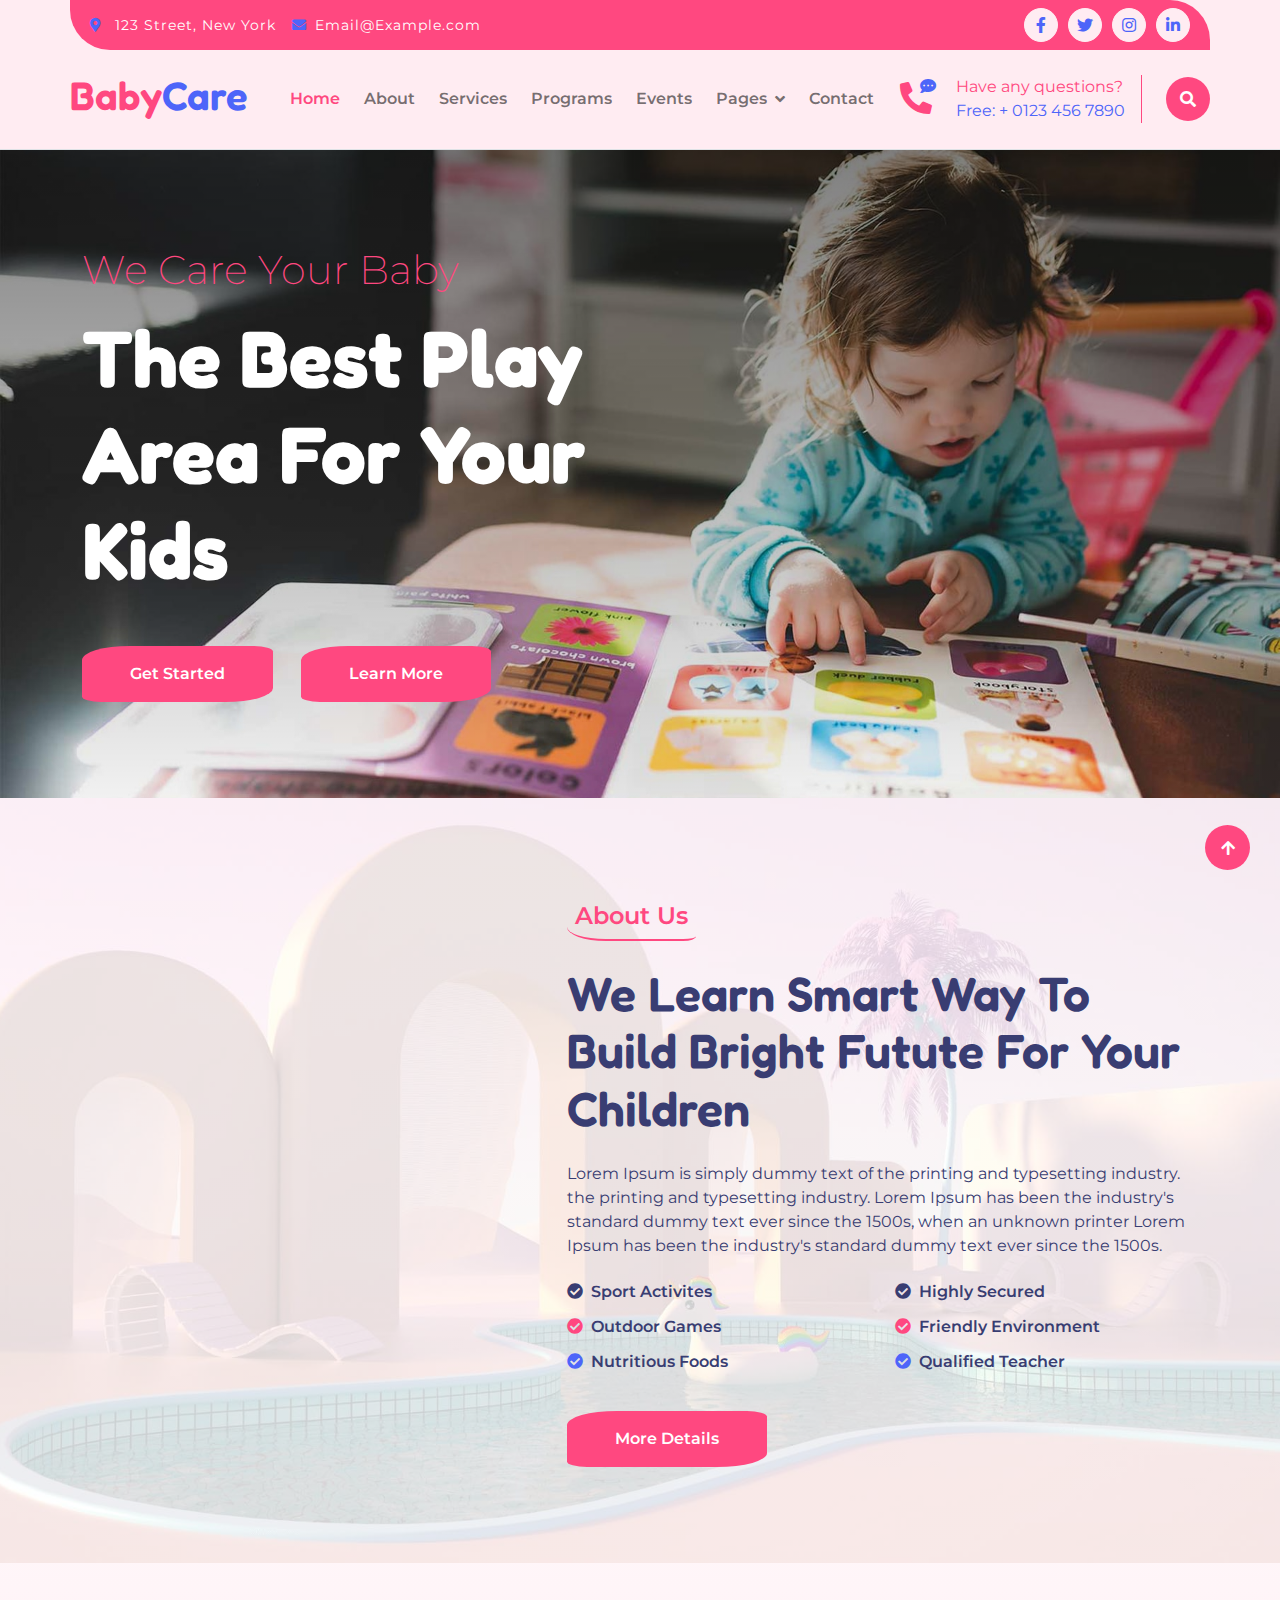
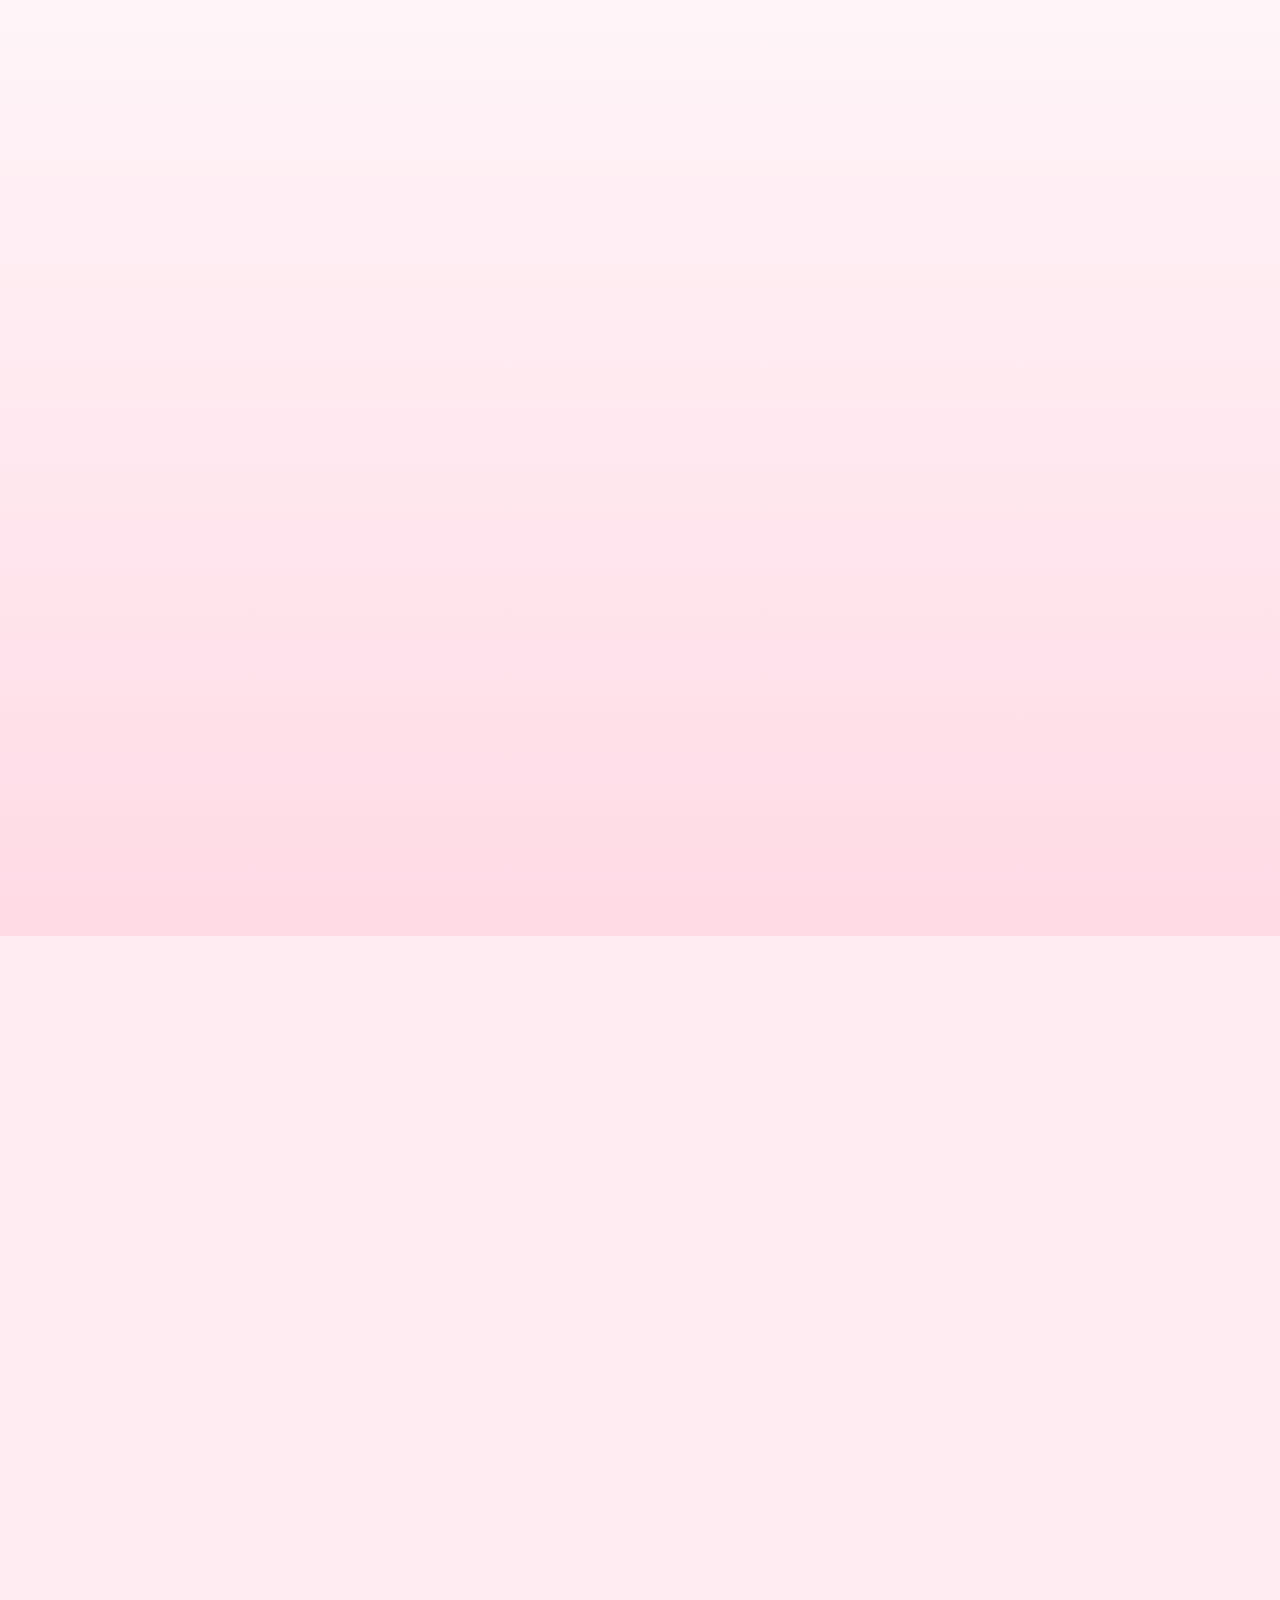
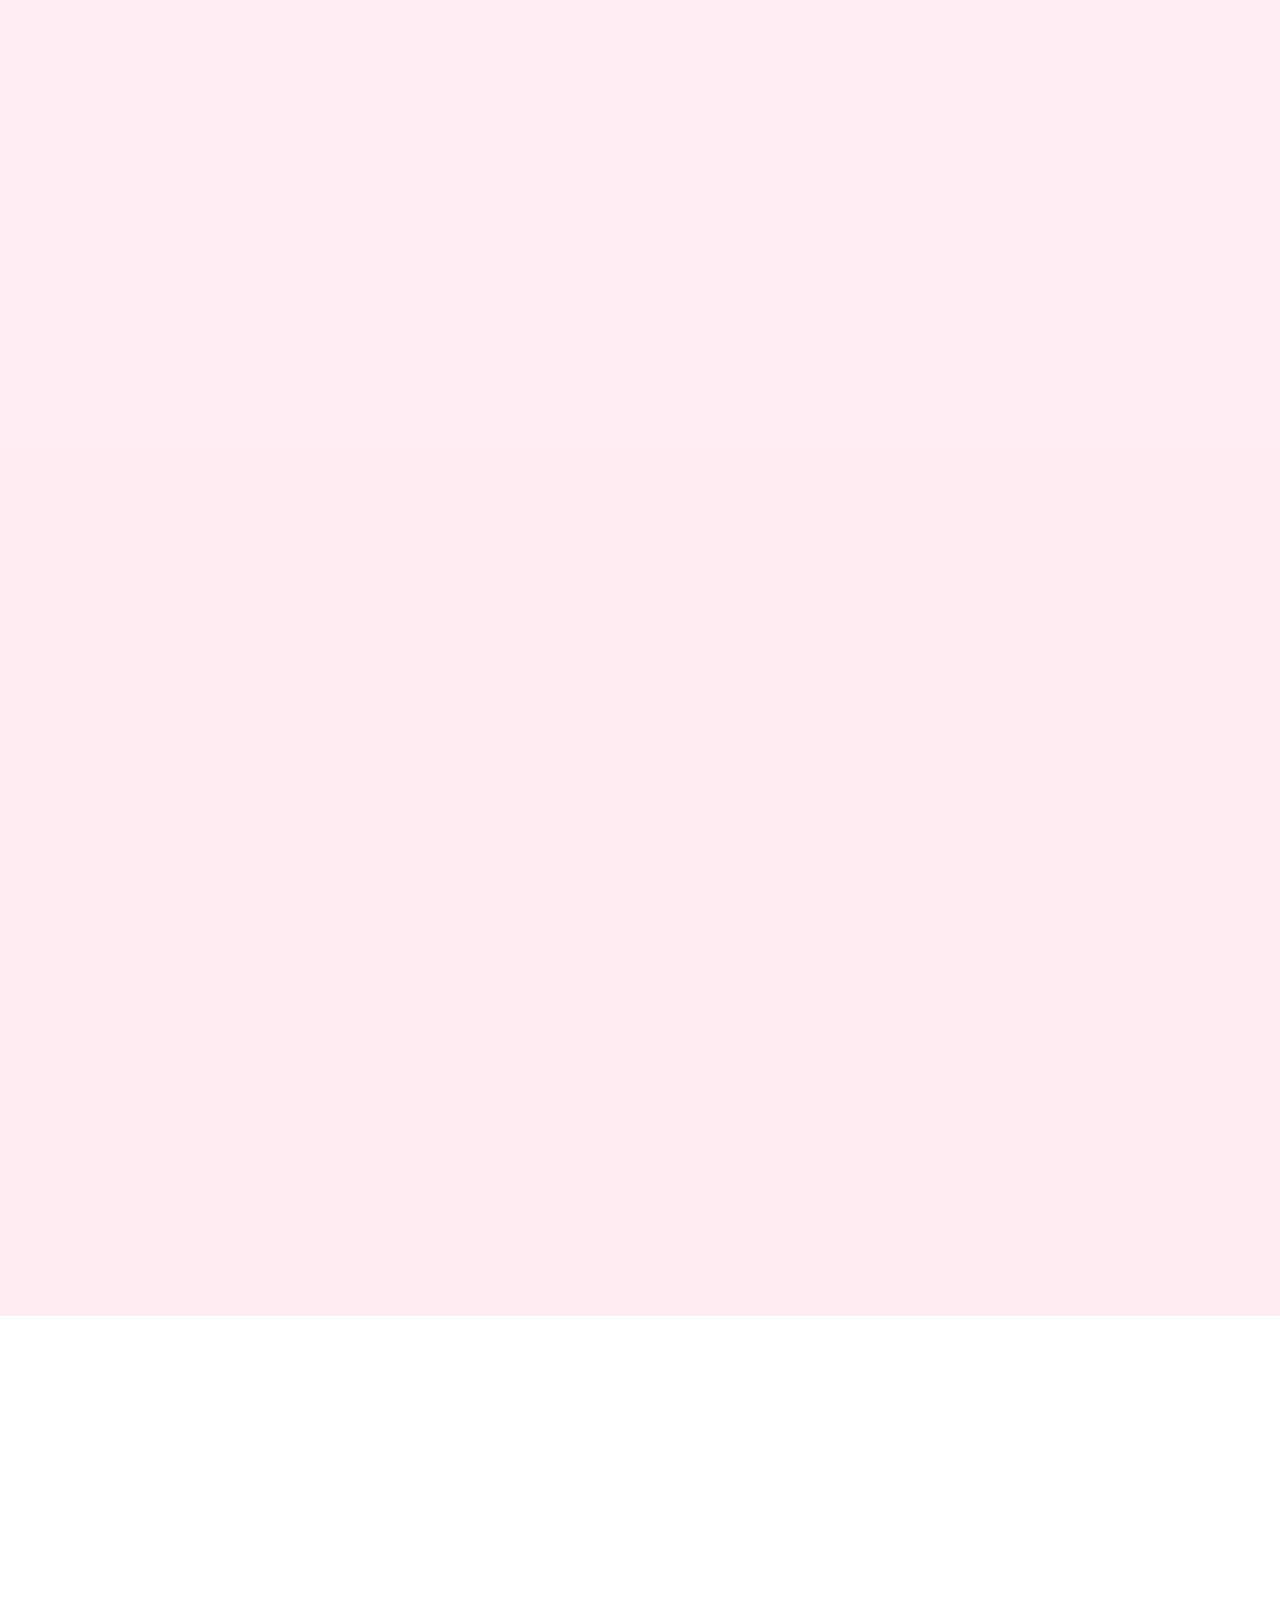
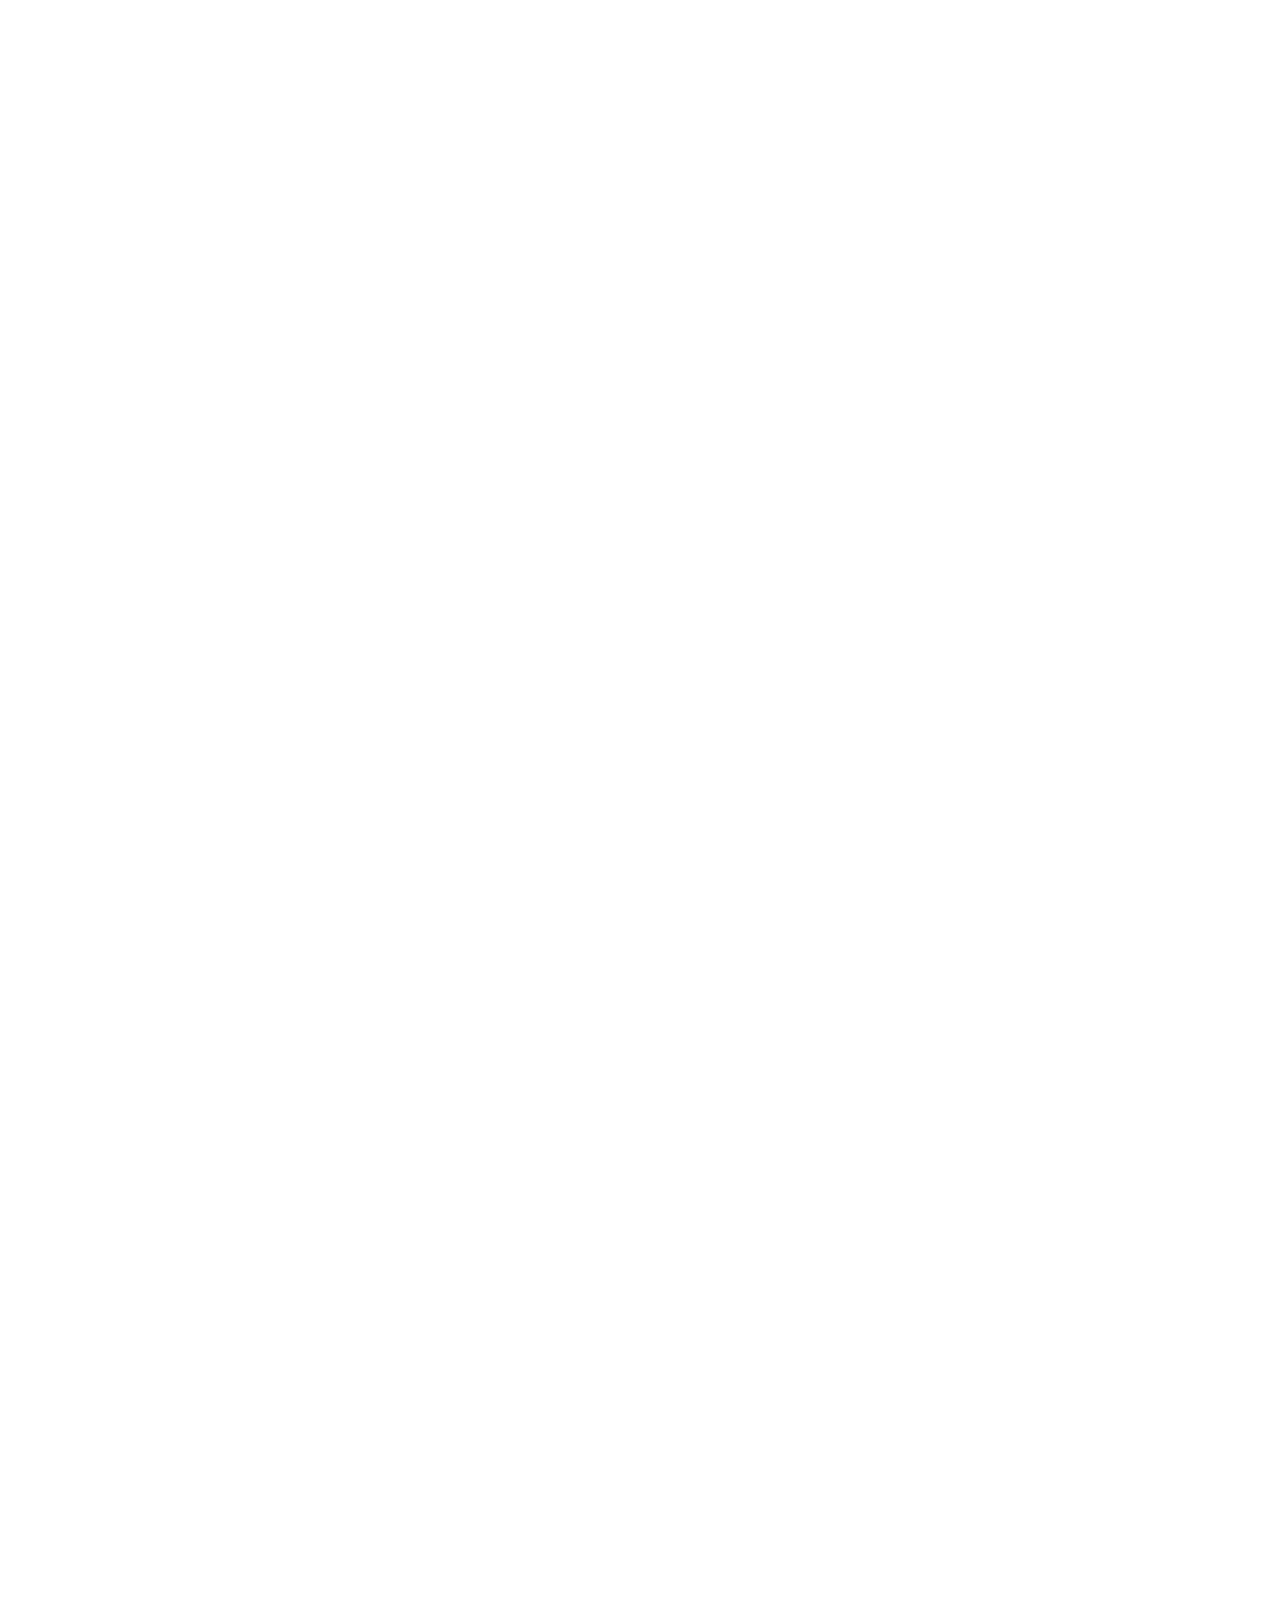
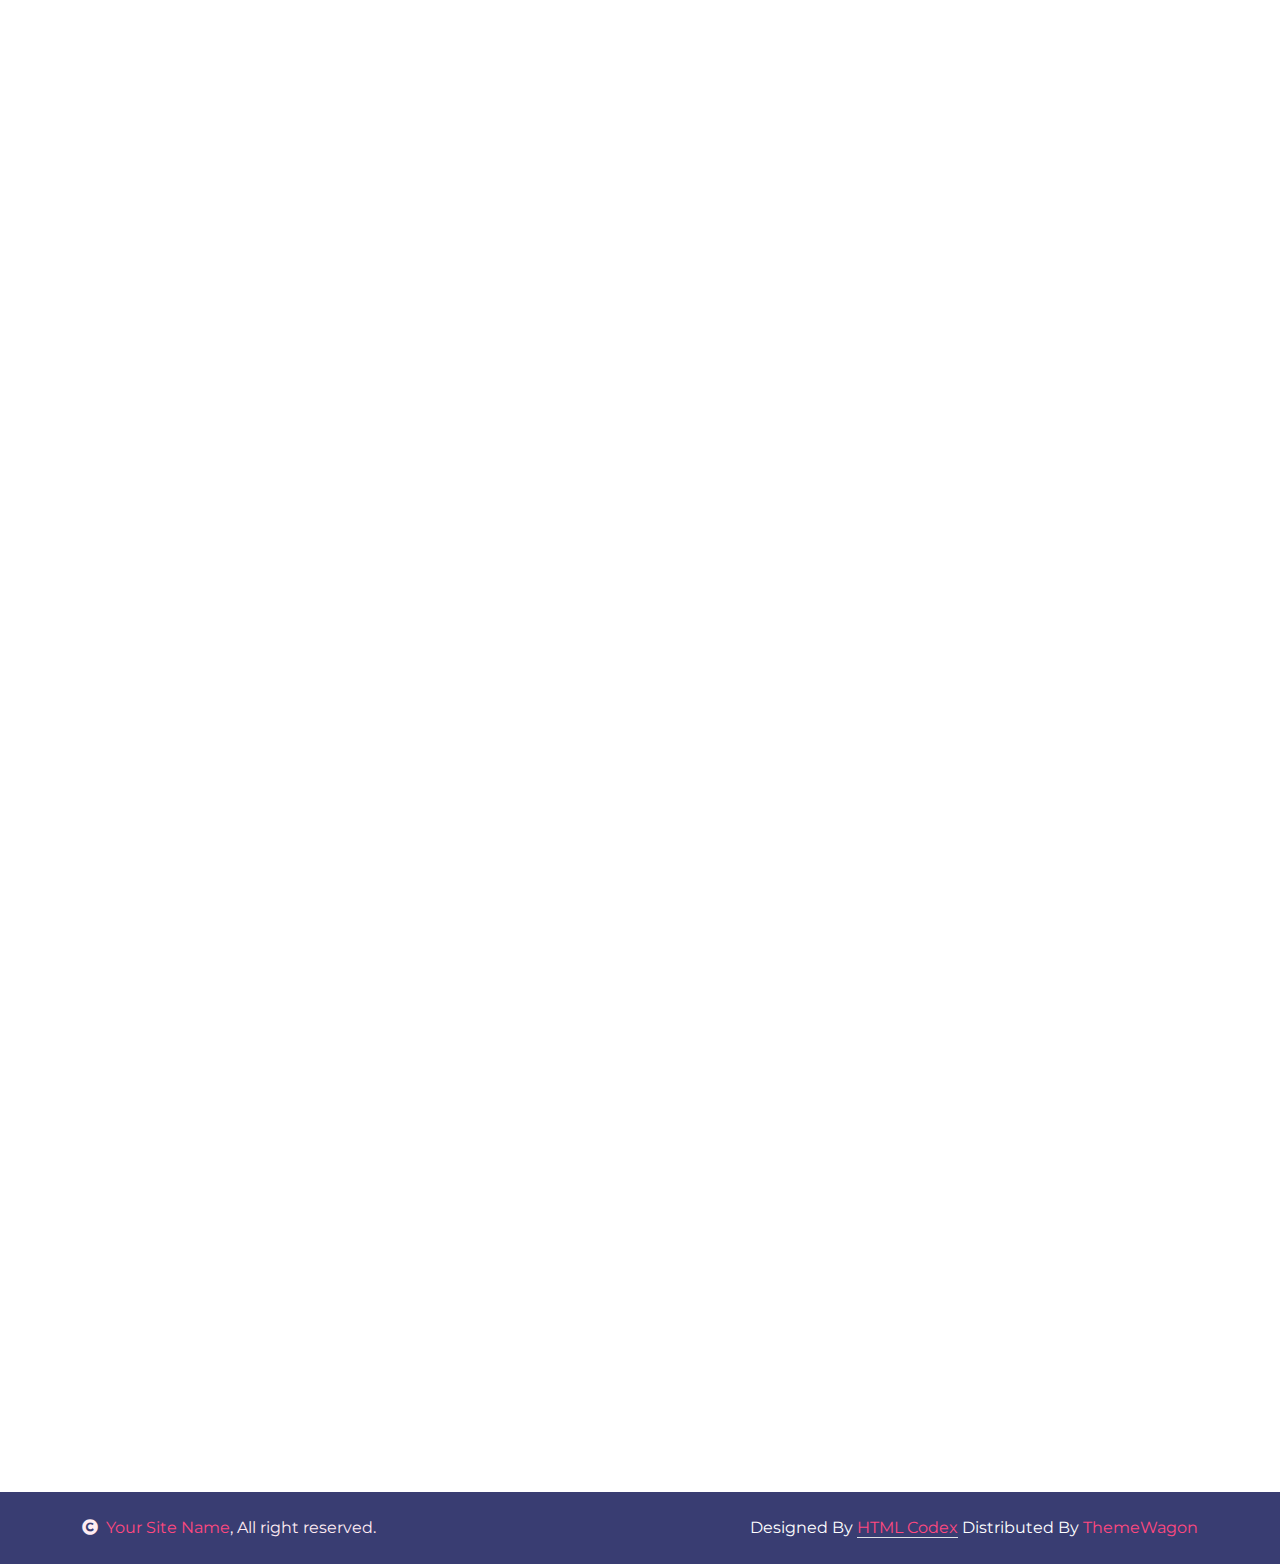
<file: index.html>
<!DOCTYPE html>
<html lang="en">

    <head>
        <meta charset="utf-8">
        <title>BabyCare - Daycare Website Template</title>
        <meta content="width=device-width, initial-scale=1.0" name="viewport">
        <meta content="" name="keywords">
        <meta content="" name="description">

        <!-- Google Web Fonts -->
        <link rel="preconnect" href="https://fonts.googleapis.com">
        <link rel="preconnect" href="https://fonts.gstatic.com" crossorigin>
        <link href="https://fonts.googleapis.com/css2?family=Fredoka:wght@600;700&family=Montserrat:wght@200;400;600&display=swap" rel="stylesheet"> 

        <!-- Icon Font Stylesheet -->
        <link rel="stylesheet" href="https://use.fontawesome.com/releases/v5.15.4/css/all.css"/>
        <link href="https://cdn.jsdelivr.net/npm/bootstrap-icons@1.4.1/font/bootstrap-icons.css" rel="stylesheet">

        <!-- Libraries Stylesheet -->
        <link href="lib/animate/animate.min.css" rel="stylesheet">
        <link href="lib/lightbox/css/lightbox.min.css" rel="stylesheet">
        <link href="lib/owlcarousel/assets/owl.carousel.min.css" rel="stylesheet">

        <!-- Customized Bootstrap Stylesheet -->
        <link href="css/bootstrap.min.css" rel="stylesheet">

        <!-- Template Stylesheet -->
        <link href="css/style.css" rel="stylesheet">

        

    </head>

    <body>

        <!-- Spinner Start -->
        <div id="spinner" class="show w-100 vh-100 bg-white position-fixed translate-middle top-50 start-50  d-flex align-items-center justify-content-center">
            <div class="spinner-grow text-primary" role="status"></div>
        </div>
        <!-- Spinner End -->


        <!-- Navbar start -->
        <div class="container-fluid border-bottom bg-light wow fadeIn" data-wow-delay="0.1s">
            <div class="container topbar bg-primary d-none d-lg-block py-2" style="border-radius: 0 40px">
                <div class="d-flex justify-content-between">
                    <div class="top-info ps-2">
                        <small class="me-3"><i class="fas fa-map-marker-alt me-2 text-secondary"></i> <a href="#" class="text-white">123 Street, New York</a></small>
                        <small class="me-3"><i class="fas fa-envelope me-2 text-secondary"></i><a href="#" class="text-white">Email@Example.com</a></small>
                    </div>
                    <div class="top-link pe-2">
                        <a href="" class="btn btn-light btn-sm-square rounded-circle"><i class="fab fa-facebook-f text-secondary"></i></a>
                        <a href="" class="btn btn-light btn-sm-square rounded-circle"><i class="fab fa-twitter text-secondary"></i></a>
                        <a href="" class="btn btn-light btn-sm-square rounded-circle"><i class="fab fa-instagram text-secondary"></i></a>
                        <a href="" class="btn btn-light btn-sm-square rounded-circle me-0"><i class="fab fa-linkedin-in text-secondary"></i></a>
                    </div>
                </div>
            </div>
            <div class="container px-0">
                <nav class="navbar navbar-light navbar-expand-xl py-3">
                    <a href="index.html" class="navbar-brand"><h1 class="text-primary display-6">Baby<span class="text-secondary">Care</span></h1></a>
                    <button class="navbar-toggler py-2 px-3" type="button" data-bs-toggle="collapse" data-bs-target="#navbarCollapse">
                        <span class="fa fa-bars text-primary"></span>
                    </button>
                    <div class="collapse navbar-collapse" id="navbarCollapse">
                        <div class="navbar-nav mx-auto">
                            <a href="index.html" class="nav-item nav-link active">Home</a>
                            <a href="about.html" class="nav-item nav-link">About</a>
                            <a href="service.html" class="nav-item nav-link">Services</a>
                            <a href="program.html" class="nav-item nav-link">Programs</a>
                            <a href="event.html" class="nav-item nav-link">Events</a>
                            <div class="nav-item dropdown">
                                <a href="#" class="nav-link dropdown-toggle" data-bs-toggle="dropdown">Pages</a>
                                <div class="dropdown-menu m-0 bg-secondary rounded-0">
                                    <a href="blog.html" class="dropdown-item">Our Blog</a>
                                    <a href="team.html" class="dropdown-item">Our Team</a>
                                    <a href="testimonial.html" class="dropdown-item">Testimonial</a>
                                    <a href="404.html" class="dropdown-item">404 Page</a>
                                </div>
                            </div>
                            <a href="contact.html" class="nav-item nav-link">Contact</a>
                        </div>
                        <div class="d-flex me-4">
                            <div id="phone-tada" class="d-flex align-items-center justify-content-center">
                                <a href="" class="position-relative wow tada" data-wow-delay=".9s" >
                                    <i class="fa fa-phone-alt text-primary fa-2x me-4"></i>
                                    <div class="position-absolute" style="top: -7px; left: 20px;">
                                        <span><i class="fa fa-comment-dots text-secondary"></i></span>
                                    </div>
                                </a>
                            </div>
                            <div class="d-flex flex-column pe-3 border-end border-primary">
                                <span class="text-primary">Have any questions?</span>
                                <a href="#"><span class="text-secondary">Free: + 0123 456 7890</span></a>
                            </div>
                        </div>
                        <button class="btn-search btn btn-primary btn-md-square rounded-circle" data-bs-toggle="modal" data-bs-target="#searchModal"><i class="fas fa-search text-white"></i></button>
                    </div>
                </nav>
            </div>
        </div>
        <!-- Navbar End -->


        <!-- Modal Search Start -->
        <div class="modal fade" id="searchModal" tabindex="-1" aria-labelledby="exampleModalLabel" aria-hidden="true">
            <div class="modal-dialog modal-fullscreen">
                <div class="modal-content rounded-0">
                    <div class="modal-header">
                        <h5 class="modal-title" id="exampleModalLabel">Search by keyword</h5>
                        <button type="button" class="btn-close" data-bs-dismiss="modal" aria-label="Close"></button>
                    </div>
                    <div class="modal-body d-flex align-items-center">
                        <div class="input-group w-75 mx-auto d-flex">
                            <input type="search" class="form-control p-3" placeholder="keywords" aria-describedby="search-icon-1">
                            <span id="search-icon-1" class="input-group-text p-3"><i class="fa fa-search"></i></span>
                        </div>
                    </div>
                </div>
            </div>
        </div>
        <!-- Modal Search End -->


        <!-- Hero Start -->
        <div class="container-fluid py-5 hero-header wow fadeIn" data-wow-delay="0.1s">
            <div class="container py-5">
                <div class="row g-5">
                    <div class="col-lg-7 col-md-12">
                        <h1 class="mb-3 text-primary">We Care Your Baby</h1>
                        <h1 class="mb-5 display-1 text-white">The Best Play Area For Your Kids</h1>
                        <a href="" class="btn btn-primary px-4 py-3 px-md-5  me-4 btn-border-radius">Get Started</a>
                        <a href="" class="btn btn-primary px-4 py-3 px-md-5 btn-border-radius">Learn More</a>
                    </div>
                </div>
            </div>
        </div>
        <!-- Hero End -->


        <!-- About Start -->
        <div class="container-fluid py-5 about bg-light">
            <div class="container py-5">
                <div class="row g-5 align-items-center">
                    <div class="col-lg-5 wow fadeIn" data-wow-delay="0.1s">
                        <div class="video border">
                            <button type="button" class="btn btn-play" data-bs-toggle="modal" data-src="https://www.youtube.com/embed/DWRcNpR6Kdc" data-bs-target="#videoModal">
                                <span></span>
                            </button>
                        </div>
                    </div>
                    <div class="col-lg-7 wow fadeIn" data-wow-delay="0.3s">
                        <h4 class="text-primary mb-4 border-bottom border-primary border-2 d-inline-block p-2 title-border-radius">About Us</h4>
                        <h1 class="text-dark mb-4 display-5">We Learn Smart Way To Build Bright Futute For Your Children</h1>
                        <p class="text-dark mb-4">Lorem Ipsum is simply dummy text of the printing and typesetting industry. the printing and typesetting industry. Lorem Ipsum has been the industry's standard dummy text ever since the 1500s, when an unknown printer Lorem Ipsum has been the industry's standard dummy text ever since the 1500s.
                        </p>
                        <div class="row mb-4">
                            <div class="col-lg-6">
                                <h6 class="mb-3"><i class="fas fa-check-circle me-2"></i>Sport Activites</h6>
                                <h6 class="mb-3"><i class="fas fa-check-circle me-2 text-primary"></i>Outdoor Games</h6>
                                <h6 class="mb-3"><i class="fas fa-check-circle me-2 text-secondary"></i>Nutritious Foods</h6>
                            </div>
                            <div class="col-lg-6">
                                <h6 class="mb-3"><i class="fas fa-check-circle me-2"></i>Highly Secured</h6>
                                <h6 class="mb-3"><i class="fas fa-check-circle me-2 text-primary"></i>Friendly Environment</h6>
                                <h6><i class="fas fa-check-circle me-2 text-secondary"></i>Qualified Teacher</h6>
                            </div>
                        </div>
                        <a href="" class="btn btn-primary px-5 py-3 btn-border-radius">More Details</a>
                    </div>
                </div>
            </div>
        </div>
        <!-- Modal Video -->
        <div class="modal fade" id="videoModal" tabindex="-1" aria-labelledby="exampleModalLabel" aria-hidden="true">
            <div class="modal-dialog">
                <div class="modal-content rounded-0">
                    <div class="modal-header">
                        <h5 class="modal-title" id="exampleModalLabel">Youtube Video</h5>
                        <button type="button" class="btn-close" data-bs-dismiss="modal" aria-label="Close"></button>
                    </div>
                    <div class="modal-body">
                        <!-- 16:9 aspect ratio -->
                        <div class="ratio ratio-16x9">
                            <iframe class="embed-responsive-item" src="" id="video" allowfullscreen allowscriptaccess="always"
                                allow="autoplay"></iframe>
                        </div>
                    </div>
                </div>
            </div>
        </div>
        <!-- About End -->


        <!-- Service Start -->
        <div class="container-fluid service py-5">
            <div class="container py-5">
                <div class="mx-auto text-center wow fadeIn" data-wow-delay="0.1s" style="max-width: 700px;">
                    <h4 class="text-primary mb-4 border-bottom border-primary border-2 d-inline-block p-2 title-border-radius">What We Do</h4>
                    <h1 class="mb-5 display-3">Thanks To Get Started With Our School</h1>
                </div>
                <div class="row g-5">
                    <div class="col-md-6 col-lg-6 col-xl-3 wow fadeIn" data-wow-delay="0.1s">
                        <div class="text-center border-primary border bg-white service-item">
                            <div class="service-content d-flex align-items-center justify-content-center p-4">
                                <div class="service-content-inner">
                                    <div class="p-4"><i class="fas fa-gamepad fa-6x text-primary"></i></div>
                                    <a href="#" class="h4">Study & Game</a>
                                    <p class="my-3">Lorem ipsum dolor sit amet, consectetur adipisicing elit. Natus, culpa qui officiis animi Lorem ipsum dolor sit amet, 
                                        consectetur adipisicing elit.</p>
                                    <a href="#" class="btn btn-primary text-white px-4 py-2 my-2 btn-border-radius">Read More</a>
                                </div>
                            </div>
                        </div>
                    </div>
                    <div class="col-md-6 col-lg-6 col-xl-3 wow fadeIn" data-wow-delay="0.3s">
                        <div class="text-center border-primary border bg-white service-item">
                            <div class="service-content d-flex align-items-center justify-content-center p-4">
                                <div class="service-content-inner">
                                    <div class="p-4"><i class="fas fa-sort-alpha-down fa-6x text-primary"></i></div>
                                    <a href="#" class="h4">A to Z Programs</a>
                                    <p class="my-3">Lorem ipsum dolor sit amet, consectetur adipisicing elit. Natus, culpa qui officiis animi Lorem ipsum dolor sit amet, 
                                        consectetur adipisicing elit.</p>
                                    <a href="#" class="btn btn-primary text-white px-4 py-2 my-2 btn-border-radius">Read More</a>
                                </div>
                            </div>
                        </div>
                    </div>
                    <div class="col-md-6 col-lg-6 col-xl-3 wow fadeIn" data-wow-delay="0.5s">
                        <div class="text-center border-primary border bg-white service-item">
                            <div class="service-content d-flex align-items-center justify-content-center p-4">
                                <div class="service-content-inner">
                                    <div class="p-4"><i class="fas fa-users fa-6x text-primary"></i></div>
                                    <a href="#" class="h4">Expert Teacher</a>
                                    <p class="my-3">Lorem ipsum dolor sit amet, consectetur adipisicing elit. Natus, culpa qui officiis animi Lorem ipsum dolor sit amet, 
                                        consectetur adipisicing elit.</p>
                                    <a href="#" class="btn btn-primary text-white px-4 py-2 my-2 btn-border-radius">Read More</a>
                                </div>
                            </div>
                        </div>
                    </div>
                    <div class="col-md-6 col-lg-6 col-xl-3 wow fadeIn" data-wow-delay="0.7s">
                        <div class="text-center border-primary border bg-white service-item">
                            <div class="service-content d-flex align-items-center justify-content-center p-4">
                                <div class="service-content-inner">
                                    <div class="p-4"><i class="fas fa-user-nurse fa-6x text-primary"></i></div>
                                    <a href="#" class="h4">Mental Health</a>
                                    <p class="my-3">Lorem ipsum dolor sit amet, consectetur adipisicing elit. Natus, culpa qui officiis animi Lorem ipsum dolor sit amet, 
                                        consectetur adipisicing elit.</p>
                                    <a href="#" class="btn btn-primary text-white px-4 py-2 my-2 btn-border-radius">Read More</a>
                                </div>
                            </div>
                        </div>
                    </div>
                </div>
            </div>
        </div>
        <!-- Service End -->


        <!-- Programs Start -->
        <div class="container-fluid program  py-5">
            <div class="container py-5">
                <div class="mx-auto text-center wow fadeIn" data-wow-delay="0.1s" style="max-width: 700px;">
                    <h4 class="text-primary mb-4 border-bottom border-primary border-2 d-inline-block p-2 title-border-radius">Our Programs</h4>
                    <h1 class="mb-5 display-3">We Offer An Exclusive Program For Kids</h1>
                </div>
                <div class="row g-5 justify-content-center">
                    <div class="col-md-6 col-lg-6 col-xl-4 wow fadeIn" data-wow-delay="0.1s">
                        <div class="program-item rounded">
                            <div class="program-img position-relative">
                                <div class="overflow-hidden img-border-radius">
                                    <img src="img/program-1.jpg" class="img-fluid w-100" alt="Image">
                                </div>
                                <div class="px-4 py-2 bg-primary text-white program-rate">$60.99</div>
                            </div>
                            <div class="program-text bg-white px-4 pb-3">
                                <div class="program-text-inner">
                                    <a href="#" class="h4">English For Today</a>
                                    <p class="mt-3 mb-0">Lorem ipsum dolor sit amet, consectetur adipiscing elit. Donec sed purus consectetur,</p>
                                </div>
                            </div>
                            <div class="program-teacher d-flex align-items-center border-top border-primary bg-white px-4 py-3">
                                <img src="img/program-teacher.jpg" class="img-fluid rounded-circle p-2 border border-primary bg-white" alt="Image" style="width: 70px; height: 70px;">
                                <div class="ms-3">
                                    <h6 class="mb-0 text-primary">Mary Mordern</h6>
                                    <small>Arts Designer</small>
                                </div>
                            </div>
                            <div class="d-flex justify-content-between px-4 py-2 bg-primary rounded-bottom">
                                <small class="text-white"><i class="fas fa-wheelchair me-1"></i> 30 Sits</small>
                                <small class="text-white"><i class="fas fa-book me-1"></i> 11 Lessons</small>
                                <small class="text-white"><i class="fas fa-clock me-1"></i> 60 Hours</small>
                            </div>
                        </div>
                    </div>
                    <div class="col-md-6 col-lg-6 col-xl-4 wow fadeIn" data-wow-delay="0.3s">
                        <div class="program-item rounded">
                            <div class="program-img position-relative">
                                <div class="overflow-hidden img-border-radius">
                                    <img src="img/program-2.jpg" class="img-fluid w-100" alt="Image">
                                </div>
                                <div class="px-4 py-2 bg-primary text-white program-rate">$60.99</div>
                            </div>
                            <div class="program-text bg-white px-4 pb-3">
                                <div class="program-text-inner">
                                    <a href="#" class="h4">Graphics Arts</a>
                                    <p class="mt-3 mb-0">Lorem ipsum dolor sit amet, consectetur adipiscing elit. Donec sed purus consectetur,</p>
                                </div>
                            </div>
                            <div class="program-teacher d-flex align-items-center border-top border-primary bg-white px-4 py-3">
                                <img src="img/program-teacher.jpg" class="img-fluid rounded-circle p-2 border border-primary bg-white" alt="" style="width: 70px; height: 70px;">
                                <div class="ms-3">
                                    <h6 class="mb-0 text-primary">Mary Mordern</h6>
                                    <small>Arts Designer</small>
                                </div>
                            </div>
                            <div class="d-flex justify-content-between px-4 py-2 bg-primary rounded-bottom">
                                <small class="text-white"><i class="fas fa-wheelchair me-1"></i> 30 Sits</small>
                                <small class="text-white"><i class="fas fa-book me-1"></i> 11 Lessons</small>
                                <small class="text-white"><i class="fas fa-clock me-1"></i> 60 Hours</small>
                            </div>
                        </div>
                    </div>
                    <div class="col-md-6 col-lg-6 col-xl-4 wow fadeIn" data-wow-delay="0.5s">
                        <div class="program-item rounded">
                            <div class="program-img position-relative">
                                <div class="overflow-hidden img-border-radius">
                                    <img src="img/program-3.jpg" class="img-fluid w-100" alt="Image">
                                </div>
                                <div class="px-4 py-2 bg-primary text-white program-rate">$60.99</div>
                            </div>
                            <div class="program-text bg-white px-4 pb-3">
                                <div class="program-text-inner">
                                    <a href="#" class="h4">General Science</a>
                                    <p class="mt-3 mb-0">Lorem ipsum dolor sit amet, consectetur adipiscing elit. Donec sed purus consectetur,</p>
                                </div>
                            </div>
                            <div class="program-teacher d-flex align-items-center border-top border-primary bg-white px-4 py-3">
                                <img src="img/program-teacher.jpg" class="img-fluid rounded-circle p-2 border border-primary bg-white" alt="" style="width: 70px; height: 70px;">
                                <div class="ms-3">
                                    <h6 class="mb-0 text-primary">Mary Mordern</h6>
                                    <small>Arts Designer</small>
                                </div>
                            </div>
                            <div class="d-flex justify-content-between px-4 py-2 bg-primary rounded-bottom">
                                <small class="text-white"><i class="fas fa-wheelchair me-1"></i> 30 Sits</small>
                                <small class="text-white"><i class="fas fa-book me-1"></i> 11 Lessons</small>
                                <small class="text-white"><i class="fas fa-clock me-1"></i> 60 Hours</small>
                            </div>
                        </div>
                    </div>
                    <div class="d-inline-block text-center wow fadeIn" data-wow-delay="0.1s">
                        <a href="#" class="btn btn-primary px-5 py-3 text-white btn-border-radius">Vew All Programs</a>
                    </div>
                </div> 
            </div>
        </div>
        <!-- Program End -->


        <!-- Events Start -->
        <div class="container-fluid events py-5 bg-light">
            <div class="container py-5">
                <div class="mx-auto text-center wow fadeIn" data-wow-delay="0.1s" style="max-width: 700px;">
                    <h4 class="text-primary mb-4 border-bottom border-primary border-2 d-inline-block p-2 title-border-radius">Our Events</h4>
                    <h1 class="mb-5 display-3">Our Upcoming Events</h1>
                </div>
                <div class="row g-5 justify-content-center">
                    <div class="col-md-6 col-lg-6 col-xl-4 wow fadeIn" data-wow-delay="0.1s">
                        <div class="events-item bg-primary rounded">
                            <div class="events-inner position-relative">
                                <div class="events-img overflow-hidden rounded-circle position-relative">
                                    <img src="img/event-1.jpg" class="img-fluid w-100 rounded-circle" alt="Image">
                                    <div class="event-overlay">
                                        <a href="img/event-1.jpg" data-lightbox="event-1"><i class="fas fa-search-plus text-white fa-2x"></i></a>
                                    </div>
                                </div>
                                <div class="px-4 py-2 bg-secondary text-white text-center events-rate">29 Nov</div>
                                <div class="d-flex justify-content-between px-4 py-2 bg-secondary">
                                    <small class="text-white"><i class="fas fa-calendar me-1 text-primary"></i> 10:00am - 12:00pm</small>
                                    <small class="text-white"><i class="fas fa-map-marker-alt me-1 text-primary"></i> New York</small>
                                </div>
                            </div>
                            <div class="events-text p-4 border border-primary bg-white border-top-0 rounded-bottom">
                                <a href="#" class="h4">Music & drawing workshop</a>
                                <p class="mb-0 mt-3">Lorem ipsum dolor sit amet, consectetur adipiscing elit. Donec sed purus consectetur,</p>
                            </div>
                        </div>
                    </div>
                    <div class="col-md-6 col-lg-6 col-xl-4 wow fadeIn" data-wow-delay="0.3s">
                        <div class="events-item bg-primary rounded">
                            <div class="events-inner position-relative">
                                <div class="events-img overflow-hidden rounded-circle position-relative">
                                    <img src="img/event-2.jpg" class="img-fluid w-100 rounded-circle" alt="Image">
                                    <div class="event-overlay">
                                        <a href="img/event-3.jpg" data-lightbox="event-1"><i class="fas fa-search-plus text-white fa-2x"></i></a>
                                    </div>
                                </div>
                                <div class="px-4 py-2 bg-secondary text-white text-center events-rate">29 Nov</div>
                                <div class="d-flex justify-content-between px-4 py-2 bg-secondary">
                                    <small class="text-white"><i class="fas fa-calendar me-1 text-primary"></i> 10:00am - 12:00pm</small>
                                    <small class="text-white"><i class="fas fa-map-marker-alt me-1 text-primary"></i> New York</small>
                                </div>
                            </div>
                            <div class="events-text p-4 border border-primary bg-white border-top-0 rounded-bottom">
                                <a href="#" class="h4">Why need study</a>
                                <p class="mb-0 mt-3">Lorem ipsum dolor sit amet, consectetur adipiscing elit. Donec sed purus consectetur,</p>
                            </div>
                        </div>
                    </div>
                    <div class="col-md-6 col-lg-6 col-xl-4 wow fadeIn" data-wow-delay="0.5s">
                        <div class="events-item bg-primary rounded">
                            <div class="events-inner position-relative">
                                <div class="events-img overflow-hidden rounded-circle position-relative">
                                    <img src="img/event-3.jpg" class="img-fluid w-100 rounded-circle" alt="Image">
                                    <div class="event-overlay">
                                        <a href="img/event-3.jpg" data-lightbox="event-1"><i class="fas fa-search-plus text-white fa-2x"></i></a>
                                    </div>
                                </div>
                                <div class="px-4 py-2 bg-secondary text-white text-center events-rate">29 Nov</div>
                                <div class="d-flex justify-content-between px-4 py-2 bg-secondary">
                                    <small class="text-white"><i class="fas fa-calendar me-1 text-primary"></i> 10:00am - 12:00pm</small>
                                    <small class="text-white"><i class="fas fa-map-marker-alt me-1 text-primary"></i> New York</small>
                                </div>
                            </div>
                            <div class="events-text p-4 border border-primary bg-white border-top-0 rounded-bottom">
                                <a href="#" class="h4">Child health consciousness</a>
                                <p class="mb-0 mt-3">Lorem ipsum dolor sit amet, consectetur adipiscing elit. Donec sed purus consectetur,</p>
                            </div>
                        </div>
                    </div>
                </div>
            </div>
        </div>
        <!-- Events End-->


        <!-- Blog Start-->
        <div class="container-fluid blog py-5">
            <div class="container py-5">
                <div class="mx-auto text-center wow fadeIn" data-wow-delay="0.1s" style="max-width: 600px;">
                    <h4 class="text-primary mb-4 border-bottom border-primary border-2 d-inline-block p-2 title-border-radius">Latest News & Blog</h4>
                    <h1 class="mb-5 display-3">Read Our Latest News & Blog</h1>
                </div>
                <div class="row g-5 justify-content-center">
                    <div class="col-md-6 col-lg-6 col-xl-4 wow fadeIn" data-wow-delay="0.1s">
                        <div class="blog-item rounded-bottom">
                            <div class="blog-img overflow-hidden position-relative img-border-radius">
                                <img src="img/blog-1.jpg" class="img-fluid w-100" alt="Image">
                            </div>
                            <div class="d-flex justify-content-between px-4 py-3 bg-light border-bottom border-primary blog-date-comments">
                                <small class="text-dark"><i class="fas fa-calendar me-1 text-dark"></i> 29 Nov 2023</small>
                                <small class="text-dark"><i class="fas fa-comment-alt me-1 text-dark"></i> Comments (15)</small>
                            </div>
                            <div class="blog-content d-flex align-items-center px-4 py-3 bg-light">
                                <div class="overflow-hidden rounded-circle rounded-top border border-primary">
                                    <img src="img/program-teacher.jpg" class="img-fluid rounded-circle p-2 rounded-top" alt="Image" style="width: 70px; height: 70px; border-style: dotted; border-color: var(--bs-primary) !important;">
                                </div>
                                <div class="ms-3">
                                    <h6 class="text-primary">Mary Mordern</h6>
                                    <p class="text-muted">Baby Care</p>
                                </div>
                            </div>
                            <div class="px-4 pb-4 bg-light rounded-bottom">
                                <div class="blog-text-inner">
                                    <a href="#" class="h4">How to pay attention to your child?</a>
                                    <p class="mt-3 mb-4">Lorem ipsum dolor sit amet, consectetur adipiscing elit. Donec sed purus</p>
                                </div>
                                <div class="text-center">
                                    <a href="#" class="btn btn-primary text-white px-4 py-2 mb-3 btn-border-radius">View Details</a>
                                </div>
                            </div>
                        </div>
                    </div>
                    <div class="col-md-6 col-lg-6 col-xl-4 wow fadeIn" data-wow-delay="0.3s">
                        <div class="blog-item rounded-bottom">
                            <div class="blog-img overflow-hidden position-relative img-border-radius">
                                <img src="img/blog-2.jpg" class="img-fluid w-100" alt="Image">
                            </div>
                            <div class="d-flex justify-content-between px-4 py-3 bg-light border-bottom border-primary blog-date-comments">
                                <small class="text-dark"><i class="fas fa-calendar me-1 text-dark"></i> 29 Nov 2023</small>
                                <small class="text-dark"><i class="fas fa-comment-alt me-1 text-dark"></i> Comments (15)</small>
                            </div>
                            <div class="blog-content d-flex align-items-center px-4 py-3 bg-light">
                                <div class="overflow-hidden rounded-circle rounded-top border border-primary">
                                    <img src="img/program-teacher.jpg" class="img-fluid rounded-circle p-2 rounded-top" alt="" style="width: 70px; height: 70px; border-style: dotted; border-color: var(--bs-primary) !important;">
                                </div>
                                <div class="ms-3">
                                    <h6 class="text-primary">Mary Mordern</h6>
                                    <p class="text-muted">Baby Care</p>
                                </div>
                            </div>
                            <div class="px-4 pb-4 bg-light rounded-bottom">
                                <div class="blog-text-inner">
                                    <a href="#" class="h4">Play outdoor sports with your child</a>
                                    <p class="mt-3 mb-4">Lorem ipsum dolor sit amet, consectetur adipiscing elit. Donec sed purus</p>
                                </div>
                                <div class="text-center">
                                    <a href="#" class="btn btn-primary text-white px-4 py-2 mb-3 btn-border-radius">View Details</a>
                                </div>
                            </div>
                        </div>
                    </div>
                    <div class="col-md-6 col-lg-6 col-xl-4 wow fadeIn" data-wow-delay="0.5s">
                        <div class="blog-item rounded-bottom">
                            <div class="blog-img overflow-hidden position-relative img-border-radius">
                                <img src="img/blog-3.jpg" class="img-fluid w-100" alt="Image">
                            </div>
                            <div class="d-flex justify-content-between px-4 py-3 bg-light border-bottom border-primary blog-date-comments">
                                <small class="text-dark"><i class="fas fa-calendar me-1 text-dark"></i> 29 Nov 2023</small>
                                <small class="text-dark"><i class="fas fa-comment-alt me-1 text-dark"></i> Comments (15)</small>
                            </div>
                            <div class="blog-content d-flex align-items-center px-4 py-3 bg-light">
                                <div class="overflow-hidden rounded-circle rounded-top border border-primary">
                                    <img src="img/program-teacher.jpg" class="img-fluid rounded-circle p-2 rounded-top" alt="" style="width: 70px; height: 70px; border-style: dotted; border-color: var(--bs-primary) !important;">
                                </div>
                                <div class="ms-3">
                                    <h6 class="text-primary">Mary Mordern</h6>
                                    <p class="text-muted">Baby Care</p>
                                </div>
                            </div>
                            <div class="px-4 pb-4 bg-light rounded-bottom">
                                <div class="blog-text-inner">
                                    <a href="#" class="h4">How to make time for your kids?</a>
                                    <p class="mt-3 mb-4">Lorem ipsum dolor sit amet, consectetur adipiscing elit. Donec sed purus</p>
                                </div>
                                <div class="text-center">
                                    <a href="#" class="btn btn-primary text-white px-4 py-2 mb-3 btn-border-radius">View Details</a>
                                </div>
                            </div>
                        </div>
                    </div>
                </div>
            </div>
        </div>
        <!-- Blog End-->


        <!-- Team Start-->
        <div class="container-fluid team py-5">
            <div class="container py-5">
                <div class="mx-auto text-center wow fadeIn" data-wow-delay="0.1s" style="max-width: 600px;">
                    <h4 class="text-primary mb-4 border-bottom border-primary border-2 d-inline-block p-2 title-border-radius">Our Team</h4>
                    <h1 class="mb-5 display-3">Meet With Our Expert Teacher</h1>
                </div>
                <div class="row g-5 justify-content-center">
                    <div class="col-md-6 col-lg-4 col-xl-3 wow fadeIn" data-wow-delay="0.1s">
                        <div class="team-item border border-primary img-border-radius overflow-hidden">
                            <img src="img/team-1.jpg" class="img-fluid w-100" alt="">
                            <div class="team-icon d-flex align-items-center justify-content-center">
                                <a class="share btn btn-primary btn-md-square text-white rounded-circle me-3" href=""><i class="fas fa-share-alt"></i></a>
                                <a class="share-link btn btn-primary btn-md-square text-white rounded-circle me-3" href=""><i class="fab fa-facebook-f"></i></a>
                                <a class="share-link btn btn-primary btn-md-square text-white rounded-circle me-3" href=""><i class="fab fa-twitter"></i></a>
                                <a class="share-link btn btn-primary btn-md-square text-white rounded-circle" href=""><i class="fab fa-instagram"></i></a>
                            </div>
                            <div class="team-content text-center py-3">
                                <h4 class="text-primary">Linda Carlson</h4>
                                <p class="text-muted mb-2">English Teacher</p>
                            </div>
                        </div>
                    </div>
                    <div class="col-md-6 col-lg-4 col-xl-3 wow fadeIn" data-wow-delay="0.3s">
                        <div class="team-item border border-primary img-border-radius overflow-hidden">
                            <img src="img/team-2.jpg" class="img-fluid w-100" alt="">
                            <div class="team-icon d-flex align-items-center justify-content-center">
                                <a class="share btn btn-primary btn-md-square text-white rounded-circle me-3" href=""><i class="fas fa-share-alt"></i></a>
                                <a class="share-link btn btn-primary btn-md-square text-white rounded-circle me-3" href=""><i class="fab fa-facebook-f"></i></a>
                                <a class="share-link btn btn-primary btn-md-square text-white rounded-circle me-3" href=""><i class="fab fa-twitter"></i></a>
                                <a class="share-link btn btn-primary btn-md-square text-white rounded-circle" href=""><i class="fab fa-instagram"></i></a>
                            </div>
                            <div class="team-content text-center py-3">
                                <h4 class="text-primary">Linda Carlson</h4>
                                <p class="text-muted mb-2">English Teacher</p>
                            </div>
                        </div>
                    </div>
                    <div class="col-md-6 col-lg-4 col-xl-3 wow fadeIn" data-wow-delay="0.5s">
                        <div class="team-item border border-primary img-border-radius overflow-hidden">
                            <img src="img/team-3.jpg" class="img-fluid w-100" alt="">
                            <div class="team-icon d-flex align-items-center justify-content-center">
                                <a class="share btn btn-primary btn-md-square text-white rounded-circle me-3" href=""><i class="fas fa-share-alt"></i></a>
                                <a class="share-link btn btn-primary btn-md-square text-white rounded-circle me-3" href=""><i class="fab fa-facebook-f"></i></a>
                                <a class="share-link btn btn-primary btn-md-square text-white rounded-circle me-3" href=""><i class="fab fa-twitter"></i></a>
                                <a class="share-link btn btn-primary btn-md-square text-white rounded-circle" href=""><i class="fab fa-instagram"></i></a>
                            </div>
                            <div class="team-content text-center py-3">
                                <h4 class="text-primary">Linda Carlson</h4>
                                <p class="text-muted mb-2">English Teacher</p>
                            </div>
                        </div>
                    </div>
                    <div class="col-md-6 col-lg-4 col-xl-3 wow fadeIn" data-wow-delay="0.7s">
                        <div class="team-item border border-primary img-border-radius overflow-hidden">
                            <img src="img/team-4.jpg" class="img-fluid w-100" alt="">
                            <div class="team-icon d-flex align-items-center justify-content-center">
                                <a class="share btn btn-primary btn-md-square text-white rounded-circle me-3" href=""><i class="fas fa-share-alt"></i></a>
                                <a class="share-link btn btn-primary btn-md-square text-white rounded-circle me-3" href=""><i class="fab fa-facebook-f"></i></a>
                                <a class="share-link btn btn-primary btn-md-square text-white rounded-circle me-3" href=""><i class="fab fa-twitter"></i></a>
                                <a class="share-link btn btn-primary btn-md-square text-white rounded-circle" href=""><i class="fab fa-instagram"></i></a>
                            </div>
                            <div class="team-content text-center py-3">
                                <h4 class="text-primary">Linda Carlson</h4>
                                <p class="text-muted mb-2">English Teacher</p>
                            </div>
                        </div>
                    </div>
                </div>
            </div>
        </div>
        <!-- Team End-->


        <!-- Testimonial Start -->
        <div class="container-fluid testimonial py-5">
            <div class="container py-5">
                <div class="mx-auto text-center wow fadeIn" data-wow-delay="0.1s" style="max-width: 700px;">
                    <h4 class="text-primary mb-4 border-bottom border-primary border-2 d-inline-block p-2 title-border-radius">Our Testimonials</h4>
                    <h1 class="mb-5 display-3">Parents Say About Us</h1>
                </div>
                <div class="owl-carousel testimonial-carousel wow fadeIn" data-wow-delay="0.3s">
                    <div class="testimonial-item img-border-radius bg-light border border-primary p-4">
                        <div class="p-4 position-relative">
                            <i class="fa fa-quote-right fa-2x text-primary position-absolute" style="top: 15px; right: 15px;"></i>
                            <div class="d-flex align-items-center">
                                <div class="border border-primary bg-white rounded-circle">
                                    <img src="img/testimonial-2.jpg" class="rounded-circle p-2" style="width: 80px; height: 80px; border-style: dotted; border-color: var(--bs-primary);" alt="">
                                </div>
                                <div class="ms-4">
                                    <h4 class="text-dark">Client Name</h4>
                                    <p class="m-0 pb-3">Profession</p>
                                    <div class="d-flex pe-5">
                                        <i class="fas fa-star text-primary"></i>
                                        <i class="fas fa-star text-primary"></i>
                                        <i class="fas fa-star text-primary"></i>
                                        <i class="fas fa-star text-primary"></i>
                                        <i class="fas fa-star text-primary"></i>
                                    </div>
                                </div>
                            </div>
                            <div class="border-top border-primary mt-4 pt-3">
                                <p class="mb-0">Lorem Ipsum is simply dummy text of the printing Ipsum has been the industry's standard dummy text ever since the 1500s,
                                </p>
                            </div>
                        </div>
                    </div>
                    <div class="testimonial-item img-border-radius bg-light border border-primary p-4">
                        <div class="p-4 position-relative">
                            <i class="fa fa-quote-right fa-2x text-primary position-absolute" style="top: 15px; right: 15px;"></i>
                            <div class="d-flex align-items-center">
                                <div class="border border-primary bg-white rounded-circle">
                                    <img src="img/testimonial-2.jpg" class="rounded-circle p-2" style="width: 80px; height: 80px; border-style: dotted; border-color: var(--bs-primary);" alt="">
                                </div>
                                <div class="ms-4">
                                    <h4 class="text-dark">Client Name</h4>
                                    <p class="m-0 pb-3">Profession</p>
                                    <div class="d-flex pe-5">
                                        <i class="fas fa-star text-primary"></i>
                                        <i class="fas fa-star text-primary"></i>
                                        <i class="fas fa-star text-primary"></i>
                                        <i class="fas fa-star text-primary"></i>
                                        <i class="fas fa-star text-primary"></i>
                                    </div>
                                </div>
                            </div>
                            <div class="border-top border-primary mt-4 pt-3">
                                <p class="mb-0">Lorem Ipsum is simply dummy text of the printing Ipsum has been the industry's standard dummy text ever since the 1500s,
                                </p>
                            </div>
                        </div>
                    </div>
                    <div class="testimonial-item img-border-radius bg-light border border-primary p-4">
                        <div class="p-4 position-relative">
                            <i class="fa fa-quote-right fa-2x text-primary position-absolute" style="top: 15px; right: 15px;"></i>
                            <div class="d-flex align-items-center">
                                <div class="border border-primary bg-white rounded-circle">
                                    <img src="img/testimonial-2.jpg" class="rounded-circle p-2" style="width: 80px; height: 80px; border-style: dotted; border-color: var(--bs-primary);" alt="">
                                </div>
                                <div class="ms-4">
                                    <h4 class="text-dark">Client Name</h4>
                                    <p class="m-0 pb-3">Profession</p>
                                    <div class="d-flex pe-5">
                                        <i class="fas fa-star text-primary"></i>
                                        <i class="fas fa-star text-primary"></i>
                                        <i class="fas fa-star text-primary"></i>
                                        <i class="fas fa-star text-primary"></i>
                                        <i class="fas fa-star text-primary"></i>
                                    </div>
                                </div>
                            </div>
                            <div class="border-top border-primary mt-4 pt-3">
                                <p class="mb-0">Lorem Ipsum is simply dummy text of the printing Ipsum has been the industry's standard dummy text ever since the 1500s,
                                </p>
                            </div>
                        </div>
                    </div>
                </div>
            </div>
        </div>
        <!-- Testimonial End -->


        <!-- Footer Start -->
        <div class="container-fluid footer py-5 wow fadeIn" data-wow-delay="0.1s">
            <div class="container py-5">
                <div class="row g-5">
                    <div class="col-md-6 col-lg-4 col-xl-3">
                        <div class="footer-item">
                            <h2 class="fw-bold mb-3"><span class="text-primary mb-0">Baby</span><span class="text-secondary">Care</span></h2>
                            <p class="mb-4">There cursus massa at urnaaculis estieSed aliquamellus vitae ultrs condmentum leo massamollis its estiegittis miristum.</p>
                            <div class="border border-primary p-3 rounded bg-light">
                                <h5 class="mb-3">Newsletter</h5>
                                <div class="position-relative mx-auto border border-primary rounded" style="max-width: 400px;">
                                    <input class="form-control border-0 w-100 py-3 ps-4 pe-5" type="text" placeholder="Your email">
                                    <button type="button" class="btn btn-primary py-2 position-absolute top-0 end-0 mt-2 me-2 text-white">SignUp</button>
                                </div>
                            </div>
                        </div>
                    </div>
                    <div class="col-md-6 col-lg-4 col-xl-3">
                        <div class="footer-item">
                            <div class="d-flex flex-column p-4 ps-5 text-dark border border-primary" 
                            style="border-radius: 50% 20% / 10% 40%;">
                                <p>Monday: 8am to 5pm</p>
                                <p>Tuesday: 8am to 5pm</p>
                                <p>Wednes: 8am to 5pm</p>
                                <p>Thursday: 8am to 5pm</p>
                                <p>Friday: 8am to 5pm</p>
                                <p>Saturday: 8am to 5pm</p>
                                <p class="mb-0">Sunday: Closed</p>
                            </div>
                        </div>
                    </div>
                    <div class="col-md-6 col-lg-4 col-xl-3">
                        <div class="footer-item">
                            <h4 class="text-primary mb-4 border-bottom border-primary border-2 d-inline-block p-2 title-border-radius">LOCATION</h4>
                            <div class="d-flex flex-column align-items-start">
                                <a href="" class="text-body mb-4"><i class="fa fa-map-marker-alt text-primary me-2"></i> 104 North tower New York, USA</a>
                                <a href="" class="text-start rounded-0 text-body mb-4"><i class="fa fa-phone-alt text-primary me-2"></i> (+012) 3456 7890 123</a>
                                <a href="" class="text-start rounded-0 text-body mb-4"><i class="fas fa-envelope text-primary me-2"></i> exampleemail@gmail.com</a>
                                <a href="" class="text-start rounded-0 text-body mb-4"><i class="fa fa-clock text-primary me-2"></i> 26/7 Hours Service</a>
                                <div class="footer-icon d-flex">
                                    <a class="btn btn-primary btn-sm-square me-3 rounded-circle text-white" href=""><i class="fab fa-facebook-f"></i></a>
                                    <a class="btn btn-primary btn-sm-square me-3 rounded-circle text-white" href=""><i class="fab fa-twitter"></i></a>
                                    <a href="#" class="btn btn-primary btn-sm-square me-3 rounded-circle text-white"><i class="fab fa-instagram"></i></a>
                                    <a href="#" class="btn btn-primary btn-sm-square rounded-circle text-white"><i class="fab fa-linkedin-in"></i></a>
                                </div>
                            </div>
                        </div>
                    </div>
                    <div class="col-md-6 col-lg-4 col-xl-3">
                        <div class="footer-item">
                            <h4 class="text-primary mb-4 border-bottom border-primary border-2 d-inline-block p-2 title-border-radius">OUR GALLARY</h4>
                            <div class="row g-3">
                                <div class="col-4">
                                    <div class="footer-galary-img rounded-circle border border-primary">
                                        <img src="img/galary-1.jpg" class="img-fluid rounded-circle p-2" alt="">
                                    </div>
                               </div>
                               <div class="col-4">
                                    <div class="footer-galary-img rounded-circle border border-primary">
                                        <img src="img/galary-2.jpg" class="img-fluid rounded-circle p-2" alt="">
                                    </div>
                               </div>
                                <div class="col-4">
                                    <div class="footer-galary-img rounded-circle border border-primary">
                                        <img src="img/galary-3.jpg" class="img-fluid rounded-circle p-2" alt="">
                                    </div>
                               </div>
                                <div class="col-4">
                                    <div class="footer-galary-img rounded-circle border border-primary">
                                        <img src="img/galary-4.jpg" class="img-fluid rounded-circle p-2" alt="">
                                    </div>
                               </div>
                                <div class="col-4">
                                    <div class="footer-galary-img rounded-circle border border-primary">
                                        <img src="img/galary-5.jpg" class="img-fluid rounded-circle p-2" alt="">
                                    </div>
                               </div>
                                <div class="col-4">
                                    <div class="footer-galary-img rounded-circle border border-primary">
                                        <img src="img/galary-6.jpg" class="img-fluid rounded-circle p-2" alt="">
                                    </div>
                               </div>
                            </div>
                        </div>
                    </div>
                </div>
            </div>
        </div>
        <!-- Footer End -->


        <!-- Copyright Start -->
        <div class="container-fluid copyright bg-dark py-4">
            <div class="container">
                <div class="row">
                    <div class="col-md-6 text-center text-md-start mb-3 mb-md-0">
                        <span class="text-light"><a href="#"><i class="fas fa-copyright text-light me-2"></i>Your Site Name</a>, All right reserved.</span>
                    </div>
                    <div class="col-md-6 my-auto text-center text-md-end text-white">
                        <!--/*** This template is free as long as you keep the below author’s credit link/attribution link/backlink. ***/-->
                        <!--/*** If you'd like to use the template without the below author’s credit link/attribution link/backlink, ***/-->
                        <!--/*** you can purchase the Credit Removal License from "https://htmlcodex.com/credit-removal". ***/-->
                        Designed By <a class="border-bottom" href="https://htmlcodex.com">HTML Codex</a> Distributed By <a clas="border-bottom" href="https://themewagon.com">ThemeWagon</a>
                    </div>
                </div>
            </div>
        </div>
        <!-- Copyright End -->


        <!-- Back to Top -->
        <a href="#" class="btn btn-primary border-3 border-primary rounded-circle back-to-top"><i class="fa fa-arrow-up"></i></a>   

        
    <!-- JavaScript Libraries -->
    <script src="https://ajax.googleapis.com/ajax/libs/jquery/3.6.4/jquery.min.js"></script>
    <script src="https://cdn.jsdelivr.net/npm/bootstrap@5.0.0/dist/js/bootstrap.bundle.min.js"></script>
    <script src="lib/wow/wow.min.js"></script>
    <script src="lib/easing/easing.min.js"></script>
    <script src="lib/waypoints/waypoints.min.js"></script>
    <script src="lib/lightbox/js/lightbox.min.js"></script>
    <script src="lib/owlcarousel/owl.carousel.min.js"></script>

    <!-- Template Javascript -->
    <script src="js/main.js"></script>
    </body>

</html>
</file>
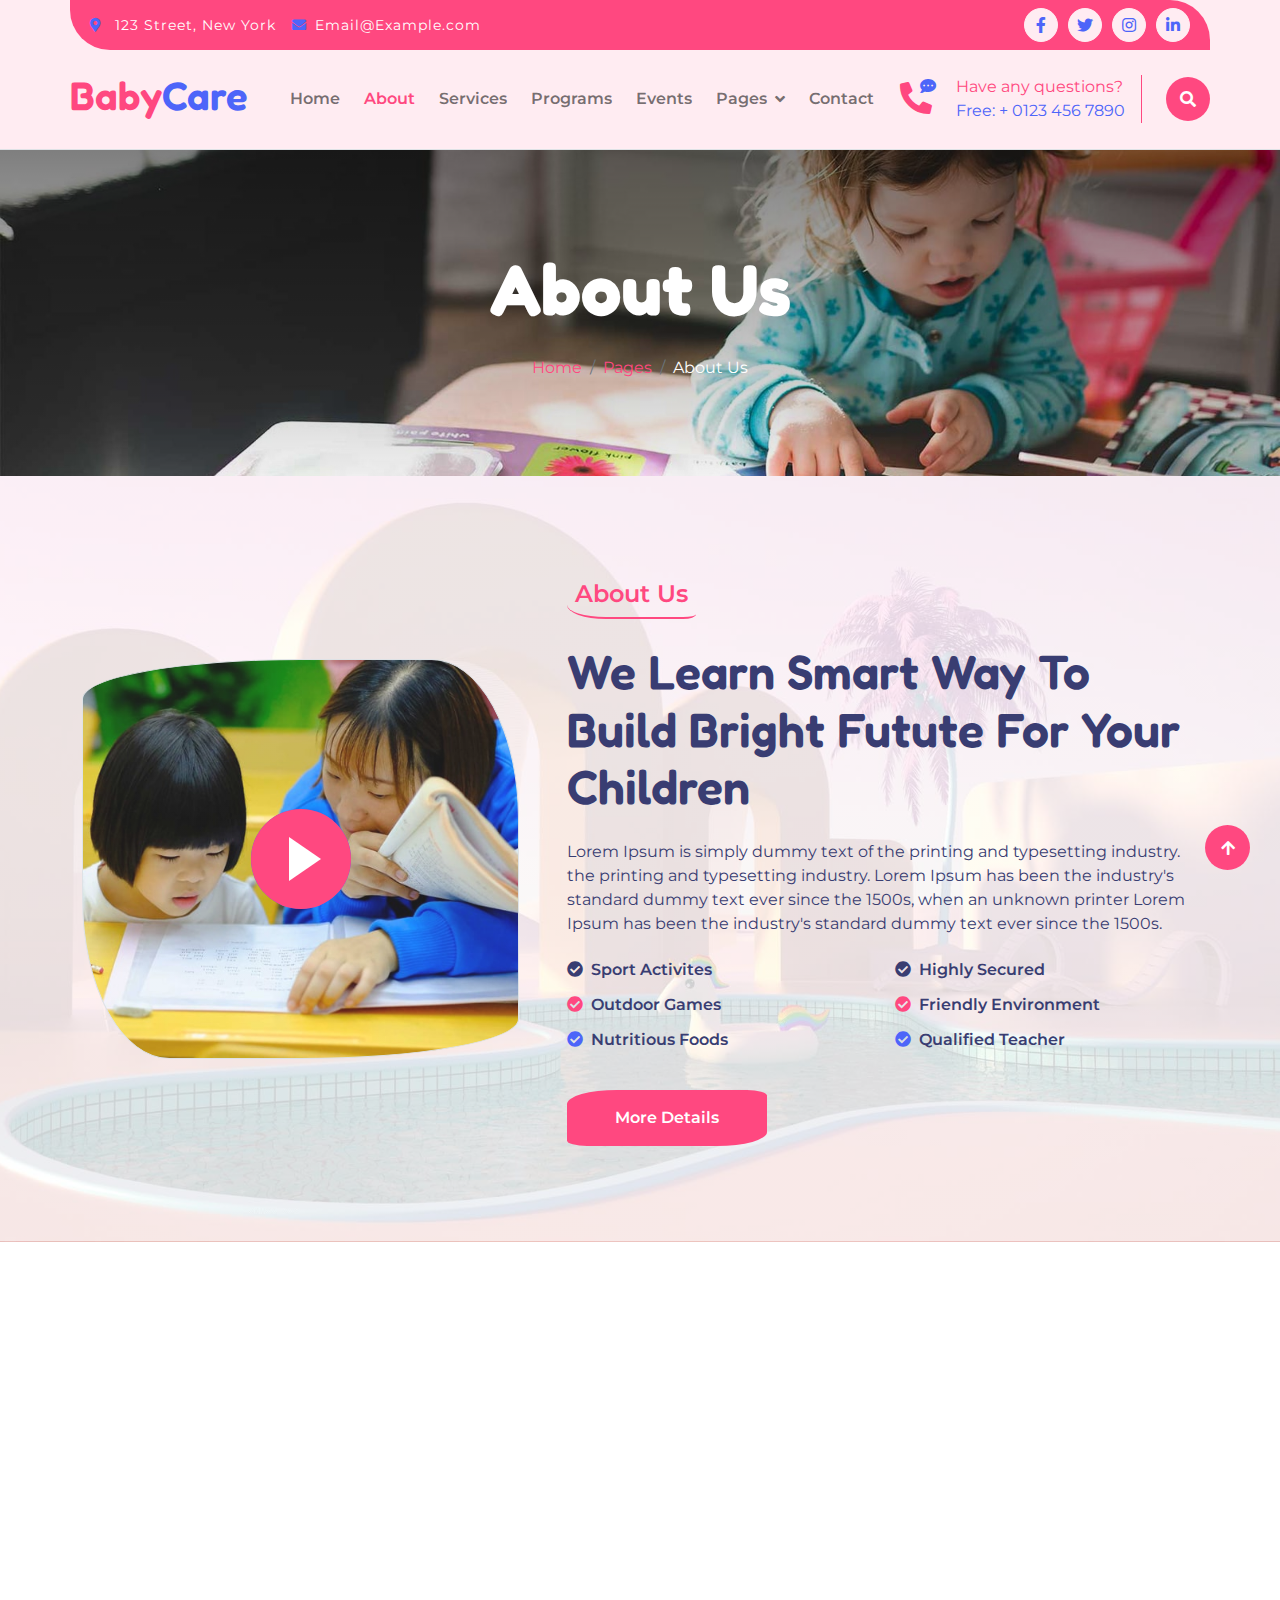
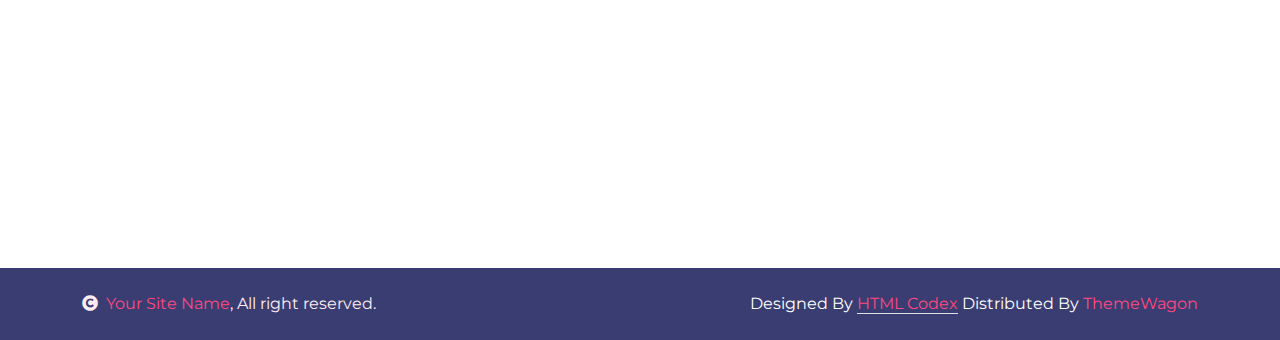
<file: about.html>
<!DOCTYPE html>
<html lang="en">

    <head>
        <meta charset="utf-8">
        <title>BabyCare - Daycare Website Template</title>
        <meta content="width=device-width, initial-scale=1.0" name="viewport">
        <meta content="" name="keywords">
        <meta content="" name="description">

        <!-- Google Web Fonts -->
        <link rel="preconnect" href="https://fonts.googleapis.com">
        <link rel="preconnect" href="https://fonts.gstatic.com" crossorigin>
        <link href="https://fonts.googleapis.com/css2?family=Fredoka:wght@600;700&family=Montserrat:wght@200;400;600&display=swap" rel="stylesheet"> 

        <!-- Icon Font Stylesheet -->
        <link rel="stylesheet" href="https://use.fontawesome.com/releases/v5.15.4/css/all.css"/>
        <link href="https://cdn.jsdelivr.net/npm/bootstrap-icons@1.4.1/font/bootstrap-icons.css" rel="stylesheet">

        <!-- Libraries Stylesheet -->
        <link href="lib/animate/animate.min.css" rel="stylesheet">
        <link href="lib/lightbox/css/lightbox.min.css" rel="stylesheet">
        <link href="lib/owlcarousel/assets/owl.carousel.min.css" rel="stylesheet">

        <!-- Customized Bootstrap Stylesheet -->
        <link href="css/bootstrap.min.css" rel="stylesheet">

        <!-- Template Stylesheet -->
        <link href="css/style.css" rel="stylesheet">

        

    </head>

    <body>

        <!-- Spinner Start -->
        <div id="spinner" class="show w-100 vh-100 bg-white position-fixed translate-middle top-50 start-50  d-flex align-items-center justify-content-center">
            <div class="spinner-grow text-primary" role="status"></div>
        </div>
        <!-- Spinner End -->


        <!-- Navbar start -->
        <div class="container-fluid border-bottom bg-light wow fadeIn" data-wow-delay="0.1s">
            <div class="container topbar bg-primary d-none d-lg-block py-2" style="border-radius: 0 40px">
                <div class="d-flex justify-content-between">
                    <div class="top-info ps-2">
                        <small class="me-3"><i class="fas fa-map-marker-alt me-2 text-secondary"></i> <a href="#" class="text-white">123 Street, New York</a></small>
                        <small class="me-3"><i class="fas fa-envelope me-2 text-secondary"></i><a href="#" class="text-white">Email@Example.com</a></small>
                    </div>
                    <div class="top-link pe-2">
                        <a href="" class="btn btn-light btn-sm-square rounded-circle"><i class="fab fa-facebook-f text-secondary"></i></a>
                        <a href="" class="btn btn-light btn-sm-square rounded-circle"><i class="fab fa-twitter text-secondary"></i></a>
                        <a href="" class="btn btn-light btn-sm-square rounded-circle"><i class="fab fa-instagram text-secondary"></i></a>
                        <a href="" class="btn btn-light btn-sm-square rounded-circle me-0"><i class="fab fa-linkedin-in text-secondary"></i></a>
                    </div>
                </div>
            </div>
            <div class="container px-0">
                <nav class="navbar navbar-light navbar-expand-xl py-3">
                    <a href="index.html" class="navbar-brand"><h1 class="text-primary display-6">Baby<span class="text-secondary">Care</span></h1></a>
                    <button class="navbar-toggler py-2 px-3" type="button" data-bs-toggle="collapse" data-bs-target="#navbarCollapse">
                        <span class="fa fa-bars text-primary"></span>
                    </button>
                    <div class="collapse navbar-collapse" id="navbarCollapse">
                        <div class="navbar-nav mx-auto">
                            <a href="index.html" class="nav-item nav-link">Home</a>
                            <a href="about.html" class="nav-item nav-link active">About</a>
                            <a href="service.html" class="nav-item nav-link">Services</a>
                            <a href="program.html" class="nav-item nav-link">Programs</a>
                            <a href="event.html" class="nav-item nav-link">Events</a>
                            <div class="nav-item dropdown">
                                <a href="#" class="nav-link dropdown-toggle" data-bs-toggle="dropdown">Pages</a>
                                <div class="dropdown-menu m-0 bg-secondary rounded-0">
                                    <a href="blog.html" class="dropdown-item">Our Blog</a>
                                    <a href="team.html" class="dropdown-item">Our Team</a>
                                    <a href="testimonial.html" class="dropdown-item">Testimonial</a>
                                    <a href="404.html" class="dropdown-item">404 Page</a>
                                </div>
                            </div>
                            <a href="contact.html" class="nav-item nav-link">Contact</a>
                        </div>
                        <div class="d-flex me-4">
                            <div id="phone-tada" class="d-flex align-items-center justify-content-center">
                                <a href="" class="position-relative wow tada" data-wow-delay=".9s" >
                                    <i class="fa fa-phone-alt text-primary fa-2x me-4"></i>
                                    <div class="position-absolute" style="top: -7px; left: 20px;">
                                        <span><i class="fa fa-comment-dots text-secondary"></i></span>
                                    </div>
                                </a>
                            </div>
                            <div class="d-flex flex-column pe-3 border-end border-primary">
                                <span class="text-primary">Have any questions?</span>
                                <a href="#"><span class="text-secondary">Free: + 0123 456 7890</span></a>
                            </div>
                        </div>
                        <button class="btn-search btn btn-primary btn-md-square rounded-circle" data-bs-toggle="modal" data-bs-target="#searchModal"><i class="fas fa-search text-white"></i></button>
                    </div>
                </nav>
            </div>
        </div>
        <!-- Navbar End -->


        <!-- Modal Search Start -->
        <div class="modal fade" id="searchModal" tabindex="-1" aria-labelledby="exampleModalLabel" aria-hidden="true">
            <div class="modal-dialog modal-fullscreen">
                <div class="modal-content rounded-0">
                    <div class="modal-header">
                        <h5 class="modal-title" id="exampleModalLabel">Search by keyword</h5>
                        <button type="button" class="btn-close" data-bs-dismiss="modal" aria-label="Close"></button>
                    </div>
                    <div class="modal-body d-flex align-items-center">
                        <div class="input-group w-75 mx-auto d-flex">
                            <input type="search" class="form-control p-3" placeholder="keywords" aria-describedby="search-icon-1">
                            <span id="search-icon-1" class="input-group-text p-3"><i class="fa fa-search"></i></span>
                        </div>
                    </div>
                </div>
            </div>
        </div>
        <!-- Modal Search End -->

        
        <!-- Page Header Start -->
        <div class="container-fluid page-header py-5 wow fadeIn" data-wow-delay="0.1s">
            <div class="container text-center py-5">
                <h1 class="display-2 text-white mb-4">About Us</h1>
                <nav aria-label="breadcrumb">
                    <ol class="breadcrumb justify-content-center mb-0">
                        <li class="breadcrumb-item"><a href="#">Home</a></li>
                        <li class="breadcrumb-item"><a href="#">Pages</a></li>
                        <li class="breadcrumb-item text-white" aria-current="page">About Us</li>
                    </ol>
                </nav>
            </div>
        </div>
        <!-- Page Header End -->


        <!-- About Start -->
        <div class="container-fluid py-5 about bg-light">
            <div class="container py-5">
                <div class="row g-5 align-items-center">
                    <div class="col-lg-5 wow fadeIn" data-wow-delay="0.1s">
                        <div class="video border">
                            <button type="button" class="btn btn-play" data-bs-toggle="modal" data-src="https://www.youtube.com/embed/DWRcNpR6Kdc" data-bs-target="#videoModal">
                                <span></span>
                            </button>
                        </div>
                    </div>
                    <div class="col-lg-7 wow fadeIn" data-wow-delay="0.3s">
                        <h4 class="text-primary mb-4 border-bottom border-primary border-2 d-inline-block p-2 title-border-radius">About Us</h4>
                        <h1 class="text-dark mb-4 display-5">We Learn Smart Way To Build Bright Futute For Your Children</h1>
                        <p class="text-dark mb-4">Lorem Ipsum is simply dummy text of the printing and typesetting industry. the printing and typesetting industry. Lorem Ipsum has been the industry's standard dummy text ever since the 1500s, when an unknown printer Lorem Ipsum has been the industry's standard dummy text ever since the 1500s.
                        </p>
                        <div class="row mb-4">
                            <div class="col-lg-6">
                                <h6 class="mb-3"><i class="fas fa-check-circle me-2"></i>Sport Activites</h6>
                                <h6 class="mb-3"><i class="fas fa-check-circle me-2 text-primary"></i>Outdoor Games</h6>
                                <h6 class="mb-3"><i class="fas fa-check-circle me-2 text-secondary"></i>Nutritious Foods</h6>
                            </div>
                            <div class="col-lg-6">
                                <h6 class="mb-3"><i class="fas fa-check-circle me-2"></i>Highly Secured</h6>
                                <h6 class="mb-3"><i class="fas fa-check-circle me-2 text-primary"></i>Friendly Environment</h6>
                                <h6><i class="fas fa-check-circle me-2 text-secondary"></i>Qualified Teacher</h6>
                            </div>
                        </div>
                        <a href="" class="btn btn-primary px-5 py-3 btn-border-radius">More Details</a>
                    </div>
                </div>
            </div>
        </div>
        <!-- Modal Video -->
        <div class="modal fade" id="videoModal" tabindex="-1" aria-labelledby="exampleModalLabel" aria-hidden="true">
            <div class="modal-dialog">
                <div class="modal-content rounded-0">
                    <div class="modal-header">
                        <h5 class="modal-title" id="exampleModalLabel">Youtube Video</h5>
                        <button type="button" class="btn-close" data-bs-dismiss="modal" aria-label="Close"></button>
                    </div>
                    <div class="modal-body">
                        <!-- 16:9 aspect ratio -->
                        <div class="ratio ratio-16x9">
                            <iframe class="embed-responsive-item" src="" id="video" allowfullscreen allowscriptaccess="always"
                                allow="autoplay"></iframe>
                        </div>
                    </div>
                </div>
            </div>
        </div>
        <!-- About End -->


        <!-- Footer Start -->
        <div class="container-fluid footer py-5 wow fadeIn" data-wow-delay="0.1s">
            <div class="container py-5">
                <div class="row g-5">
                    <div class="col-md-6 col-lg-4 col-xl-3">
                        <div class="footer-item">
                            <h2 class="fw-bold mb-3"><span class="text-primary mb-0">Baby</span><span class="text-secondary">Care</span></h2>
                            <p class="mb-4">There cursus massa at urnaaculis estieSed aliquamellus vitae ultrs condmentum leo massamollis its estiegittis miristum.</p>
                            <div class="border border-primary p-3 rounded bg-light">
                                <h5 class="mb-3">Newsletter</h5>
                                <div class="position-relative mx-auto border border-primary rounded" style="max-width: 400px;">
                                    <input class="form-control border-0 w-100 py-3 ps-4 pe-5" type="text" placeholder="Your email">
                                    <button type="button" class="btn btn-primary py-2 position-absolute top-0 end-0 mt-2 me-2 text-white">SignUp</button>
                                </div>
                            </div>
                        </div>
                    </div>
                    <div class="col-md-6 col-lg-4 col-xl-3">
                        <div class="footer-item">
                            <div class="d-flex flex-column p-4 ps-5 text-dark border border-primary" 
                            style="border-radius: 50% 20% / 10% 40%;">
                                <p>Monday: 8am to 5pm</p>
                                <p>Tuesday: 8am to 5pm</p>
                                <p>Wednes: 8am to 5pm</p>
                                <p>Thursday: 8am to 5pm</p>
                                <p>Friday: 8am to 5pm</p>
                                <p>Saturday: 8am to 5pm</p>
                                <p class="mb-0">Sunday: Closed</p>
                            </div>
                        </div>
                    </div>
                    <div class="col-md-6 col-lg-4 col-xl-3">
                        <div class="footer-item">
                            <h4 class="text-primary mb-4 border-bottom border-primary border-2 d-inline-block p-2 title-border-radius">LOCATION</h4>
                            <div class="d-flex flex-column align-items-start">
                                <a href="" class="text-body mb-4"><i class="fa fa-map-marker-alt text-primary me-2"></i> 104 North tower New York, USA</a>
                                <a href="" class="text-start rounded-0 text-body mb-4"><i class="fa fa-phone-alt text-primary me-2"></i> (+012) 3456 7890 123</a>
                                <a href="" class="text-start rounded-0 text-body mb-4"><i class="fas fa-envelope text-primary me-2"></i> exampleemail@gmail.com</a>
                                <a href="" class="text-start rounded-0 text-body mb-4"><i class="fa fa-clock text-primary me-2"></i> 26/7 Hours Service</a>
                                <div class="footer-icon d-flex">
                                    <a class="btn btn-primary btn-sm-square me-3 rounded-circle text-white" href=""><i class="fab fa-facebook-f"></i></a>
                                    <a class="btn btn-primary btn-sm-square me-3 rounded-circle text-white" href=""><i class="fab fa-twitter"></i></a>
                                    <a href="#" class="btn btn-primary btn-sm-square me-3 rounded-circle text-white"><i class="fab fa-instagram"></i></a>
                                    <a href="#" class="btn btn-primary btn-sm-square rounded-circle text-white"><i class="fab fa-linkedin-in"></i></a>
                                </div>
                            </div>
                        </div>
                    </div>
                    <div class="col-md-6 col-lg-4 col-xl-3">
                        <div class="footer-item">
                            <h4 class="text-primary mb-4 border-bottom border-primary border-2 d-inline-block p-2 title-border-radius">OUR GALLARY</h4>
                            <div class="row g-3">
                                <div class="col-4">
                                    <div class="footer-galary-img rounded-circle border border-primary">
                                        <img src="img/galary-1.jpg" class="img-fluid rounded-circle p-2" alt="">
                                    </div>
                               </div>
                               <div class="col-4">
                                    <div class="footer-galary-img rounded-circle border border-primary">
                                        <img src="img/galary-2.jpg" class="img-fluid rounded-circle p-2" alt="">
                                    </div>
                               </div>
                                <div class="col-4">
                                    <div class="footer-galary-img rounded-circle border border-primary">
                                        <img src="img/galary-3.jpg" class="img-fluid rounded-circle p-2" alt="">
                                    </div>
                               </div>
                                <div class="col-4">
                                    <div class="footer-galary-img rounded-circle border border-primary">
                                        <img src="img/galary-4.jpg" class="img-fluid rounded-circle p-2" alt="">
                                    </div>
                               </div>
                                <div class="col-4">
                                    <div class="footer-galary-img rounded-circle border border-primary">
                                        <img src="img/galary-5.jpg" class="img-fluid rounded-circle p-2" alt="">
                                    </div>
                               </div>
                                <div class="col-4">
                                    <div class="footer-galary-img rounded-circle border border-primary">
                                        <img src="img/galary-6.jpg" class="img-fluid rounded-circle p-2" alt="">
                                    </div>
                               </div>
                            </div>
                        </div>
                    </div>
                </div>
            </div>
        </div>
        <!-- Footer End -->


        <!-- Copyright Start -->
        <div class="container-fluid copyright bg-dark py-4">
            <div class="container">
                <div class="row">
                    <div class="col-md-6 text-center text-md-start mb-3 mb-md-0">
                        <span class="text-light"><a href="#"><i class="fas fa-copyright text-light me-2"></i>Your Site Name</a>, All right reserved.</span>
                    </div>
                    <div class="col-md-6 my-auto text-center text-md-end text-white">
                        <!--/*** This template is free as long as you keep the below author’s credit link/attribution link/backlink. ***/-->
                        <!--/*** If you'd like to use the template without the below author’s credit link/attribution link/backlink, ***/-->
                        <!--/*** you can purchase the Credit Removal License from "https://htmlcodex.com/credit-removal". ***/-->
                        Designed By <a class="border-bottom" href="https://htmlcodex.com">HTML Codex</a> Distributed By <a clas="border-bottom" href="https://themewagon.com">ThemeWagon</a>
                    </div>
                </div>
            </div>
        </div>
        <!-- Copyright End -->


        <!-- Back to Top -->
        <a href="#" class="btn btn-primary border-3 border-primary rounded-circle back-to-top"><i class="fa fa-arrow-up"></i></a>   

        
    <!-- JavaScript Libraries -->
    <script src="https://ajax.googleapis.com/ajax/libs/jquery/3.6.4/jquery.min.js"></script>
    <script src="https://cdn.jsdelivr.net/npm/bootstrap@5.0.0/dist/js/bootstrap.bundle.min.js"></script>
    <script src="lib/wow/wow.min.js"></script>
    <script src="lib/easing/easing.min.js"></script>
    <script src="lib/waypoints/waypoints.min.js"></script>
    <script src="lib/lightbox/js/lightbox.min.js"></script>
    <script src="lib/owlcarousel/owl.carousel.min.js"></script>

    <!-- Template Javascript -->
    <script src="js/main.js"></script>
    </body>

</html>
</file>
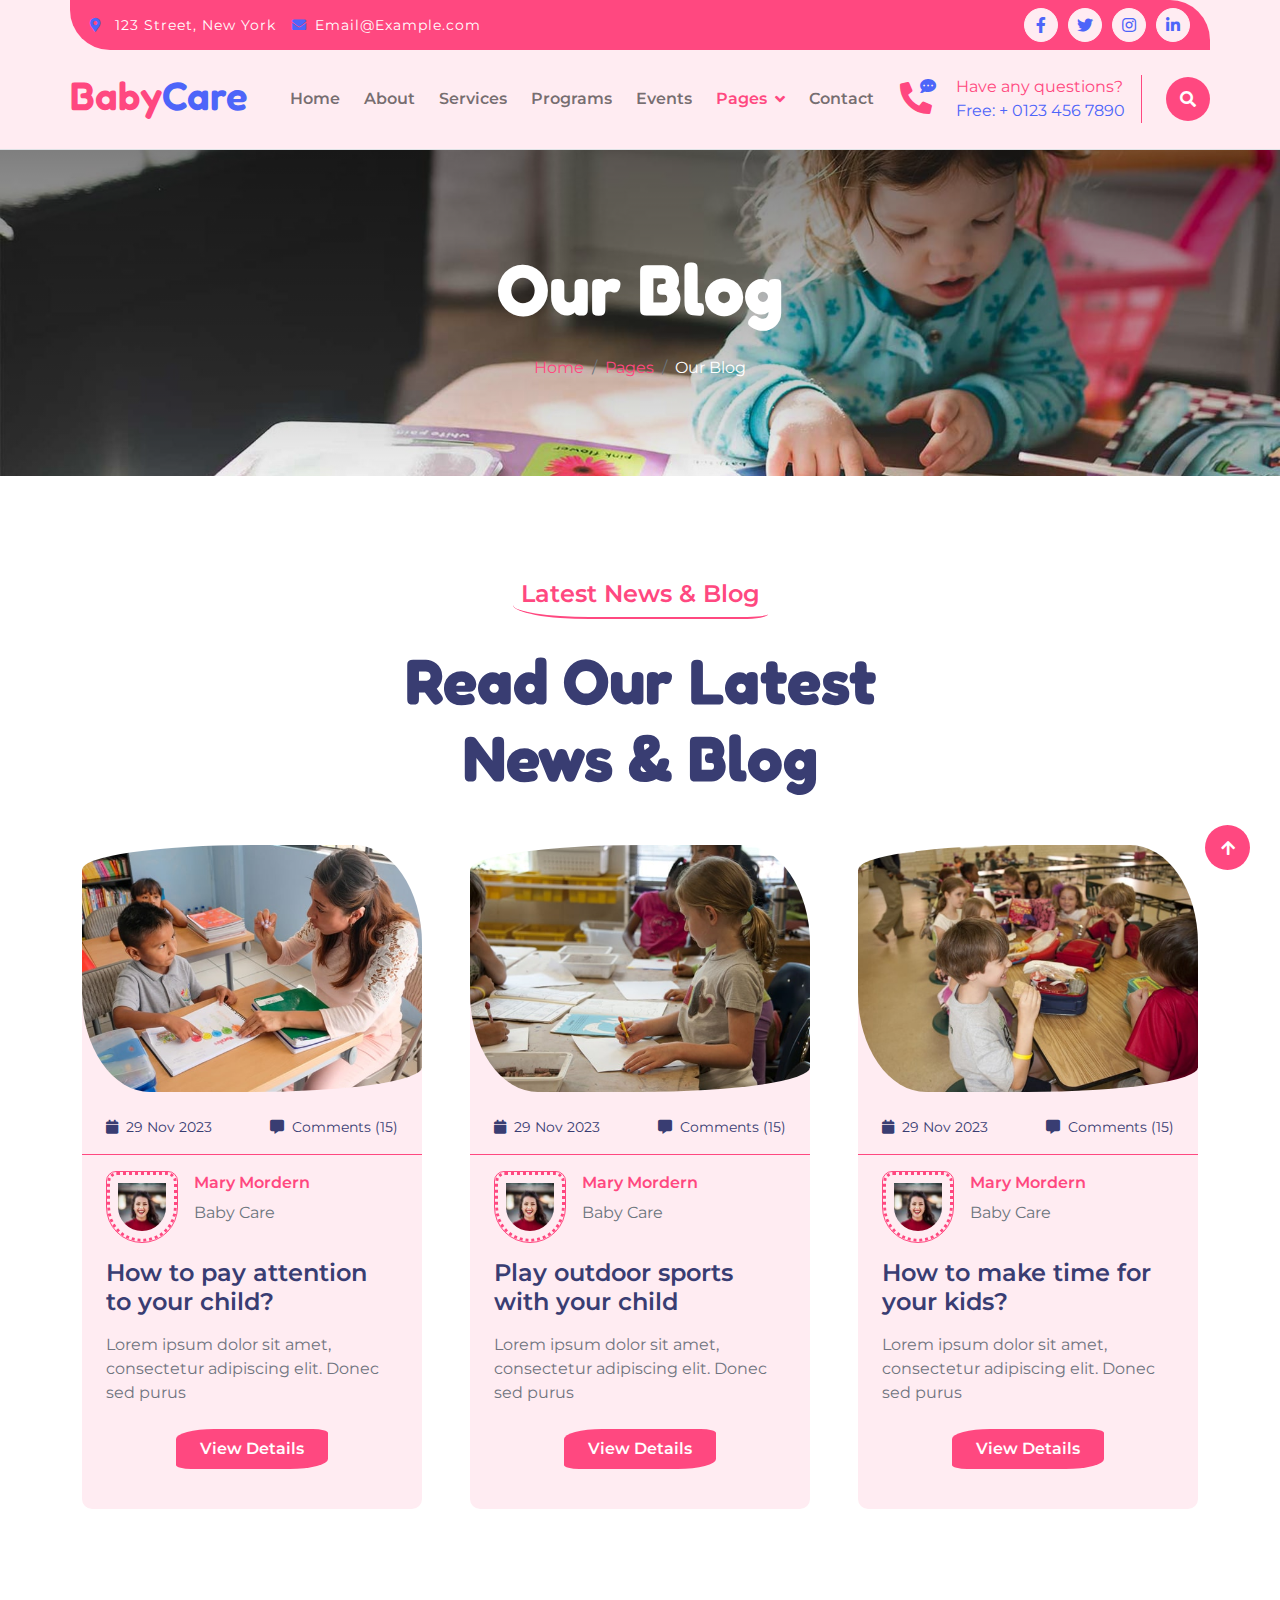
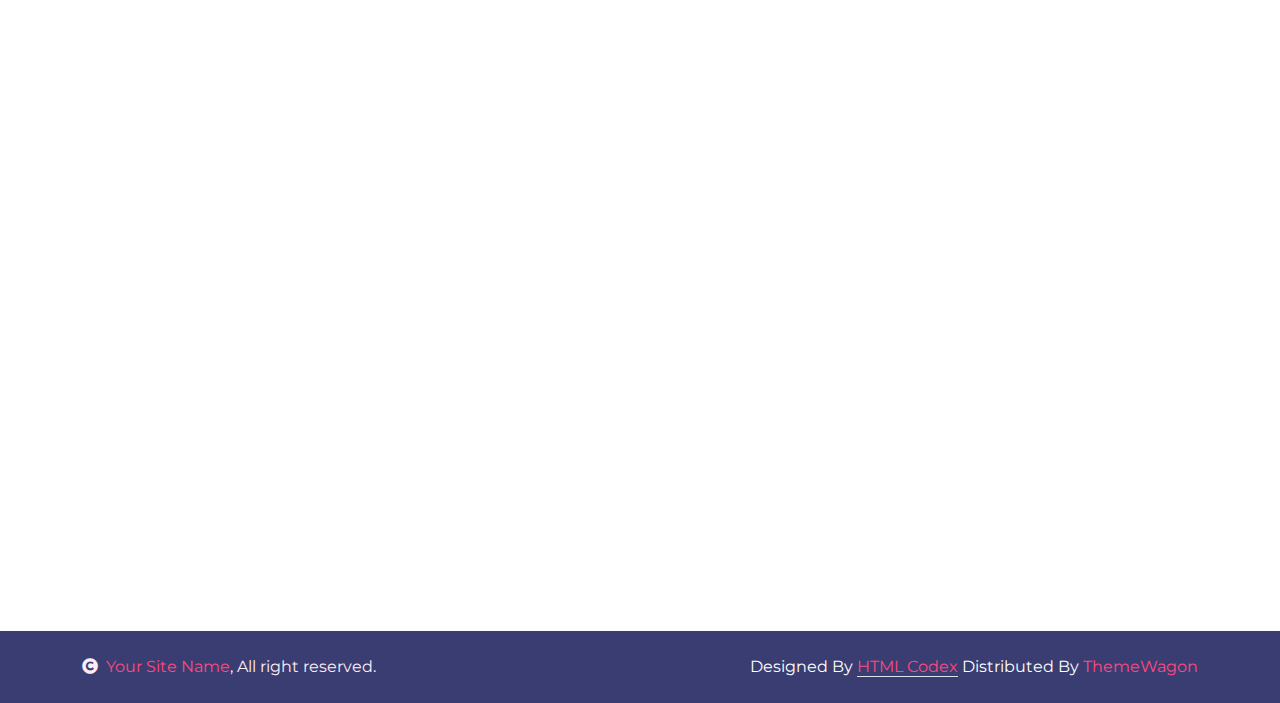
<file: blog.html>
<!DOCTYPE html>
<html lang="en">

    <head>
        <meta charset="utf-8">
        <title>BabyCare - Daycare Website Template</title>
        <meta content="width=device-width, initial-scale=1.0" name="viewport">
        <meta content="" name="keywords">
        <meta content="" name="description">

        <!-- Google Web Fonts -->
        <link rel="preconnect" href="https://fonts.googleapis.com">
        <link rel="preconnect" href="https://fonts.gstatic.com" crossorigin>
        <link href="https://fonts.googleapis.com/css2?family=Fredoka:wght@600;700&family=Montserrat:wght@200;400;600&display=swap" rel="stylesheet"> 

        <!-- Icon Font Stylesheet -->
        <link rel="stylesheet" href="https://use.fontawesome.com/releases/v5.15.4/css/all.css"/>
        <link href="https://cdn.jsdelivr.net/npm/bootstrap-icons@1.4.1/font/bootstrap-icons.css" rel="stylesheet">

        <!-- Libraries Stylesheet -->
        <link href="lib/animate/animate.min.css" rel="stylesheet">
        <link href="lib/lightbox/css/lightbox.min.css" rel="stylesheet">
        <link href="lib/owlcarousel/assets/owl.carousel.min.css" rel="stylesheet">

        <!-- Customized Bootstrap Stylesheet -->
        <link href="css/bootstrap.min.css" rel="stylesheet">

        <!-- Template Stylesheet -->
        <link href="css/style.css" rel="stylesheet">

        

    </head>

    <body>

        <!-- Spinner Start -->
        <div id="spinner" class="show w-100 vh-100 bg-white position-fixed translate-middle top-50 start-50  d-flex align-items-center justify-content-center">
            <div class="spinner-grow text-primary" role="status"></div>
        </div>
        <!-- Spinner End -->


        <!-- Navbar start -->
        <div class="container-fluid border-bottom bg-light wow fadeIn" data-wow-delay="0.1s">
            <div class="container topbar bg-primary d-none d-lg-block py-2" style="border-radius: 0 40px">
                <div class="d-flex justify-content-between">
                    <div class="top-info ps-2">
                        <small class="me-3"><i class="fas fa-map-marker-alt me-2 text-secondary"></i> <a href="#" class="text-white">123 Street, New York</a></small>
                        <small class="me-3"><i class="fas fa-envelope me-2 text-secondary"></i><a href="#" class="text-white">Email@Example.com</a></small>
                    </div>
                    <div class="top-link pe-2">
                        <a href="" class="btn btn-light btn-sm-square rounded-circle"><i class="fab fa-facebook-f text-secondary"></i></a>
                        <a href="" class="btn btn-light btn-sm-square rounded-circle"><i class="fab fa-twitter text-secondary"></i></a>
                        <a href="" class="btn btn-light btn-sm-square rounded-circle"><i class="fab fa-instagram text-secondary"></i></a>
                        <a href="" class="btn btn-light btn-sm-square rounded-circle me-0"><i class="fab fa-linkedin-in text-secondary"></i></a>
                    </div>
                </div>
            </div>
            <div class="container px-0">
                <nav class="navbar navbar-light navbar-expand-xl py-3">
                    <a href="index.html" class="navbar-brand"><h1 class="text-primary display-6">Baby<span class="text-secondary">Care</span></h1></a>
                    <button class="navbar-toggler py-2 px-3" type="button" data-bs-toggle="collapse" data-bs-target="#navbarCollapse">
                        <span class="fa fa-bars text-primary"></span>
                    </button>
                    <div class="collapse navbar-collapse" id="navbarCollapse">
                        <div class="navbar-nav mx-auto">
                            <a href="index.html" class="nav-item nav-link">Home</a>
                            <a href="about.html" class="nav-item nav-link">About</a>
                            <a href="service.html" class="nav-item nav-link">Services</a>
                            <a href="program.html" class="nav-item nav-link">Programs</a>
                            <a href="event.html" class="nav-item nav-link">Events</a>
                            <div class="nav-item dropdown">
                                <a href="#" class="nav-link dropdown-toggle active" data-bs-toggle="dropdown">Pages</a>
                                <div class="dropdown-menu m-0 bg-secondary rounded-0">
                                    <a href="blog.html" class="dropdown-item active">Our Blog</a>
                                    <a href="team.html" class="dropdown-item">Our Team</a>
                                    <a href="testimonial.html" class="dropdown-item">Testimonial</a>
                                    <a href="404.html" class="dropdown-item">404 Page</a>
                                </div>
                            </div>
                            <a href="contact.html" class="nav-item nav-link">Contact</a>
                        </div>
                        <div class="d-flex me-4">
                            <div id="phone-tada" class="d-flex align-items-center justify-content-center">
                                <a href="" class="position-relative wow tada" data-wow-delay=".9s" >
                                    <i class="fa fa-phone-alt text-primary fa-2x me-4"></i>
                                    <div class="position-absolute" style="top: -7px; left: 20px;">
                                        <span><i class="fa fa-comment-dots text-secondary"></i></span>
                                    </div>
                                </a>
                            </div>
                            <div class="d-flex flex-column pe-3 border-end border-primary">
                                <span class="text-primary">Have any questions?</span>
                                <a href="#"><span class="text-secondary">Free: + 0123 456 7890</span></a>
                            </div>
                        </div>
                        <button class="btn-search btn btn-primary btn-md-square rounded-circle" data-bs-toggle="modal" data-bs-target="#searchModal"><i class="fas fa-search text-white"></i></button>
                    </div>
                </nav>
            </div>
        </div>
        <!-- Navbar End -->


        <!-- Modal Search Start -->
        <div class="modal fade" id="searchModal" tabindex="-1" aria-labelledby="exampleModalLabel" aria-hidden="true">
            <div class="modal-dialog modal-fullscreen">
                <div class="modal-content rounded-0">
                    <div class="modal-header">
                        <h5 class="modal-title" id="exampleModalLabel">Search by keyword</h5>
                        <button type="button" class="btn-close" data-bs-dismiss="modal" aria-label="Close"></button>
                    </div>
                    <div class="modal-body d-flex align-items-center">
                        <div class="input-group w-75 mx-auto d-flex">
                            <input type="search" class="form-control p-3" placeholder="keywords" aria-describedby="search-icon-1">
                            <span id="search-icon-1" class="input-group-text p-3"><i class="fa fa-search"></i></span>
                        </div>
                    </div>
                </div>
            </div>
        </div>
        <!-- Modal Search End -->

        
        <!-- Page Header Start -->
        <div class="container-fluid page-header py-5 wow fadeIn" data-wow-delay="0.1s">
            <div class="container text-center py-5">
                <h1 class="display-2 text-white mb-4">Our Blog</h1>
                <nav aria-label="breadcrumb">
                    <ol class="breadcrumb justify-content-center mb-0">
                        <li class="breadcrumb-item"><a href="#">Home</a></li>
                        <li class="breadcrumb-item"><a href="#">Pages</a></li>
                        <li class="breadcrumb-item text-white" aria-current="page">Our Blog</li>
                    </ol>
                </nav>
            </div>
        </div>
        <!-- Page Header End -->


        <!-- Blog Start-->
        <div class="container-fluid blog py-5">
            <div class="container py-5">
                <div class="mx-auto text-center wow fadeIn" data-wow-delay="0.1s" style="max-width: 600px;">
                    <h4 class="text-primary mb-4 border-bottom border-primary border-2 d-inline-block p-2 title-border-radius">Latest News & Blog</h4>
                    <h1 class="mb-5 display-3">Read Our Latest News & Blog</h1>
                </div>
                <div class="row g-5 justify-content-center">
                    <div class="col-md-6 col-lg-6 col-xl-4 wow fadeIn" data-wow-delay="0.1s">
                        <div class="blog-item rounded-bottom">
                            <div class="blog-img overflow-hidden position-relative img-border-radius">
                                <img src="img/blog-1.jpg" class="img-fluid w-100" alt="Image">
                            </div>
                            <div class="d-flex justify-content-between px-4 py-3 bg-light border-bottom border-primary blog-date-comments">
                                <small class="text-dark"><i class="fas fa-calendar me-1 text-dark"></i> 29 Nov 2023</small>
                                <small class="text-dark"><i class="fas fa-comment-alt me-1 text-dark"></i> Comments (15)</small>
                            </div>
                            <div class="blog-content d-flex align-items-center px-4 py-3 bg-light">
                                <div class="overflow-hidden rounded-circle rounded-top border border-primary">
                                    <img src="img/program-teacher.jpg" class="img-fluid rounded-circle p-2 rounded-top" alt="Image" style="width: 70px; height: 70px; border-style: dotted; border-color: var(--bs-primary) !important;">
                                </div>
                                <div class="ms-3">
                                    <h6 class="text-primary">Mary Mordern</h6>
                                    <p class="text-muted">Baby Care</p>
                                </div>
                            </div>
                            <div class="px-4 pb-4 bg-light rounded-bottom">
                                <div class="blog-text-inner">
                                    <a href="#" class="h4">How to pay attention to your child?</a>
                                    <p class="mt-3 mb-4">Lorem ipsum dolor sit amet, consectetur adipiscing elit. Donec sed purus</p>
                                </div>
                                <div class="text-center">
                                    <a href="#" class="btn btn-primary text-white px-4 py-2 mb-3 btn-border-radius">View Details</a>
                                </div>
                            </div>
                        </div>
                    </div>
                    <div class="col-md-6 col-lg-6 col-xl-4 wow fadeIn" data-wow-delay="0.3s">
                        <div class="blog-item rounded-bottom">
                            <div class="blog-img overflow-hidden position-relative img-border-radius">
                                <img src="img/blog-2.jpg" class="img-fluid w-100" alt="Image">
                            </div>
                            <div class="d-flex justify-content-between px-4 py-3 bg-light border-bottom border-primary blog-date-comments">
                                <small class="text-dark"><i class="fas fa-calendar me-1 text-dark"></i> 29 Nov 2023</small>
                                <small class="text-dark"><i class="fas fa-comment-alt me-1 text-dark"></i> Comments (15)</small>
                            </div>
                            <div class="blog-content d-flex align-items-center px-4 py-3 bg-light">
                                <div class="overflow-hidden rounded-circle rounded-top border border-primary">
                                    <img src="img/program-teacher.jpg" class="img-fluid rounded-circle p-2 rounded-top" alt="" style="width: 70px; height: 70px; border-style: dotted; border-color: var(--bs-primary) !important;">
                                </div>
                                <div class="ms-3">
                                    <h6 class="text-primary">Mary Mordern</h6>
                                    <p class="text-muted">Baby Care</p>
                                </div>
                            </div>
                            <div class="px-4 pb-4 bg-light rounded-bottom">
                                <div class="blog-text-inner">
                                    <a href="#" class="h4">Play outdoor sports with your child</a>
                                    <p class="mt-3 mb-4">Lorem ipsum dolor sit amet, consectetur adipiscing elit. Donec sed purus</p>
                                </div>
                                <div class="text-center">
                                    <a href="#" class="btn btn-primary text-white px-4 py-2 mb-3 btn-border-radius">View Details</a>
                                </div>
                            </div>
                        </div>
                    </div>
                    <div class="col-md-6 col-lg-6 col-xl-4 wow fadeIn" data-wow-delay="0.5s">
                        <div class="blog-item rounded-bottom">
                            <div class="blog-img overflow-hidden position-relative img-border-radius">
                                <img src="img/blog-3.jpg" class="img-fluid w-100" alt="Image">
                            </div>
                            <div class="d-flex justify-content-between px-4 py-3 bg-light border-bottom border-primary blog-date-comments">
                                <small class="text-dark"><i class="fas fa-calendar me-1 text-dark"></i> 29 Nov 2023</small>
                                <small class="text-dark"><i class="fas fa-comment-alt me-1 text-dark"></i> Comments (15)</small>
                            </div>
                            <div class="blog-content d-flex align-items-center px-4 py-3 bg-light">
                                <div class="overflow-hidden rounded-circle rounded-top border border-primary">
                                    <img src="img/program-teacher.jpg" class="img-fluid rounded-circle p-2 rounded-top" alt="" style="width: 70px; height: 70px; border-style: dotted; border-color: var(--bs-primary) !important;">
                                </div>
                                <div class="ms-3">
                                    <h6 class="text-primary">Mary Mordern</h6>
                                    <p class="text-muted">Baby Care</p>
                                </div>
                            </div>
                            <div class="px-4 pb-4 bg-light rounded-bottom">
                                <div class="blog-text-inner">
                                    <a href="#" class="h4">How to make time for your kids?</a>
                                    <p class="mt-3 mb-4">Lorem ipsum dolor sit amet, consectetur adipiscing elit. Donec sed purus</p>
                                </div>
                                <div class="text-center">
                                    <a href="#" class="btn btn-primary text-white px-4 py-2 mb-3 btn-border-radius">View Details</a>
                                </div>
                            </div>
                        </div>
                    </div>
                </div>
            </div>
        </div>
        <!-- Blog End-->


        <!-- Footer Start -->
        <div class="container-fluid footer py-5 wow fadeIn" data-wow-delay="0.1s">
            <div class="container py-5">
                <div class="row g-5">
                    <div class="col-md-6 col-lg-4 col-xl-3">
                        <div class="footer-item">
                            <h2 class="fw-bold mb-3"><span class="text-primary mb-0">Baby</span><span class="text-secondary">Care</span></h2>
                            <p class="mb-4">There cursus massa at urnaaculis estieSed aliquamellus vitae ultrs condmentum leo massamollis its estiegittis miristum.</p>
                            <div class="border border-primary p-3 rounded bg-light">
                                <h5 class="mb-3">Newsletter</h5>
                                <div class="position-relative mx-auto border border-primary rounded" style="max-width: 400px;">
                                    <input class="form-control border-0 w-100 py-3 ps-4 pe-5" type="text" placeholder="Your email">
                                    <button type="button" class="btn btn-primary py-2 position-absolute top-0 end-0 mt-2 me-2 text-white">SignUp</button>
                                </div>
                            </div>
                        </div>
                    </div>
                    <div class="col-md-6 col-lg-4 col-xl-3">
                        <div class="footer-item">
                            <div class="d-flex flex-column p-4 ps-5 text-dark border border-primary" 
                            style="border-radius: 50% 20% / 10% 40%;">
                                <p>Monday: 8am to 5pm</p>
                                <p>Tuesday: 8am to 5pm</p>
                                <p>Wednes: 8am to 5pm</p>
                                <p>Thursday: 8am to 5pm</p>
                                <p>Friday: 8am to 5pm</p>
                                <p>Saturday: 8am to 5pm</p>
                                <p class="mb-0">Sunday: Closed</p>
                            </div>
                        </div>
                    </div>
                    <div class="col-md-6 col-lg-4 col-xl-3">
                        <div class="footer-item">
                            <h4 class="text-primary mb-4 border-bottom border-primary border-2 d-inline-block p-2 title-border-radius">LOCATION</h4>
                            <div class="d-flex flex-column align-items-start">
                                <a href="" class="text-body mb-4"><i class="fa fa-map-marker-alt text-primary me-2"></i> 104 North tower New York, USA</a>
                                <a href="" class="text-start rounded-0 text-body mb-4"><i class="fa fa-phone-alt text-primary me-2"></i> (+012) 3456 7890 123</a>
                                <a href="" class="text-start rounded-0 text-body mb-4"><i class="fas fa-envelope text-primary me-2"></i> exampleemail@gmail.com</a>
                                <a href="" class="text-start rounded-0 text-body mb-4"><i class="fa fa-clock text-primary me-2"></i> 26/7 Hours Service</a>
                                <div class="footer-icon d-flex">
                                    <a class="btn btn-primary btn-sm-square me-3 rounded-circle text-white" href=""><i class="fab fa-facebook-f"></i></a>
                                    <a class="btn btn-primary btn-sm-square me-3 rounded-circle text-white" href=""><i class="fab fa-twitter"></i></a>
                                    <a href="#" class="btn btn-primary btn-sm-square me-3 rounded-circle text-white"><i class="fab fa-instagram"></i></a>
                                    <a href="#" class="btn btn-primary btn-sm-square rounded-circle text-white"><i class="fab fa-linkedin-in"></i></a>
                                </div>
                            </div>
                        </div>
                    </div>
                    <div class="col-md-6 col-lg-4 col-xl-3">
                        <div class="footer-item">
                            <h4 class="text-primary mb-4 border-bottom border-primary border-2 d-inline-block p-2 title-border-radius">OUR GALLARY</h4>
                            <div class="row g-3">
                                <div class="col-4">
                                    <div class="footer-galary-img rounded-circle border border-primary">
                                        <img src="img/galary-1.jpg" class="img-fluid rounded-circle p-2" alt="">
                                    </div>
                               </div>
                               <div class="col-4">
                                    <div class="footer-galary-img rounded-circle border border-primary">
                                        <img src="img/galary-2.jpg" class="img-fluid rounded-circle p-2" alt="">
                                    </div>
                               </div>
                                <div class="col-4">
                                    <div class="footer-galary-img rounded-circle border border-primary">
                                        <img src="img/galary-3.jpg" class="img-fluid rounded-circle p-2" alt="">
                                    </div>
                               </div>
                                <div class="col-4">
                                    <div class="footer-galary-img rounded-circle border border-primary">
                                        <img src="img/galary-4.jpg" class="img-fluid rounded-circle p-2" alt="">
                                    </div>
                               </div>
                                <div class="col-4">
                                    <div class="footer-galary-img rounded-circle border border-primary">
                                        <img src="img/galary-5.jpg" class="img-fluid rounded-circle p-2" alt="">
                                    </div>
                               </div>
                                <div class="col-4">
                                    <div class="footer-galary-img rounded-circle border border-primary">
                                        <img src="img/galary-6.jpg" class="img-fluid rounded-circle p-2" alt="">
                                    </div>
                               </div>
                            </div>
                        </div>
                    </div>
                </div>
            </div>
        </div>
        <!-- Footer End -->


        <!-- Copyright Start -->
        <div class="container-fluid copyright bg-dark py-4">
            <div class="container">
                <div class="row">
                    <div class="col-md-6 text-center text-md-start mb-3 mb-md-0">
                        <span class="text-light"><a href="#"><i class="fas fa-copyright text-light me-2"></i>Your Site Name</a>, All right reserved.</span>
                    </div>
                    <div class="col-md-6 my-auto text-center text-md-end text-white">
                        <!--/*** This template is free as long as you keep the below author’s credit link/attribution link/backlink. ***/-->
                        <!--/*** If you'd like to use the template without the below author’s credit link/attribution link/backlink, ***/-->
                        <!--/*** you can purchase the Credit Removal License from "https://htmlcodex.com/credit-removal". ***/-->
                        Designed By <a class="border-bottom" href="https://htmlcodex.com">HTML Codex</a> Distributed By <a clas="border-bottom" href="https://themewagon.com">ThemeWagon</a>
                    </div>
                </div>
            </div>
        </div>
        <!-- Copyright End -->


        <!-- Back to Top -->
        <a href="#" class="btn btn-primary border-3 border-primary rounded-circle back-to-top"><i class="fa fa-arrow-up"></i></a>   

        
    <!-- JavaScript Libraries -->
    <script src="https://ajax.googleapis.com/ajax/libs/jquery/3.6.4/jquery.min.js"></script>
    <script src="https://cdn.jsdelivr.net/npm/bootstrap@5.0.0/dist/js/bootstrap.bundle.min.js"></script>
    <script src="lib/wow/wow.min.js"></script>
    <script src="lib/easing/easing.min.js"></script>
    <script src="lib/waypoints/waypoints.min.js"></script>
    <script src="lib/lightbox/js/lightbox.min.js"></script>
    <script src="lib/owlcarousel/owl.carousel.min.js"></script>

    <!-- Template Javascript -->
    <script src="js/main.js"></script>
    </body>

</html>
</file>
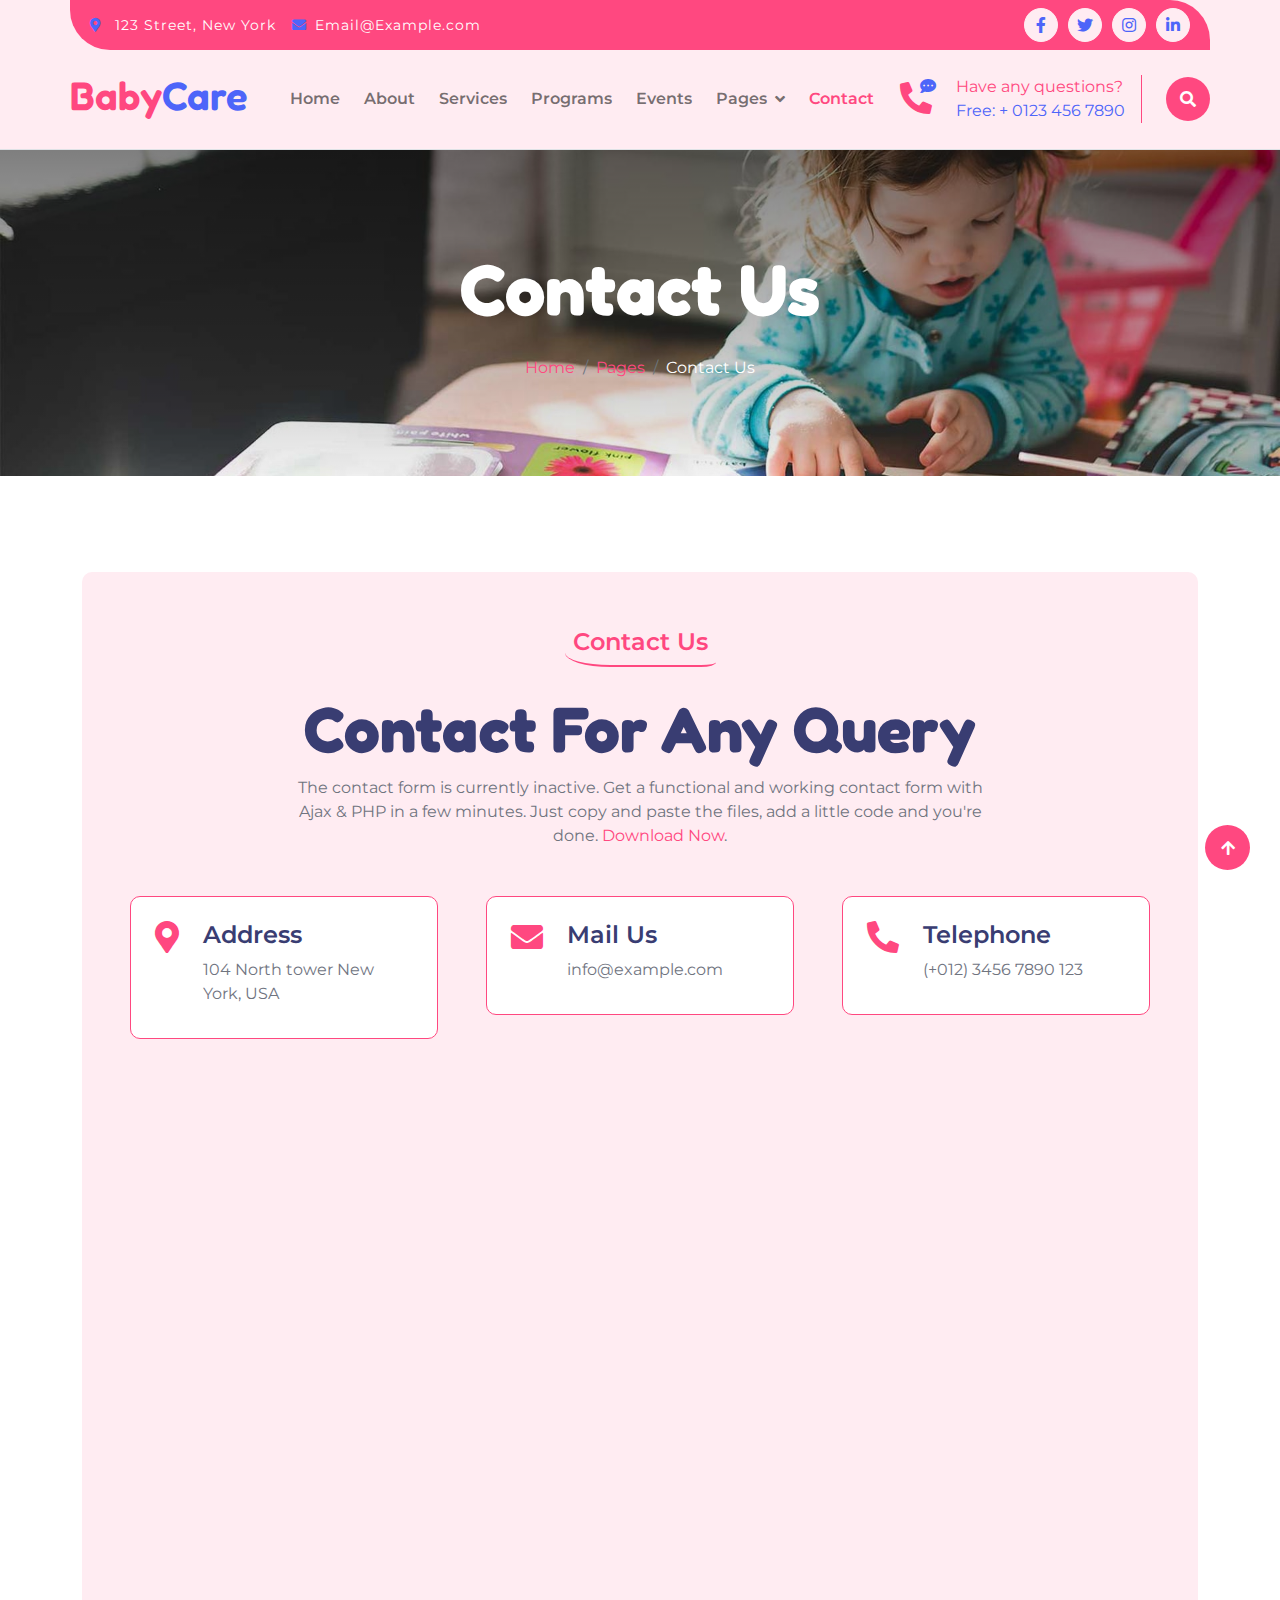
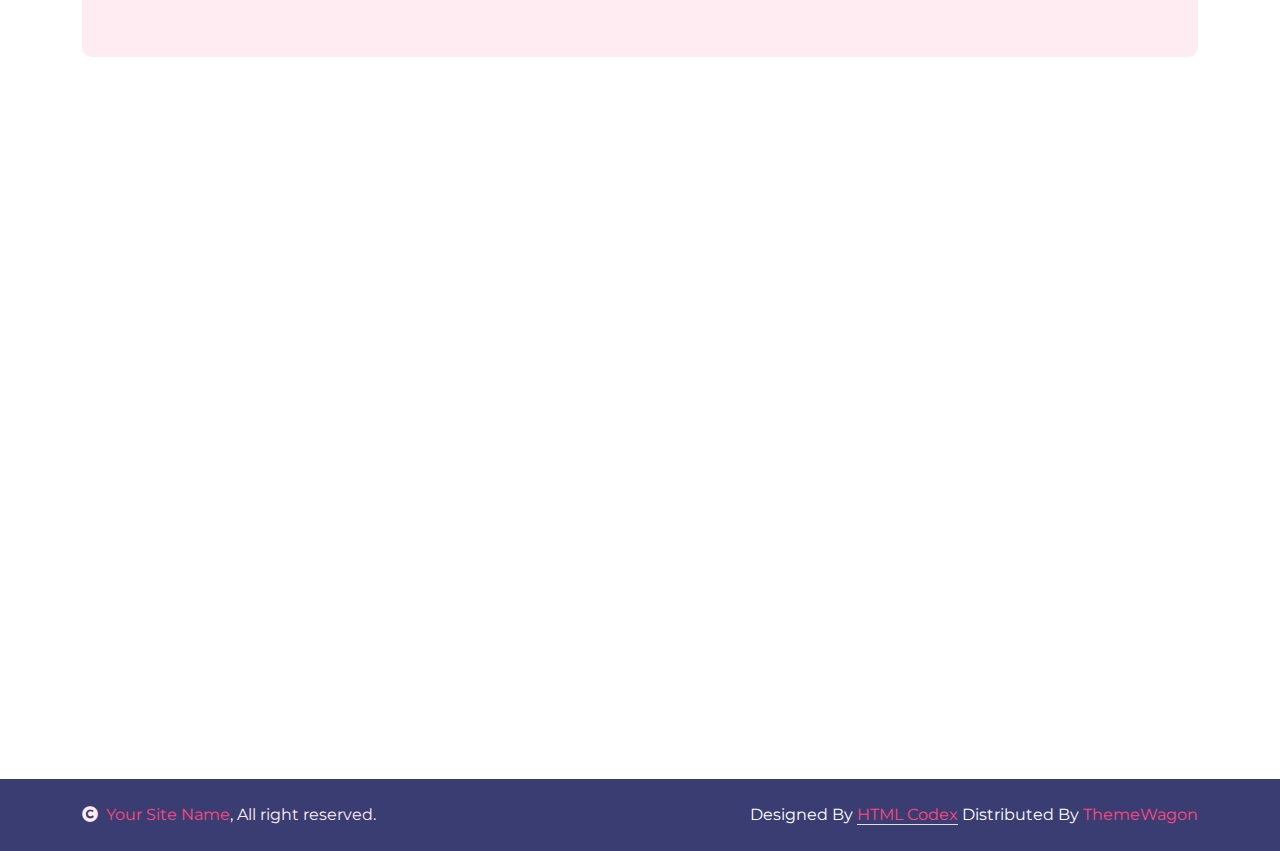
<file: contact.html>
<!DOCTYPE html>
<html lang="en">

    <head>
        <meta charset="utf-8">
        <title>BabyCare - Daycare Website Template</title>
        <meta content="width=device-width, initial-scale=1.0" name="viewport">
        <meta content="" name="keywords">
        <meta content="" name="description">

        <!-- Google Web Fonts -->
        <link rel="preconnect" href="https://fonts.googleapis.com">
        <link rel="preconnect" href="https://fonts.gstatic.com" crossorigin>
        <link href="https://fonts.googleapis.com/css2?family=Fredoka:wght@600;700&family=Montserrat:wght@200;400;600&display=swap" rel="stylesheet"> 

        <!-- Icon Font Stylesheet -->
        <link rel="stylesheet" href="https://use.fontawesome.com/releases/v5.15.4/css/all.css"/>
        <link href="https://cdn.jsdelivr.net/npm/bootstrap-icons@1.4.1/font/bootstrap-icons.css" rel="stylesheet">

        <!-- Libraries Stylesheet -->
        <link href="lib/animate/animate.min.css" rel="stylesheet">
        <link href="lib/lightbox/css/lightbox.min.css" rel="stylesheet">
        <link href="lib/owlcarousel/assets/owl.carousel.min.css" rel="stylesheet">

        <!-- Customized Bootstrap Stylesheet -->
        <link href="css/bootstrap.min.css" rel="stylesheet">

        <!-- Template Stylesheet -->
        <link href="css/style.css" rel="stylesheet">

        

    </head>

    <body>

        <!-- Spinner Start -->
        <div id="spinner" class="show w-100 vh-100 bg-white position-fixed translate-middle top-50 start-50  d-flex align-items-center justify-content-center">
            <div class="spinner-grow text-primary" role="status"></div>
        </div>
        <!-- Spinner End -->


        <!-- Navbar start -->
        <div class="container-fluid border-bottom bg-light wow fadeIn" data-wow-delay="0.1s">
            <div class="container topbar bg-primary d-none d-lg-block py-2" style="border-radius: 0 40px">
                <div class="d-flex justify-content-between">
                    <div class="top-info ps-2">
                        <small class="me-3"><i class="fas fa-map-marker-alt me-2 text-secondary"></i> <a href="#" class="text-white">123 Street, New York</a></small>
                        <small class="me-3"><i class="fas fa-envelope me-2 text-secondary"></i><a href="#" class="text-white">Email@Example.com</a></small>
                    </div>
                    <div class="top-link pe-2">
                        <a href="" class="btn btn-light btn-sm-square rounded-circle"><i class="fab fa-facebook-f text-secondary"></i></a>
                        <a href="" class="btn btn-light btn-sm-square rounded-circle"><i class="fab fa-twitter text-secondary"></i></a>
                        <a href="" class="btn btn-light btn-sm-square rounded-circle"><i class="fab fa-instagram text-secondary"></i></a>
                        <a href="" class="btn btn-light btn-sm-square rounded-circle me-0"><i class="fab fa-linkedin-in text-secondary"></i></a>
                    </div>
                </div>
            </div>
            <div class="container px-0">
                <nav class="navbar navbar-light navbar-expand-xl py-3">
                    <a href="index.html" class="navbar-brand"><h1 class="text-primary display-6">Baby<span class="text-secondary">Care</span></h1></a>
                    <button class="navbar-toggler py-2 px-3" type="button" data-bs-toggle="collapse" data-bs-target="#navbarCollapse">
                        <span class="fa fa-bars text-primary"></span>
                    </button>
                    <div class="collapse navbar-collapse" id="navbarCollapse">
                        <div class="navbar-nav mx-auto">
                            <a href="index.html" class="nav-item nav-link">Home</a>
                            <a href="about.html" class="nav-item nav-link">About</a>
                            <a href="service.html" class="nav-item nav-link">Services</a>
                            <a href="program.html" class="nav-item nav-link">Programs</a>
                            <a href="event.html" class="nav-item nav-link">Events</a>
                            <div class="nav-item dropdown">
                                <a href="#" class="nav-link dropdown-toggle" data-bs-toggle="dropdown">Pages</a>
                                <div class="dropdown-menu m-0 bg-secondary rounded-0">
                                    <a href="blog.html" class="dropdown-item">Our Blog</a>
                                    <a href="team.html" class="dropdown-item">Our Team</a>
                                    <a href="testimonial.html" class="dropdown-item">Testimonial</a>
                                    <a href="404.html" class="dropdown-item">404 Page</a>
                                </div>
                            </div>
                            <a href="contact.html" class="nav-item nav-link active">Contact</a>
                        </div>
                        <div class="d-flex me-4">
                            <div id="phone-tada" class="d-flex align-items-center justify-content-center">
                                <a href="" class="position-relative wow tada" data-wow-delay=".9s" >
                                    <i class="fa fa-phone-alt text-primary fa-2x me-4"></i>
                                    <div class="position-absolute" style="top: -7px; left: 20px;">
                                        <span><i class="fa fa-comment-dots text-secondary"></i></span>
                                    </div>
                                </a>
                            </div>
                            <div class="d-flex flex-column pe-3 border-end border-primary">
                                <span class="text-primary">Have any questions?</span>
                                <a href="#"><span class="text-secondary">Free: + 0123 456 7890</span></a>
                            </div>
                        </div>
                        <button class="btn-search btn btn-primary btn-md-square rounded-circle" data-bs-toggle="modal" data-bs-target="#searchModal"><i class="fas fa-search text-white"></i></button>
                    </div>
                </nav>
            </div>
        </div>
        <!-- Navbar End -->


        <!-- Modal Search Start -->
        <div class="modal fade" id="searchModal" tabindex="-1" aria-labelledby="exampleModalLabel" aria-hidden="true">
            <div class="modal-dialog modal-fullscreen">
                <div class="modal-content rounded-0">
                    <div class="modal-header">
                        <h5 class="modal-title" id="exampleModalLabel">Search by keyword</h5>
                        <button type="button" class="btn-close" data-bs-dismiss="modal" aria-label="Close"></button>
                    </div>
                    <div class="modal-body d-flex align-items-center">
                        <div class="input-group w-75 mx-auto d-flex">
                            <input type="search" class="form-control p-3" placeholder="keywords" aria-describedby="search-icon-1">
                            <span id="search-icon-1" class="input-group-text p-3"><i class="fa fa-search"></i></span>
                        </div>
                    </div>
                </div>
            </div>
        </div>
        <!-- Modal Search End -->

        
        <!-- Page Header Start -->
        <div class="container-fluid page-header py-5 wow fadeIn" data-wow-delay="0.1s">
            <div class="container text-center py-5">
                <h1 class="display-2 text-white mb-4">Contact Us</h1>
                <nav aria-label="breadcrumb">
                    <ol class="breadcrumb justify-content-center mb-0">
                        <li class="breadcrumb-item"><a href="#">Home</a></li>
                        <li class="breadcrumb-item"><a href="#">Pages</a></li>
                        <li class="breadcrumb-item text-white" aria-current="page">Contact Us</li>
                    </ol>
                </nav>
            </div>
        </div>
        <!-- Page Header End -->


        <!-- Contact Start -->
        <div class="container-fluid py-5">
            <div class="container py-5">
                <div class="p-5 bg-light rounded">
                    <div class="mx-auto text-center wow fadeIn" data-wow-delay="0.1s" style="max-width: 700px;">
                        <h4 class="text-primary mb-4 border-bottom border-primary border-2 d-inline-block p-2 title-border-radius">Contact Us</h4>
                        <h1 class="display-3">Contact For Any Query</h1>
                        <p class="mb-5">The contact form is currently inactive. Get a functional and working contact form with Ajax & PHP in a few minutes. Just copy and paste the files, add a little code and you're done. <a href="https://htmlcodex.com/contact-form">Download Now</a>.</p>
                    </div>
                    <div class="row g-5 mb-5">
                        <div class="col-lg-4 wow fadeIn" data-wow-delay="0.1s">
                            <div class="d-flex w-100 border border-primary p-4 rounded bg-white">
                                <i class="fas fa-map-marker-alt fa-2x text-primary me-4"></i>
                                <div class="">
                                    <h4>Address</h4>
                                    <p class="mb-2">104 North tower New York, USA</p>
                                </div>
                            </div>
                        </div>
                        <div class="col-lg-4 wow fadeIn" data-wow-delay="0.3s">
                            <div class="d-flex w-100 border border-primary p-4 rounded bg-white">
                                <i class="fas fa-envelope fa-2x text-primary me-4"></i>
                                <div class="">
                                    <h4>Mail Us</h4>
                                    <p class="mb-2">info@example.com</p>
                                </div>
                            </div>
                        </div>
                        <div class="col-lg-4 wow fadeIn" data-wow-delay="0.5s">
                            <div class="d-flex w-100 border border-primary p-4 rounded bg-white">
                                <i class="fa fa-phone-alt fa-2x text-primary me-4"></i>
                                <div class="">
                                    <h4>Telephone</h4>
                                    <p class="mb-2">(+012) 3456 7890 123</p>
                                </div>
                            </div>
                        </div>
                    </div>
                    <div class="row g-5">
                        <div class="col-lg-6 wow fadeIn" data-wow-delay="0.3s">
                            <form action="">
                                <input type="text" class="w-100 form-control py-3 mb-5 border-primary" placeholder="Your Name">
                                <input type="email" class="w-100 form-control py-3 mb-5 border-primary" placeholder="Enter Your Email">
                                <textarea class="w-100 form-control mb-5 border-primary" rows="8" cols="10" placeholder="Your Message"></textarea>
                                <button class="w-100 btn btn-primary form-control py-3 border-primary text-white bg-primary" type="submit">Submit</button>
                            </form>
                        </div>
                        <div class="col-lg-6 wow fadeIn" data-wow-delay="0.5s">
                            <div class="border border-primary h-100 rounded">
                                <iframe src="https://www.google.com/maps/embed?pb=!1m18!1m12!1m3!1d387191.0360649959!2d-74.3093289654168!3d40.69753996411732!2m3!1f0!2f0!3f0!3m2!1i1024!2i768!4f13.1!3m3!1m2!1s0x89c24fa5d33f083b%3A0xc80b8f06e177fe62!2sNew%20York%2C%20NY%2C%20USA!5e0!3m2!1sen!2sbd!4v1691911295047!5m2!1sen!2sbd" 
                                class="w-100 h-100 rounded" allowfullscreen="" loading="lazy" referrerpolicy="no-referrer-when-downgrade"></iframe>
                            </div>
                        </div>
                    </div>
                </div>
            </div>
        </div>
        <!-- Contact End -->


        <!-- Footer Start -->
        <div class="container-fluid footer py-5 wow fadeIn" data-wow-delay="0.1s">
            <div class="container py-5">
                <div class="row g-5">
                    <div class="col-md-6 col-lg-4 col-xl-3">
                        <div class="footer-item">
                            <h2 class="fw-bold mb-3"><span class="text-primary mb-0">Baby</span><span class="text-secondary">Care</span></h2>
                            <p class="mb-4">There cursus massa at urnaaculis estieSed aliquamellus vitae ultrs condmentum leo massamollis its estiegittis miristum.</p>
                            <div class="border border-primary p-3 rounded bg-light">
                                <h5 class="mb-3">Newsletter</h5>
                                <div class="position-relative mx-auto border border-primary rounded" style="max-width: 400px;">
                                    <input class="form-control border-0 w-100 py-3 ps-4 pe-5" type="text" placeholder="Your email">
                                    <button type="button" class="btn btn-primary py-2 position-absolute top-0 end-0 mt-2 me-2 text-white">SignUp</button>
                                </div>
                            </div>
                        </div>
                    </div>
                    <div class="col-md-6 col-lg-4 col-xl-3">
                        <div class="footer-item">
                            <div class="d-flex flex-column p-4 ps-5 text-dark border border-primary" 
                            style="border-radius: 50% 20% / 10% 40%;">
                                <p>Monday: 8am to 5pm</p>
                                <p>Tuesday: 8am to 5pm</p>
                                <p>Wednes: 8am to 5pm</p>
                                <p>Thursday: 8am to 5pm</p>
                                <p>Friday: 8am to 5pm</p>
                                <p>Saturday: 8am to 5pm</p>
                                <p class="mb-0">Sunday: Closed</p>
                            </div>
                        </div>
                    </div>
                    <div class="col-md-6 col-lg-4 col-xl-3">
                        <div class="footer-item">
                            <h4 class="text-primary mb-4 border-bottom border-primary border-2 d-inline-block p-2 title-border-radius">LOCATION</h4>
                            <div class="d-flex flex-column align-items-start">
                                <a href="" class="text-body mb-4"><i class="fa fa-map-marker-alt text-primary me-2"></i> 104 North tower New York, USA</a>
                                <a href="" class="text-start rounded-0 text-body mb-4"><i class="fa fa-phone-alt text-primary me-2"></i> (+012) 3456 7890 123</a>
                                <a href="" class="text-start rounded-0 text-body mb-4"><i class="fas fa-envelope text-primary me-2"></i> exampleemail@gmail.com</a>
                                <a href="" class="text-start rounded-0 text-body mb-4"><i class="fa fa-clock text-primary me-2"></i> 26/7 Hours Service</a>
                                <div class="footer-icon d-flex">
                                    <a class="btn btn-primary btn-sm-square me-3 rounded-circle text-white" href=""><i class="fab fa-facebook-f"></i></a>
                                    <a class="btn btn-primary btn-sm-square me-3 rounded-circle text-white" href=""><i class="fab fa-twitter"></i></a>
                                    <a href="#" class="btn btn-primary btn-sm-square me-3 rounded-circle text-white"><i class="fab fa-instagram"></i></a>
                                    <a href="#" class="btn btn-primary btn-sm-square rounded-circle text-white"><i class="fab fa-linkedin-in"></i></a>
                                </div>
                            </div>
                        </div>
                    </div>
                    <div class="col-md-6 col-lg-4 col-xl-3">
                        <div class="footer-item">
                            <h4 class="text-primary mb-4 border-bottom border-primary border-2 d-inline-block p-2 title-border-radius">OUR GALLARY</h4>
                            <div class="row g-3">
                                <div class="col-4">
                                    <div class="footer-galary-img rounded-circle border border-primary">
                                        <img src="img/galary-1.jpg" class="img-fluid rounded-circle p-2" alt="">
                                    </div>
                               </div>
                               <div class="col-4">
                                    <div class="footer-galary-img rounded-circle border border-primary">
                                        <img src="img/galary-2.jpg" class="img-fluid rounded-circle p-2" alt="">
                                    </div>
                               </div>
                                <div class="col-4">
                                    <div class="footer-galary-img rounded-circle border border-primary">
                                        <img src="img/galary-3.jpg" class="img-fluid rounded-circle p-2" alt="">
                                    </div>
                               </div>
                                <div class="col-4">
                                    <div class="footer-galary-img rounded-circle border border-primary">
                                        <img src="img/galary-4.jpg" class="img-fluid rounded-circle p-2" alt="">
                                    </div>
                               </div>
                                <div class="col-4">
                                    <div class="footer-galary-img rounded-circle border border-primary">
                                        <img src="img/galary-5.jpg" class="img-fluid rounded-circle p-2" alt="">
                                    </div>
                               </div>
                                <div class="col-4">
                                    <div class="footer-galary-img rounded-circle border border-primary">
                                        <img src="img/galary-6.jpg" class="img-fluid rounded-circle p-2" alt="">
                                    </div>
                               </div>
                            </div>
                        </div>
                    </div>
                </div>
            </div>
        </div>
        <!-- Footer End -->


        <!-- Copyright Start -->
        <div class="container-fluid copyright bg-dark py-4">
            <div class="container">
                <div class="row">
                    <div class="col-md-6 text-center text-md-start mb-3 mb-md-0">
                        <span class="text-light"><a href="#"><i class="fas fa-copyright text-light me-2"></i>Your Site Name</a>, All right reserved.</span>
                    </div>
                    <div class="col-md-6 my-auto text-center text-md-end text-white">
                        <!--/*** This template is free as long as you keep the below author’s credit link/attribution link/backlink. ***/-->
                        <!--/*** If you'd like to use the template without the below author’s credit link/attribution link/backlink, ***/-->
                        <!--/*** you can purchase the Credit Removal License from "https://htmlcodex.com/credit-removal". ***/-->
                        Designed By <a class="border-bottom" href="https://htmlcodex.com">HTML Codex</a> Distributed By <a clas="border-bottom" href="https://themewagon.com">ThemeWagon</a>
                    </div>
                </div>
            </div>
        </div>
        <!-- Copyright End -->


        <!-- Back to Top -->
        <a href="#" class="btn btn-primary border-3 border-primary rounded-circle back-to-top"><i class="fa fa-arrow-up"></i></a>   

        
    <!-- JavaScript Libraries -->
    <script src="https://ajax.googleapis.com/ajax/libs/jquery/3.6.4/jquery.min.js"></script>
    <script src="https://cdn.jsdelivr.net/npm/bootstrap@5.0.0/dist/js/bootstrap.bundle.min.js"></script>
    <script src="lib/wow/wow.min.js"></script>
    <script src="lib/easing/easing.min.js"></script>
    <script src="lib/waypoints/waypoints.min.js"></script>
    <script src="lib/lightbox/js/lightbox.min.js"></script>
    <script src="lib/owlcarousel/owl.carousel.min.js"></script>

    <!-- Template Javascript -->
    <script src="js/main.js"></script>
    </body>

</html>
</file>
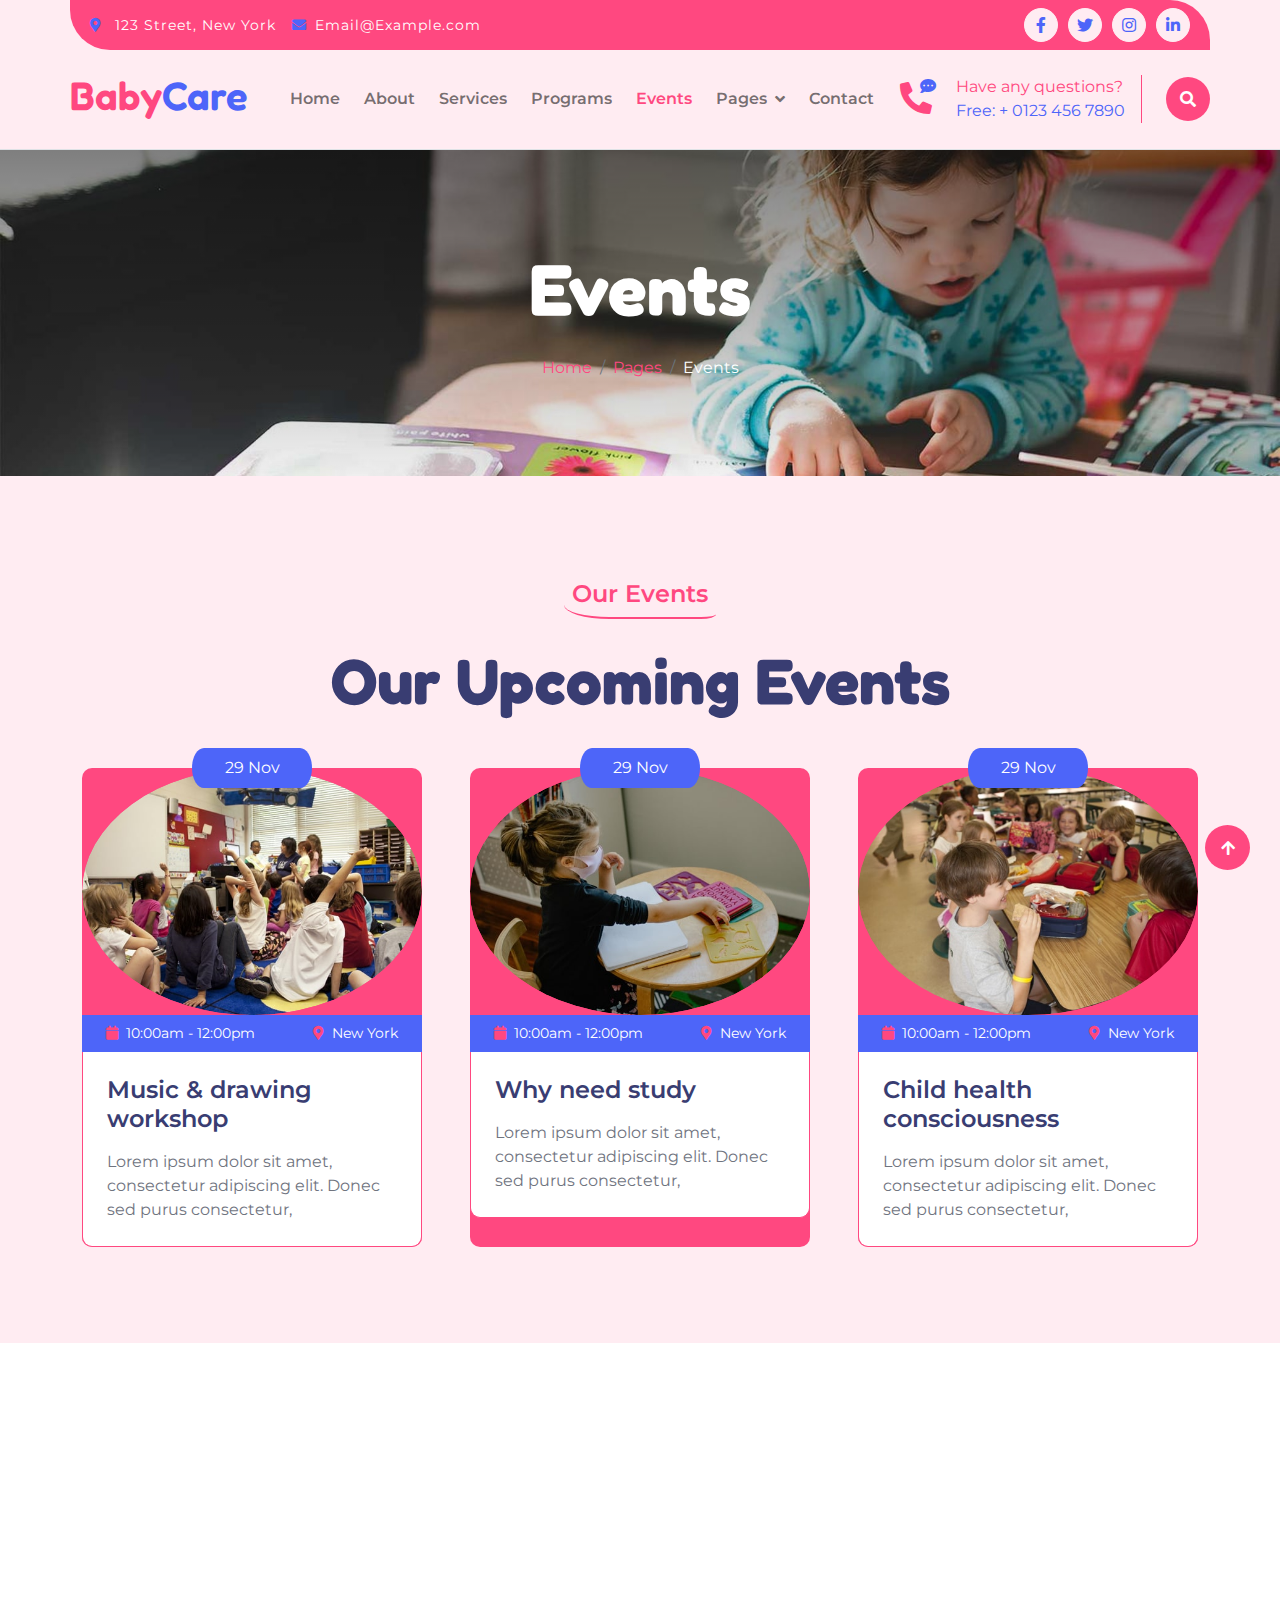
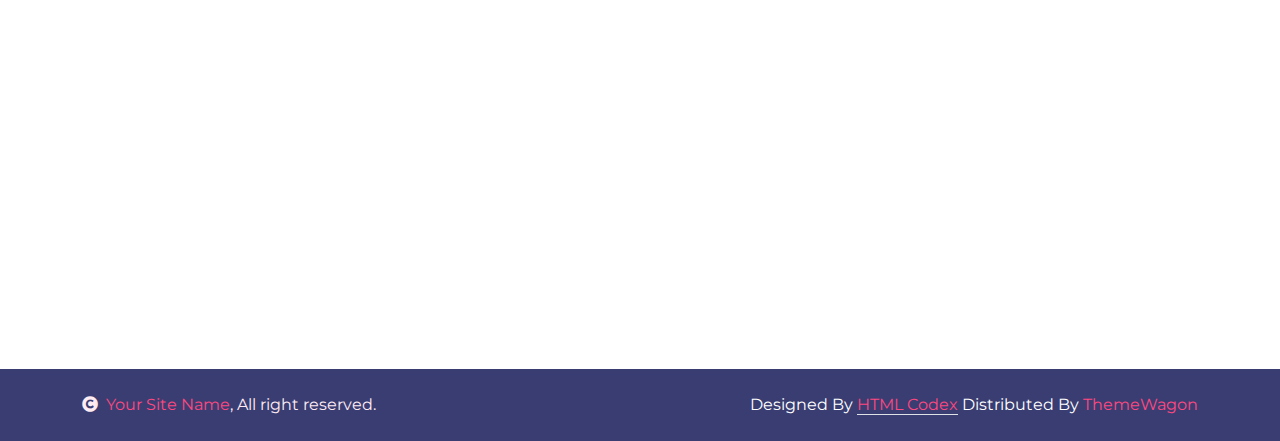
<file: event.html>
<!DOCTYPE html>
<html lang="en">

    <head>
        <meta charset="utf-8">
        <title>BabyCare - Daycare Website Template</title>
        <meta content="width=device-width, initial-scale=1.0" name="viewport">
        <meta content="" name="keywords">
        <meta content="" name="description">

        <!-- Google Web Fonts -->
        <link rel="preconnect" href="https://fonts.googleapis.com">
        <link rel="preconnect" href="https://fonts.gstatic.com" crossorigin>
        <link href="https://fonts.googleapis.com/css2?family=Fredoka:wght@600;700&family=Montserrat:wght@200;400;600&display=swap" rel="stylesheet"> 

        <!-- Icon Font Stylesheet -->
        <link rel="stylesheet" href="https://use.fontawesome.com/releases/v5.15.4/css/all.css"/>
        <link href="https://cdn.jsdelivr.net/npm/bootstrap-icons@1.4.1/font/bootstrap-icons.css" rel="stylesheet">

        <!-- Libraries Stylesheet -->
        <link href="lib/animate/animate.min.css" rel="stylesheet">
        <link href="lib/lightbox/css/lightbox.min.css" rel="stylesheet">
        <link href="lib/owlcarousel/assets/owl.carousel.min.css" rel="stylesheet">

        <!-- Customized Bootstrap Stylesheet -->
        <link href="css/bootstrap.min.css" rel="stylesheet">

        <!-- Template Stylesheet -->
        <link href="css/style.css" rel="stylesheet">

        

    </head>

    <body>

        <!-- Spinner Start -->
        <div id="spinner" class="show w-100 vh-100 bg-white position-fixed translate-middle top-50 start-50  d-flex align-items-center justify-content-center">
            <div class="spinner-grow text-primary" role="status"></div>
        </div>
        <!-- Spinner End -->


        <!-- Navbar start -->
        <div class="container-fluid border-bottom bg-light wow fadeIn" data-wow-delay="0.1s">
            <div class="container topbar bg-primary d-none d-lg-block py-2" style="border-radius: 0 40px">
                <div class="d-flex justify-content-between">
                    <div class="top-info ps-2">
                        <small class="me-3"><i class="fas fa-map-marker-alt me-2 text-secondary"></i> <a href="#" class="text-white">123 Street, New York</a></small>
                        <small class="me-3"><i class="fas fa-envelope me-2 text-secondary"></i><a href="#" class="text-white">Email@Example.com</a></small>
                    </div>
                    <div class="top-link pe-2">
                        <a href="" class="btn btn-light btn-sm-square rounded-circle"><i class="fab fa-facebook-f text-secondary"></i></a>
                        <a href="" class="btn btn-light btn-sm-square rounded-circle"><i class="fab fa-twitter text-secondary"></i></a>
                        <a href="" class="btn btn-light btn-sm-square rounded-circle"><i class="fab fa-instagram text-secondary"></i></a>
                        <a href="" class="btn btn-light btn-sm-square rounded-circle me-0"><i class="fab fa-linkedin-in text-secondary"></i></a>
                    </div>
                </div>
            </div>
            <div class="container px-0">
                <nav class="navbar navbar-light navbar-expand-xl py-3">
                    <a href="index.html" class="navbar-brand"><h1 class="text-primary display-6">Baby<span class="text-secondary">Care</span></h1></a>
                    <button class="navbar-toggler py-2 px-3" type="button" data-bs-toggle="collapse" data-bs-target="#navbarCollapse">
                        <span class="fa fa-bars text-primary"></span>
                    </button>
                    <div class="collapse navbar-collapse" id="navbarCollapse">
                        <div class="navbar-nav mx-auto">
                            <a href="index.html" class="nav-item nav-link">Home</a>
                            <a href="about.html" class="nav-item nav-link">About</a>
                            <a href="service.html" class="nav-item nav-link">Services</a>
                            <a href="program.html" class="nav-item nav-link">Programs</a>
                            <a href="event.html" class="nav-item nav-link active">Events</a>
                            <div class="nav-item dropdown">
                                <a href="#" class="nav-link dropdown-toggle" data-bs-toggle="dropdown">Pages</a>
                                <div class="dropdown-menu m-0 bg-secondary rounded-0">
                                    <a href="blog.html" class="dropdown-item">Our Blog</a>
                                    <a href="team.html" class="dropdown-item">Our Team</a>
                                    <a href="testimonial.html" class="dropdown-item">Testimonial</a>
                                    <a href="404.html" class="dropdown-item">404 Page</a>
                                </div>
                            </div>
                            <a href="contact.html" class="nav-item nav-link">Contact</a>
                        </div>
                        <div class="d-flex me-4">
                            <div id="phone-tada" class="d-flex align-items-center justify-content-center">
                                <a href="" class="position-relative wow tada" data-wow-delay=".9s" >
                                    <i class="fa fa-phone-alt text-primary fa-2x me-4"></i>
                                    <div class="position-absolute" style="top: -7px; left: 20px;">
                                        <span><i class="fa fa-comment-dots text-secondary"></i></span>
                                    </div>
                                </a>
                            </div>
                            <div class="d-flex flex-column pe-3 border-end border-primary">
                                <span class="text-primary">Have any questions?</span>
                                <a href="#"><span class="text-secondary">Free: + 0123 456 7890</span></a>
                            </div>
                        </div>
                        <button class="btn-search btn btn-primary btn-md-square rounded-circle" data-bs-toggle="modal" data-bs-target="#searchModal"><i class="fas fa-search text-white"></i></button>
                    </div>
                </nav>
            </div>
        </div>
        <!-- Navbar End -->


        <!-- Modal Search Start -->
        <div class="modal fade" id="searchModal" tabindex="-1" aria-labelledby="exampleModalLabel" aria-hidden="true">
            <div class="modal-dialog modal-fullscreen">
                <div class="modal-content rounded-0">
                    <div class="modal-header">
                        <h5 class="modal-title" id="exampleModalLabel">Search by keyword</h5>
                        <button type="button" class="btn-close" data-bs-dismiss="modal" aria-label="Close"></button>
                    </div>
                    <div class="modal-body d-flex align-items-center">
                        <div class="input-group w-75 mx-auto d-flex">
                            <input type="search" class="form-control p-3" placeholder="keywords" aria-describedby="search-icon-1">
                            <span id="search-icon-1" class="input-group-text p-3"><i class="fa fa-search"></i></span>
                        </div>
                    </div>
                </div>
            </div>
        </div>
        <!-- Modal Search End -->

        
        <!-- Page Header Start -->
        <div class="container-fluid page-header py-5 wow fadeIn" data-wow-delay="0.1s">
            <div class="container text-center py-5">
                <h1 class="display-2 text-white mb-4">Events</h1>
                <nav aria-label="breadcrumb">
                    <ol class="breadcrumb justify-content-center mb-0">
                        <li class="breadcrumb-item"><a href="#">Home</a></li>
                        <li class="breadcrumb-item"><a href="#">Pages</a></li>
                        <li class="breadcrumb-item text-white" aria-current="page">Events</li>
                    </ol>
                </nav>
            </div>
        </div>
        <!-- Page Header End -->


        <!-- Events Start -->
        <div class="container-fluid events py-5 bg-light">
            <div class="container py-5">
                <div class="mx-auto text-center wow fadeIn" data-wow-delay="0.1s" style="max-width: 700px;">
                    <h4 class="text-primary mb-4 border-bottom border-primary border-2 d-inline-block p-2 title-border-radius">Our Events</h4>
                    <h1 class="mb-5 display-3">Our Upcoming Events</h1>
                </div>
                <div class="row g-5 justify-content-center">
                    <div class="col-md-6 col-lg-6 col-xl-4 wow fadeIn" data-wow-delay="0.1s">
                        <div class="events-item bg-primary rounded">
                            <div class="events-inner position-relative">
                                <div class="events-img overflow-hidden rounded-circle position-relative">
                                    <img src="img/event-1.jpg" class="img-fluid w-100 rounded-circle" alt="Image">
                                    <div class="event-overlay">
                                        <a href="img/event-1.jpg" data-lightbox="event-1"><i class="fas fa-search-plus text-white fa-2x"></i></a>
                                    </div>
                                </div>
                                <div class="px-4 py-2 bg-secondary text-white text-center events-rate">29 Nov</div>
                                <div class="d-flex justify-content-between px-4 py-2 bg-secondary">
                                    <small class="text-white"><i class="fas fa-calendar me-1 text-primary"></i> 10:00am - 12:00pm</small>
                                    <small class="text-white"><i class="fas fa-map-marker-alt me-1 text-primary"></i> New York</small>
                                </div>
                            </div>
                            <div class="events-text p-4 border border-primary bg-white border-top-0 rounded-bottom">
                                <a href="#" class="h4">Music & drawing workshop</a>
                                <p class="mb-0 mt-3">Lorem ipsum dolor sit amet, consectetur adipiscing elit. Donec sed purus consectetur,</p>
                            </div>
                        </div>
                    </div>
                    <div class="col-md-6 col-lg-6 col-xl-4 wow fadeIn" data-wow-delay="0.3s">
                        <div class="events-item bg-primary rounded">
                            <div class="events-inner position-relative">
                                <div class="events-img overflow-hidden rounded-circle position-relative">
                                    <img src="img/event-2.jpg" class="img-fluid w-100 rounded-circle" alt="Image">
                                    <div class="event-overlay">
                                        <a href="img/event-3.jpg" data-lightbox="event-1"><i class="fas fa-search-plus text-white fa-2x"></i></a>
                                    </div>
                                </div>
                                <div class="px-4 py-2 bg-secondary text-white text-center events-rate">29 Nov</div>
                                <div class="d-flex justify-content-between px-4 py-2 bg-secondary">
                                    <small class="text-white"><i class="fas fa-calendar me-1 text-primary"></i> 10:00am - 12:00pm</small>
                                    <small class="text-white"><i class="fas fa-map-marker-alt me-1 text-primary"></i> New York</small>
                                </div>
                            </div>
                            <div class="events-text p-4 border border-primary bg-white border-top-0 rounded-bottom">
                                <a href="#" class="h4">Why need study</a>
                                <p class="mb-0 mt-3">Lorem ipsum dolor sit amet, consectetur adipiscing elit. Donec sed purus consectetur,</p>
                            </div>
                        </div>
                    </div>
                    <div class="col-md-6 col-lg-6 col-xl-4 wow fadeIn" data-wow-delay="0.5s">
                        <div class="events-item bg-primary rounded">
                            <div class="events-inner position-relative">
                                <div class="events-img overflow-hidden rounded-circle position-relative">
                                    <img src="img/event-3.jpg" class="img-fluid w-100 rounded-circle" alt="Image">
                                    <div class="event-overlay">
                                        <a href="img/event-3.jpg" data-lightbox="event-1"><i class="fas fa-search-plus text-white fa-2x"></i></a>
                                    </div>
                                </div>
                                <div class="px-4 py-2 bg-secondary text-white text-center events-rate">29 Nov</div>
                                <div class="d-flex justify-content-between px-4 py-2 bg-secondary">
                                    <small class="text-white"><i class="fas fa-calendar me-1 text-primary"></i> 10:00am - 12:00pm</small>
                                    <small class="text-white"><i class="fas fa-map-marker-alt me-1 text-primary"></i> New York</small>
                                </div>
                            </div>
                            <div class="events-text p-4 border border-primary bg-white border-top-0 rounded-bottom">
                                <a href="#" class="h4">Child health consciousness</a>
                                <p class="mb-0 mt-3">Lorem ipsum dolor sit amet, consectetur adipiscing elit. Donec sed purus consectetur,</p>
                            </div>
                        </div>
                    </div>
                </div>
            </div>
        </div>
        <!-- Events End-->


        <!-- Footer Start -->
        <div class="container-fluid footer py-5 wow fadeIn" data-wow-delay="0.1s">
            <div class="container py-5">
                <div class="row g-5">
                    <div class="col-md-6 col-lg-4 col-xl-3">
                        <div class="footer-item">
                            <h2 class="fw-bold mb-3"><span class="text-primary mb-0">Baby</span><span class="text-secondary">Care</span></h2>
                            <p class="mb-4">There cursus massa at urnaaculis estieSed aliquamellus vitae ultrs condmentum leo massamollis its estiegittis miristum.</p>
                            <div class="border border-primary p-3 rounded bg-light">
                                <h5 class="mb-3">Newsletter</h5>
                                <div class="position-relative mx-auto border border-primary rounded" style="max-width: 400px;">
                                    <input class="form-control border-0 w-100 py-3 ps-4 pe-5" type="text" placeholder="Your email">
                                    <button type="button" class="btn btn-primary py-2 position-absolute top-0 end-0 mt-2 me-2 text-white">SignUp</button>
                                </div>
                            </div>
                        </div>
                    </div>
                    <div class="col-md-6 col-lg-4 col-xl-3">
                        <div class="footer-item">
                            <div class="d-flex flex-column p-4 ps-5 text-dark border border-primary" 
                            style="border-radius: 50% 20% / 10% 40%;">
                                <p>Monday: 8am to 5pm</p>
                                <p>Tuesday: 8am to 5pm</p>
                                <p>Wednes: 8am to 5pm</p>
                                <p>Thursday: 8am to 5pm</p>
                                <p>Friday: 8am to 5pm</p>
                                <p>Saturday: 8am to 5pm</p>
                                <p class="mb-0">Sunday: Closed</p>
                            </div>
                        </div>
                    </div>
                    <div class="col-md-6 col-lg-4 col-xl-3">
                        <div class="footer-item">
                            <h4 class="text-primary mb-4 border-bottom border-primary border-2 d-inline-block p-2 title-border-radius">LOCATION</h4>
                            <div class="d-flex flex-column align-items-start">
                                <a href="" class="text-body mb-4"><i class="fa fa-map-marker-alt text-primary me-2"></i> 104 North tower New York, USA</a>
                                <a href="" class="text-start rounded-0 text-body mb-4"><i class="fa fa-phone-alt text-primary me-2"></i> (+012) 3456 7890 123</a>
                                <a href="" class="text-start rounded-0 text-body mb-4"><i class="fas fa-envelope text-primary me-2"></i> exampleemail@gmail.com</a>
                                <a href="" class="text-start rounded-0 text-body mb-4"><i class="fa fa-clock text-primary me-2"></i> 26/7 Hours Service</a>
                                <div class="footer-icon d-flex">
                                    <a class="btn btn-primary btn-sm-square me-3 rounded-circle text-white" href=""><i class="fab fa-facebook-f"></i></a>
                                    <a class="btn btn-primary btn-sm-square me-3 rounded-circle text-white" href=""><i class="fab fa-twitter"></i></a>
                                    <a href="#" class="btn btn-primary btn-sm-square me-3 rounded-circle text-white"><i class="fab fa-instagram"></i></a>
                                    <a href="#" class="btn btn-primary btn-sm-square rounded-circle text-white"><i class="fab fa-linkedin-in"></i></a>
                                </div>
                            </div>
                        </div>
                    </div>
                    <div class="col-md-6 col-lg-4 col-xl-3">
                        <div class="footer-item">
                            <h4 class="text-primary mb-4 border-bottom border-primary border-2 d-inline-block p-2 title-border-radius">OUR GALLARY</h4>
                            <div class="row g-3">
                                <div class="col-4">
                                    <div class="footer-galary-img rounded-circle border border-primary">
                                        <img src="img/galary-1.jpg" class="img-fluid rounded-circle p-2" alt="">
                                    </div>
                               </div>
                               <div class="col-4">
                                    <div class="footer-galary-img rounded-circle border border-primary">
                                        <img src="img/galary-2.jpg" class="img-fluid rounded-circle p-2" alt="">
                                    </div>
                               </div>
                                <div class="col-4">
                                    <div class="footer-galary-img rounded-circle border border-primary">
                                        <img src="img/galary-3.jpg" class="img-fluid rounded-circle p-2" alt="">
                                    </div>
                               </div>
                                <div class="col-4">
                                    <div class="footer-galary-img rounded-circle border border-primary">
                                        <img src="img/galary-4.jpg" class="img-fluid rounded-circle p-2" alt="">
                                    </div>
                               </div>
                                <div class="col-4">
                                    <div class="footer-galary-img rounded-circle border border-primary">
                                        <img src="img/galary-5.jpg" class="img-fluid rounded-circle p-2" alt="">
                                    </div>
                               </div>
                                <div class="col-4">
                                    <div class="footer-galary-img rounded-circle border border-primary">
                                        <img src="img/galary-6.jpg" class="img-fluid rounded-circle p-2" alt="">
                                    </div>
                               </div>
                            </div>
                        </div>
                    </div>
                </div>
            </div>
        </div>
        <!-- Footer End -->


        <!-- Copyright Start -->
        <div class="container-fluid copyright bg-dark py-4">
            <div class="container">
                <div class="row">
                    <div class="col-md-6 text-center text-md-start mb-3 mb-md-0">
                        <span class="text-light"><a href="#"><i class="fas fa-copyright text-light me-2"></i>Your Site Name</a>, All right reserved.</span>
                    </div>
                    <div class="col-md-6 my-auto text-center text-md-end text-white">
                        <!--/*** This template is free as long as you keep the below author’s credit link/attribution link/backlink. ***/-->
                        <!--/*** If you'd like to use the template without the below author’s credit link/attribution link/backlink, ***/-->
                        <!--/*** you can purchase the Credit Removal License from "https://htmlcodex.com/credit-removal". ***/-->
                        Designed By <a class="border-bottom" href="https://htmlcodex.com">HTML Codex</a> Distributed By <a clas="border-bottom" href="https://themewagon.com">ThemeWagon</a>
                    </div>
                </div>
            </div>
        </div>
        <!-- Copyright End -->


        <!-- Back to Top -->
        <a href="#" class="btn btn-primary border-3 border-primary rounded-circle back-to-top"><i class="fa fa-arrow-up"></i></a>   

        
    <!-- JavaScript Libraries -->
    <script src="https://ajax.googleapis.com/ajax/libs/jquery/3.6.4/jquery.min.js"></script>
    <script src="https://cdn.jsdelivr.net/npm/bootstrap@5.0.0/dist/js/bootstrap.bundle.min.js"></script>
    <script src="lib/wow/wow.min.js"></script>
    <script src="lib/easing/easing.min.js"></script>
    <script src="lib/waypoints/waypoints.min.js"></script>
    <script src="lib/lightbox/js/lightbox.min.js"></script>
    <script src="lib/owlcarousel/owl.carousel.min.js"></script>

    <!-- Template Javascript -->
    <script src="js/main.js"></script>
    </body>

</html>
</file>
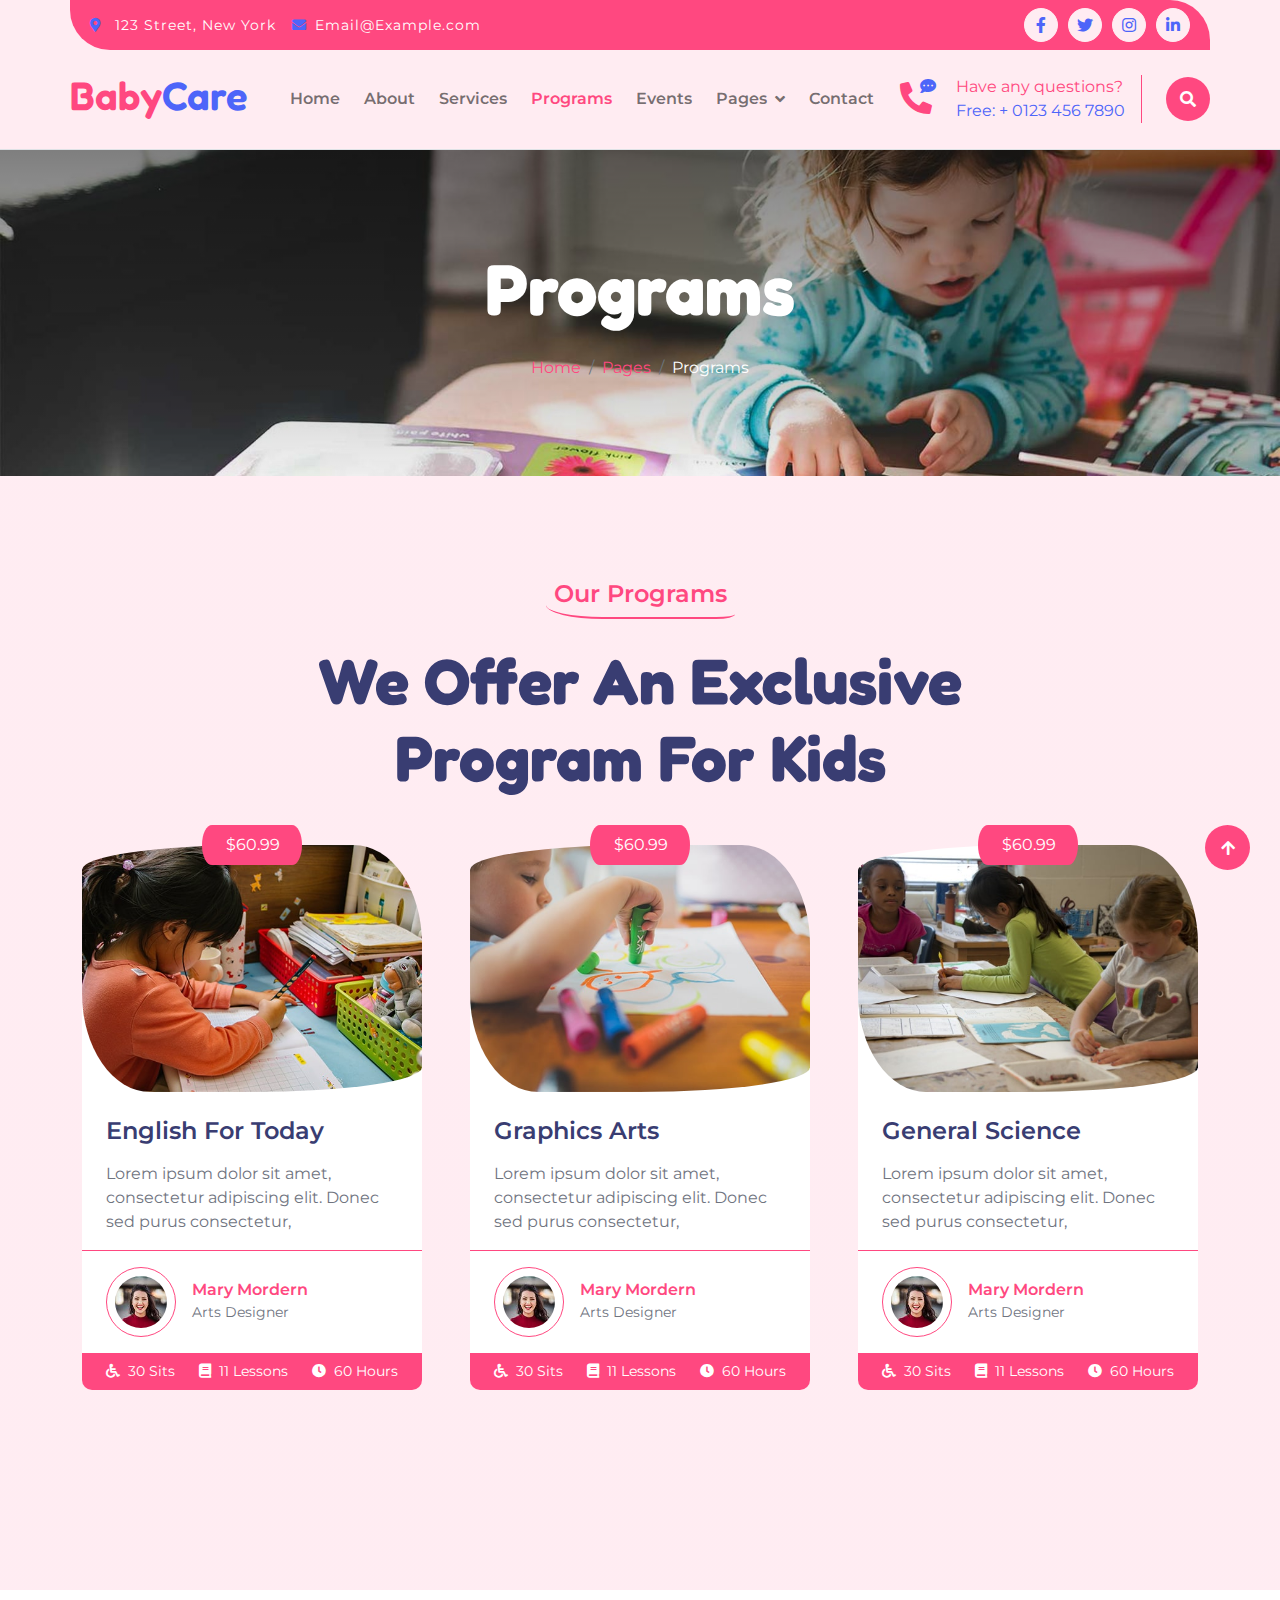
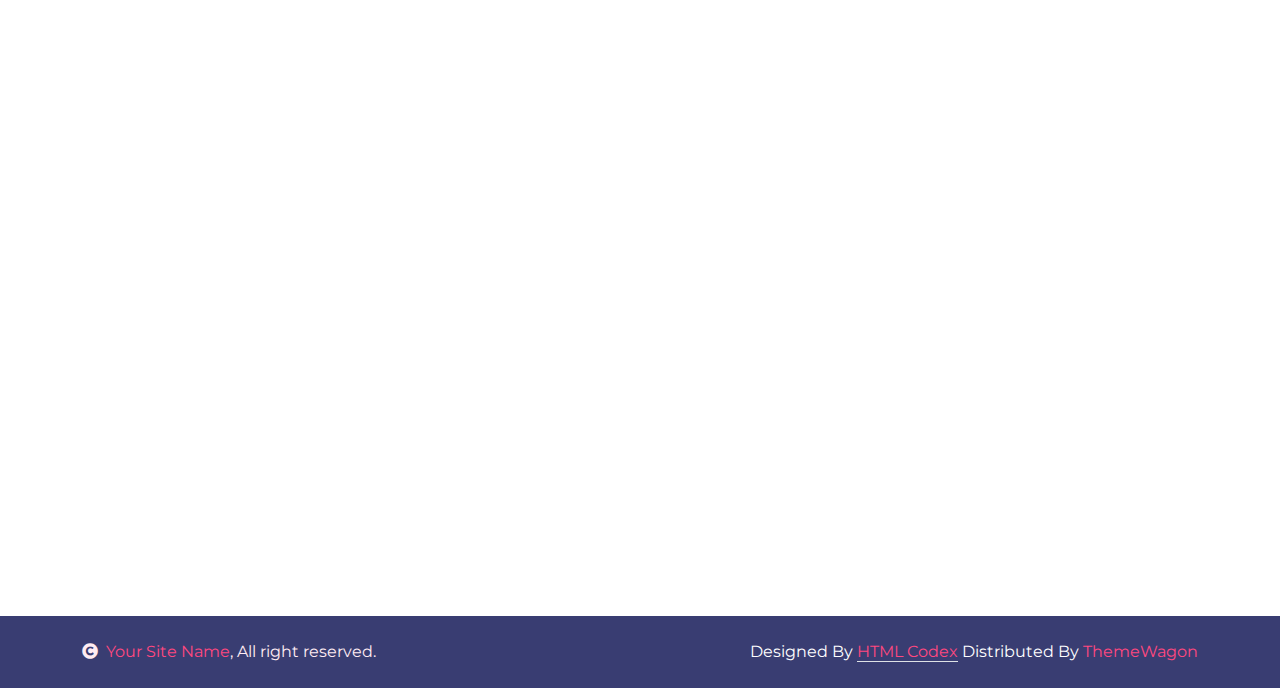
<file: program.html>
<!DOCTYPE html>
<html lang="en">

    <head>
        <meta charset="utf-8">
        <title>BabyCare - Daycare Website Template</title>
        <meta content="width=device-width, initial-scale=1.0" name="viewport">
        <meta content="" name="keywords">
        <meta content="" name="description">

        <!-- Google Web Fonts -->
        <link rel="preconnect" href="https://fonts.googleapis.com">
        <link rel="preconnect" href="https://fonts.gstatic.com" crossorigin>
        <link href="https://fonts.googleapis.com/css2?family=Fredoka:wght@600;700&family=Montserrat:wght@200;400;600&display=swap" rel="stylesheet"> 

        <!-- Icon Font Stylesheet -->
        <link rel="stylesheet" href="https://use.fontawesome.com/releases/v5.15.4/css/all.css"/>
        <link href="https://cdn.jsdelivr.net/npm/bootstrap-icons@1.4.1/font/bootstrap-icons.css" rel="stylesheet">

        <!-- Libraries Stylesheet -->
        <link href="lib/animate/animate.min.css" rel="stylesheet">
        <link href="lib/lightbox/css/lightbox.min.css" rel="stylesheet">
        <link href="lib/owlcarousel/assets/owl.carousel.min.css" rel="stylesheet">

        <!-- Customized Bootstrap Stylesheet -->
        <link href="css/bootstrap.min.css" rel="stylesheet">

        <!-- Template Stylesheet -->
        <link href="css/style.css" rel="stylesheet">

        

    </head>

    <body>

        <!-- Spinner Start -->
        <div id="spinner" class="show w-100 vh-100 bg-white position-fixed translate-middle top-50 start-50  d-flex align-items-center justify-content-center">
            <div class="spinner-grow text-primary" role="status"></div>
        </div>
        <!-- Spinner End -->


        <!-- Navbar start -->
        <div class="container-fluid border-bottom bg-light wow fadeIn" data-wow-delay="0.1s">
            <div class="container topbar bg-primary d-none d-lg-block py-2" style="border-radius: 0 40px">
                <div class="d-flex justify-content-between">
                    <div class="top-info ps-2">
                        <small class="me-3"><i class="fas fa-map-marker-alt me-2 text-secondary"></i> <a href="#" class="text-white">123 Street, New York</a></small>
                        <small class="me-3"><i class="fas fa-envelope me-2 text-secondary"></i><a href="#" class="text-white">Email@Example.com</a></small>
                    </div>
                    <div class="top-link pe-2">
                        <a href="" class="btn btn-light btn-sm-square rounded-circle"><i class="fab fa-facebook-f text-secondary"></i></a>
                        <a href="" class="btn btn-light btn-sm-square rounded-circle"><i class="fab fa-twitter text-secondary"></i></a>
                        <a href="" class="btn btn-light btn-sm-square rounded-circle"><i class="fab fa-instagram text-secondary"></i></a>
                        <a href="" class="btn btn-light btn-sm-square rounded-circle me-0"><i class="fab fa-linkedin-in text-secondary"></i></a>
                    </div>
                </div>
            </div>
            <div class="container px-0">
                <nav class="navbar navbar-light navbar-expand-xl py-3">
                    <a href="index.html" class="navbar-brand"><h1 class="text-primary display-6">Baby<span class="text-secondary">Care</span></h1></a>
                    <button class="navbar-toggler py-2 px-3" type="button" data-bs-toggle="collapse" data-bs-target="#navbarCollapse">
                        <span class="fa fa-bars text-primary"></span>
                    </button>
                    <div class="collapse navbar-collapse" id="navbarCollapse">
                        <div class="navbar-nav mx-auto">
                            <a href="index.html" class="nav-item nav-link">Home</a>
                            <a href="about.html" class="nav-item nav-link">About</a>
                            <a href="service.html" class="nav-item nav-link">Services</a>
                            <a href="program.html" class="nav-item nav-link active">Programs</a>
                            <a href="event.html" class="nav-item nav-link">Events</a>
                            <div class="nav-item dropdown">
                                <a href="#" class="nav-link dropdown-toggle" data-bs-toggle="dropdown">Pages</a>
                                <div class="dropdown-menu m-0 bg-secondary rounded-0">
                                    <a href="blog.html" class="dropdown-item">Our Blog</a>
                                    <a href="team.html" class="dropdown-item">Our Team</a>
                                    <a href="testimonial.html" class="dropdown-item">Testimonial</a>
                                    <a href="404.html" class="dropdown-item">404 Page</a>
                                </div>
                            </div>
                            <a href="contact.html" class="nav-item nav-link">Contact</a>
                        </div>
                        <div class="d-flex me-4">
                            <div id="phone-tada" class="d-flex align-items-center justify-content-center">
                                <a href="" class="position-relative wow tada" data-wow-delay=".9s" >
                                    <i class="fa fa-phone-alt text-primary fa-2x me-4"></i>
                                    <div class="position-absolute" style="top: -7px; left: 20px;">
                                        <span><i class="fa fa-comment-dots text-secondary"></i></span>
                                    </div>
                                </a>
                            </div>
                            <div class="d-flex flex-column pe-3 border-end border-primary">
                                <span class="text-primary">Have any questions?</span>
                                <a href="#"><span class="text-secondary">Free: + 0123 456 7890</span></a>
                            </div>
                        </div>
                        <button class="btn-search btn btn-primary btn-md-square rounded-circle" data-bs-toggle="modal" data-bs-target="#searchModal"><i class="fas fa-search text-white"></i></button>
                    </div>
                </nav>
            </div>
        </div>
        <!-- Navbar End -->


        <!-- Modal Search Start -->
        <div class="modal fade" id="searchModal" tabindex="-1" aria-labelledby="exampleModalLabel" aria-hidden="true">
            <div class="modal-dialog modal-fullscreen">
                <div class="modal-content rounded-0">
                    <div class="modal-header">
                        <h5 class="modal-title" id="exampleModalLabel">Search by keyword</h5>
                        <button type="button" class="btn-close" data-bs-dismiss="modal" aria-label="Close"></button>
                    </div>
                    <div class="modal-body d-flex align-items-center">
                        <div class="input-group w-75 mx-auto d-flex">
                            <input type="search" class="form-control p-3" placeholder="keywords" aria-describedby="search-icon-1">
                            <span id="search-icon-1" class="input-group-text p-3"><i class="fa fa-search"></i></span>
                        </div>
                    </div>
                </div>
            </div>
        </div>
        <!-- Modal Search End -->

        
        <!-- Page Header Start -->
        <div class="container-fluid page-header py-5 wow fadeIn" data-wow-delay="0.1s">
            <div class="container text-center py-5">
                <h1 class="display-2 text-white mb-4">Programs</h1>
                <nav aria-label="breadcrumb">
                    <ol class="breadcrumb justify-content-center mb-0">
                        <li class="breadcrumb-item"><a href="#">Home</a></li>
                        <li class="breadcrumb-item"><a href="#">Pages</a></li>
                        <li class="breadcrumb-item text-white" aria-current="page">Programs</li>
                    </ol>
                </nav>
            </div>
        </div>
        <!-- Page Header End -->


        <!-- Programs Start -->
        <div class="container-fluid program  py-5">
            <div class="container py-5">
                <div class="mx-auto text-center wow fadeIn" data-wow-delay="0.1s" style="max-width: 700px;">
                    <h4 class="text-primary mb-4 border-bottom border-primary border-2 d-inline-block p-2 title-border-radius">Our Programs</h4>
                    <h1 class="mb-5 display-3">We Offer An Exclusive Program For Kids</h1>
                </div>
                <div class="row g-5 justify-content-center">
                    <div class="col-md-6 col-lg-6 col-xl-4 wow fadeIn" data-wow-delay="0.1s">
                        <div class="program-item rounded">
                            <div class="program-img position-relative">
                                <div class="overflow-hidden img-border-radius">
                                    <img src="img/program-1.jpg" class="img-fluid w-100" alt="Image">
                                </div>
                                <div class="px-4 py-2 bg-primary text-white program-rate">$60.99</div>
                            </div>
                            <div class="program-text bg-white px-4 pb-3">
                                <div class="program-text-inner">
                                    <a href="#" class="h4">English For Today</a>
                                    <p class="mt-3 mb-0">Lorem ipsum dolor sit amet, consectetur adipiscing elit. Donec sed purus consectetur,</p>
                                </div>
                            </div>
                            <div class="program-teacher d-flex align-items-center border-top border-primary bg-white px-4 py-3">
                                <img src="img/program-teacher.jpg" class="img-fluid rounded-circle p-2 border border-primary bg-white" alt="Image" style="width: 70px; height: 70px;">
                                <div class="ms-3">
                                    <h6 class="mb-0 text-primary">Mary Mordern</h6>
                                    <small>Arts Designer</small>
                                </div>
                            </div>
                            <div class="d-flex justify-content-between px-4 py-2 bg-primary rounded-bottom">
                                <small class="text-white"><i class="fas fa-wheelchair me-1"></i> 30 Sits</small>
                                <small class="text-white"><i class="fas fa-book me-1"></i> 11 Lessons</small>
                                <small class="text-white"><i class="fas fa-clock me-1"></i> 60 Hours</small>
                            </div>
                        </div>
                    </div>
                    <div class="col-md-6 col-lg-6 col-xl-4 wow fadeIn" data-wow-delay="0.3s">
                        <div class="program-item rounded">
                            <div class="program-img position-relative">
                                <div class="overflow-hidden img-border-radius">
                                    <img src="img/program-2.jpg" class="img-fluid w-100" alt="Image">
                                </div>
                                <div class="px-4 py-2 bg-primary text-white program-rate">$60.99</div>
                            </div>
                            <div class="program-text bg-white px-4 pb-3">
                                <div class="program-text-inner">
                                    <a href="#" class="h4">Graphics Arts</a>
                                    <p class="mt-3 mb-0">Lorem ipsum dolor sit amet, consectetur adipiscing elit. Donec sed purus consectetur,</p>
                                </div>
                            </div>
                            <div class="program-teacher d-flex align-items-center border-top border-primary bg-white px-4 py-3">
                                <img src="img/program-teacher.jpg" class="img-fluid rounded-circle p-2 border border-primary bg-white" alt="" style="width: 70px; height: 70px;">
                                <div class="ms-3">
                                    <h6 class="mb-0 text-primary">Mary Mordern</h6>
                                    <small>Arts Designer</small>
                                </div>
                            </div>
                            <div class="d-flex justify-content-between px-4 py-2 bg-primary rounded-bottom">
                                <small class="text-white"><i class="fas fa-wheelchair me-1"></i> 30 Sits</small>
                                <small class="text-white"><i class="fas fa-book me-1"></i> 11 Lessons</small>
                                <small class="text-white"><i class="fas fa-clock me-1"></i> 60 Hours</small>
                            </div>
                        </div>
                    </div>
                    <div class="col-md-6 col-lg-6 col-xl-4 wow fadeIn" data-wow-delay="0.5s">
                        <div class="program-item rounded">
                            <div class="program-img position-relative">
                                <div class="overflow-hidden img-border-radius">
                                    <img src="img/program-3.jpg" class="img-fluid w-100" alt="Image">
                                </div>
                                <div class="px-4 py-2 bg-primary text-white program-rate">$60.99</div>
                            </div>
                            <div class="program-text bg-white px-4 pb-3">
                                <div class="program-text-inner">
                                    <a href="#" class="h4">General Science</a>
                                    <p class="mt-3 mb-0">Lorem ipsum dolor sit amet, consectetur adipiscing elit. Donec sed purus consectetur,</p>
                                </div>
                            </div>
                            <div class="program-teacher d-flex align-items-center border-top border-primary bg-white px-4 py-3">
                                <img src="img/program-teacher.jpg" class="img-fluid rounded-circle p-2 border border-primary bg-white" alt="" style="width: 70px; height: 70px;">
                                <div class="ms-3">
                                    <h6 class="mb-0 text-primary">Mary Mordern</h6>
                                    <small>Arts Designer</small>
                                </div>
                            </div>
                            <div class="d-flex justify-content-between px-4 py-2 bg-primary rounded-bottom">
                                <small class="text-white"><i class="fas fa-wheelchair me-1"></i> 30 Sits</small>
                                <small class="text-white"><i class="fas fa-book me-1"></i> 11 Lessons</small>
                                <small class="text-white"><i class="fas fa-clock me-1"></i> 60 Hours</small>
                            </div>
                        </div>
                    </div>
                    <div class="d-inline-block text-center wow fadeIn" data-wow-delay="0.1s">
                        <a href="#" class="btn btn-primary px-5 py-3 text-white btn-border-radius">Vew All Programs</a>
                    </div>
                </div> 
            </div>
        </div>
        <!-- Program End -->


        <!-- Footer Start -->
        <div class="container-fluid footer py-5 wow fadeIn" data-wow-delay="0.1s">
            <div class="container py-5">
                <div class="row g-5">
                    <div class="col-md-6 col-lg-4 col-xl-3">
                        <div class="footer-item">
                            <h2 class="fw-bold mb-3"><span class="text-primary mb-0">Baby</span><span class="text-secondary">Care</span></h2>
                            <p class="mb-4">There cursus massa at urnaaculis estieSed aliquamellus vitae ultrs condmentum leo massamollis its estiegittis miristum.</p>
                            <div class="border border-primary p-3 rounded bg-light">
                                <h5 class="mb-3">Newsletter</h5>
                                <div class="position-relative mx-auto border border-primary rounded" style="max-width: 400px;">
                                    <input class="form-control border-0 w-100 py-3 ps-4 pe-5" type="text" placeholder="Your email">
                                    <button type="button" class="btn btn-primary py-2 position-absolute top-0 end-0 mt-2 me-2 text-white">SignUp</button>
                                </div>
                            </div>
                        </div>
                    </div>
                    <div class="col-md-6 col-lg-4 col-xl-3">
                        <div class="footer-item">
                            <div class="d-flex flex-column p-4 ps-5 text-dark border border-primary" 
                            style="border-radius: 50% 20% / 10% 40%;">
                                <p>Monday: 8am to 5pm</p>
                                <p>Tuesday: 8am to 5pm</p>
                                <p>Wednes: 8am to 5pm</p>
                                <p>Thursday: 8am to 5pm</p>
                                <p>Friday: 8am to 5pm</p>
                                <p>Saturday: 8am to 5pm</p>
                                <p class="mb-0">Sunday: Closed</p>
                            </div>
                        </div>
                    </div>
                    <div class="col-md-6 col-lg-4 col-xl-3">
                        <div class="footer-item">
                            <h4 class="text-primary mb-4 border-bottom border-primary border-2 d-inline-block p-2 title-border-radius">LOCATION</h4>
                            <div class="d-flex flex-column align-items-start">
                                <a href="" class="text-body mb-4"><i class="fa fa-map-marker-alt text-primary me-2"></i> 104 North tower New York, USA</a>
                                <a href="" class="text-start rounded-0 text-body mb-4"><i class="fa fa-phone-alt text-primary me-2"></i> (+012) 3456 7890 123</a>
                                <a href="" class="text-start rounded-0 text-body mb-4"><i class="fas fa-envelope text-primary me-2"></i> exampleemail@gmail.com</a>
                                <a href="" class="text-start rounded-0 text-body mb-4"><i class="fa fa-clock text-primary me-2"></i> 26/7 Hours Service</a>
                                <div class="footer-icon d-flex">
                                    <a class="btn btn-primary btn-sm-square me-3 rounded-circle text-white" href=""><i class="fab fa-facebook-f"></i></a>
                                    <a class="btn btn-primary btn-sm-square me-3 rounded-circle text-white" href=""><i class="fab fa-twitter"></i></a>
                                    <a href="#" class="btn btn-primary btn-sm-square me-3 rounded-circle text-white"><i class="fab fa-instagram"></i></a>
                                    <a href="#" class="btn btn-primary btn-sm-square rounded-circle text-white"><i class="fab fa-linkedin-in"></i></a>
                                </div>
                            </div>
                        </div>
                    </div>
                    <div class="col-md-6 col-lg-4 col-xl-3">
                        <div class="footer-item">
                            <h4 class="text-primary mb-4 border-bottom border-primary border-2 d-inline-block p-2 title-border-radius">OUR GALLARY</h4>
                            <div class="row g-3">
                                <div class="col-4">
                                    <div class="footer-galary-img rounded-circle border border-primary">
                                        <img src="img/galary-1.jpg" class="img-fluid rounded-circle p-2" alt="">
                                    </div>
                               </div>
                               <div class="col-4">
                                    <div class="footer-galary-img rounded-circle border border-primary">
                                        <img src="img/galary-2.jpg" class="img-fluid rounded-circle p-2" alt="">
                                    </div>
                               </div>
                                <div class="col-4">
                                    <div class="footer-galary-img rounded-circle border border-primary">
                                        <img src="img/galary-3.jpg" class="img-fluid rounded-circle p-2" alt="">
                                    </div>
                               </div>
                                <div class="col-4">
                                    <div class="footer-galary-img rounded-circle border border-primary">
                                        <img src="img/galary-4.jpg" class="img-fluid rounded-circle p-2" alt="">
                                    </div>
                               </div>
                                <div class="col-4">
                                    <div class="footer-galary-img rounded-circle border border-primary">
                                        <img src="img/galary-5.jpg" class="img-fluid rounded-circle p-2" alt="">
                                    </div>
                               </div>
                                <div class="col-4">
                                    <div class="footer-galary-img rounded-circle border border-primary">
                                        <img src="img/galary-6.jpg" class="img-fluid rounded-circle p-2" alt="">
                                    </div>
                               </div>
                            </div>
                        </div>
                    </div>
                </div>
            </div>
        </div>
        <!-- Footer End -->


        <!-- Copyright Start -->
        <div class="container-fluid copyright bg-dark py-4">
            <div class="container">
                <div class="row">
                    <div class="col-md-6 text-center text-md-start mb-3 mb-md-0">
                        <span class="text-light"><a href="#"><i class="fas fa-copyright text-light me-2"></i>Your Site Name</a>, All right reserved.</span>
                    </div>
                    <div class="col-md-6 my-auto text-center text-md-end text-white">
                        <!--/*** This template is free as long as you keep the below author’s credit link/attribution link/backlink. ***/-->
                        <!--/*** If you'd like to use the template without the below author’s credit link/attribution link/backlink, ***/-->
                        <!--/*** you can purchase the Credit Removal License from "https://htmlcodex.com/credit-removal". ***/-->
                        Designed By <a class="border-bottom" href="https://htmlcodex.com">HTML Codex</a> Distributed By <a clas="border-bottom" href="https://themewagon.com">ThemeWagon</a>
                    </div>
                </div>
            </div>
        </div>
        <!-- Copyright End -->


        <!-- Back to Top -->
        <a href="#" class="btn btn-primary border-3 border-primary rounded-circle back-to-top"><i class="fa fa-arrow-up"></i></a>   

        
    <!-- JavaScript Libraries -->
    <script src="https://ajax.googleapis.com/ajax/libs/jquery/3.6.4/jquery.min.js"></script>
    <script src="https://cdn.jsdelivr.net/npm/bootstrap@5.0.0/dist/js/bootstrap.bundle.min.js"></script>
    <script src="lib/wow/wow.min.js"></script>
    <script src="lib/easing/easing.min.js"></script>
    <script src="lib/waypoints/waypoints.min.js"></script>
    <script src="lib/lightbox/js/lightbox.min.js"></script>
    <script src="lib/owlcarousel/owl.carousel.min.js"></script>

    <!-- Template Javascript -->
    <script src="js/main.js"></script>
    </body>

</html>
</file>
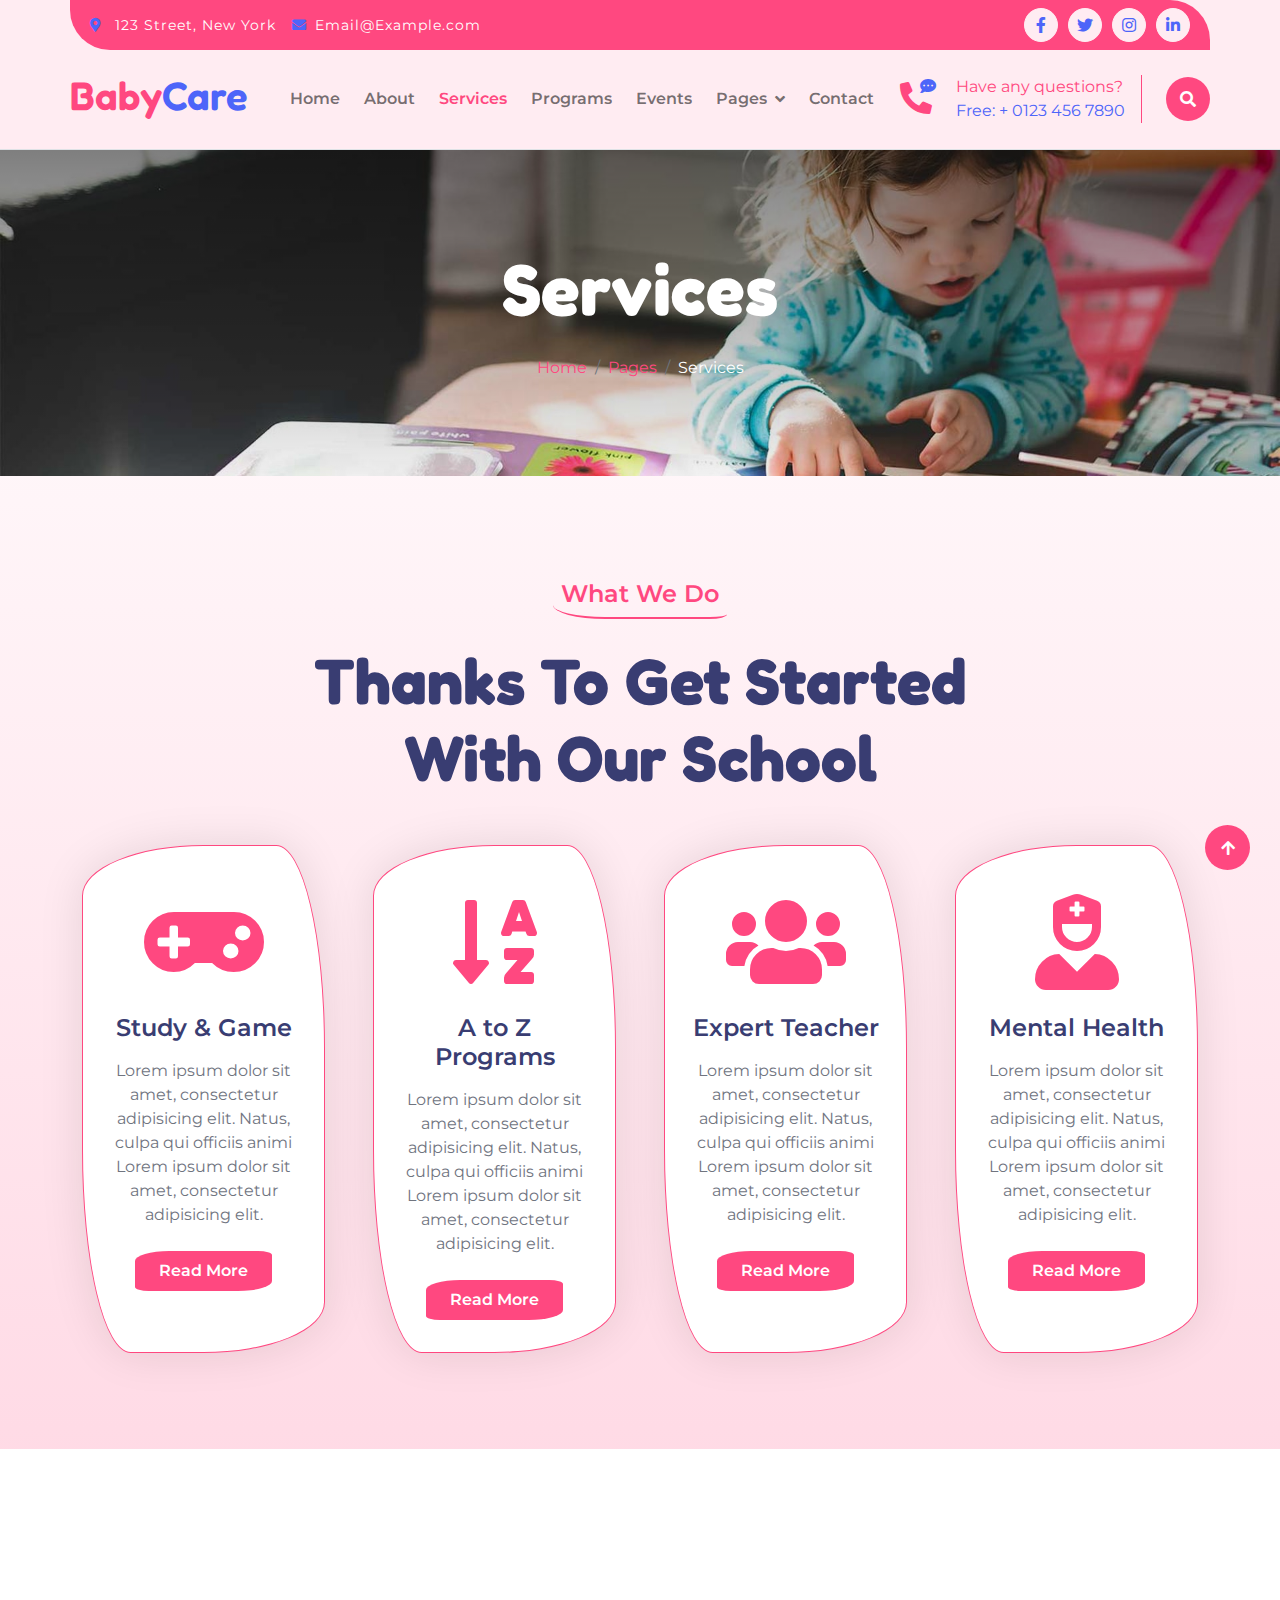
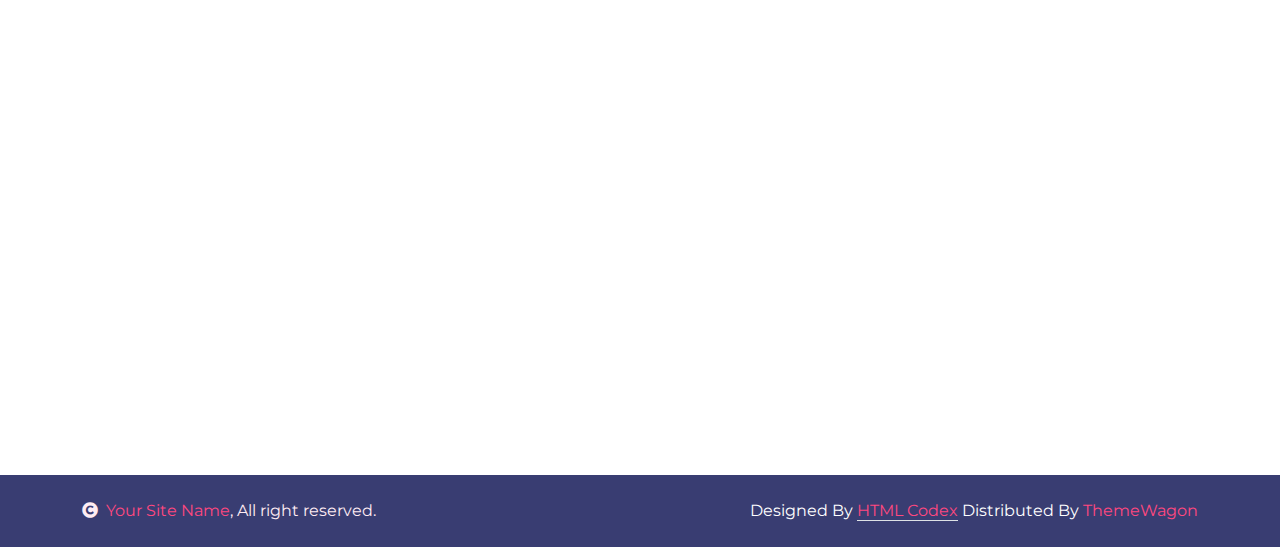
<file: service.html>
<!DOCTYPE html>
<html lang="en">

    <head>
        <meta charset="utf-8">
        <title>BabyCare - Daycare Website Template</title>
        <meta content="width=device-width, initial-scale=1.0" name="viewport">
        <meta content="" name="keywords">
        <meta content="" name="description">

        <!-- Google Web Fonts -->
        <link rel="preconnect" href="https://fonts.googleapis.com">
        <link rel="preconnect" href="https://fonts.gstatic.com" crossorigin>
        <link href="https://fonts.googleapis.com/css2?family=Fredoka:wght@600;700&family=Montserrat:wght@200;400;600&display=swap" rel="stylesheet"> 

        <!-- Icon Font Stylesheet -->
        <link rel="stylesheet" href="https://use.fontawesome.com/releases/v5.15.4/css/all.css"/>
        <link href="https://cdn.jsdelivr.net/npm/bootstrap-icons@1.4.1/font/bootstrap-icons.css" rel="stylesheet">

        <!-- Libraries Stylesheet -->
        <link href="lib/animate/animate.min.css" rel="stylesheet">
        <link href="lib/lightbox/css/lightbox.min.css" rel="stylesheet">
        <link href="lib/owlcarousel/assets/owl.carousel.min.css" rel="stylesheet">

        <!-- Customized Bootstrap Stylesheet -->
        <link href="css/bootstrap.min.css" rel="stylesheet">

        <!-- Template Stylesheet -->
        <link href="css/style.css" rel="stylesheet">

        

    </head>

    <body>

        <!-- Spinner Start -->
        <div id="spinner" class="show w-100 vh-100 bg-white position-fixed translate-middle top-50 start-50  d-flex align-items-center justify-content-center">
            <div class="spinner-grow text-primary" role="status"></div>
        </div>
        <!-- Spinner End -->


        <!-- Navbar start -->
        <div class="container-fluid border-bottom bg-light wow fadeIn" data-wow-delay="0.1s">
            <div class="container topbar bg-primary d-none d-lg-block py-2" style="border-radius: 0 40px">
                <div class="d-flex justify-content-between">
                    <div class="top-info ps-2">
                        <small class="me-3"><i class="fas fa-map-marker-alt me-2 text-secondary"></i> <a href="#" class="text-white">123 Street, New York</a></small>
                        <small class="me-3"><i class="fas fa-envelope me-2 text-secondary"></i><a href="#" class="text-white">Email@Example.com</a></small>
                    </div>
                    <div class="top-link pe-2">
                        <a href="" class="btn btn-light btn-sm-square rounded-circle"><i class="fab fa-facebook-f text-secondary"></i></a>
                        <a href="" class="btn btn-light btn-sm-square rounded-circle"><i class="fab fa-twitter text-secondary"></i></a>
                        <a href="" class="btn btn-light btn-sm-square rounded-circle"><i class="fab fa-instagram text-secondary"></i></a>
                        <a href="" class="btn btn-light btn-sm-square rounded-circle me-0"><i class="fab fa-linkedin-in text-secondary"></i></a>
                    </div>
                </div>
            </div>
            <div class="container px-0">
                <nav class="navbar navbar-light navbar-expand-xl py-3">
                    <a href="index.html" class="navbar-brand"><h1 class="text-primary display-6">Baby<span class="text-secondary">Care</span></h1></a>
                    <button class="navbar-toggler py-2 px-3" type="button" data-bs-toggle="collapse" data-bs-target="#navbarCollapse">
                        <span class="fa fa-bars text-primary"></span>
                    </button>
                    <div class="collapse navbar-collapse" id="navbarCollapse">
                        <div class="navbar-nav mx-auto">
                            <a href="index.html" class="nav-item nav-link">Home</a>
                            <a href="about.html" class="nav-item nav-link">About</a>
                            <a href="service.html" class="nav-item nav-link active">Services</a>
                            <a href="program.html" class="nav-item nav-link">Programs</a>
                            <a href="event.html" class="nav-item nav-link">Events</a>
                            <div class="nav-item dropdown">
                                <a href="#" class="nav-link dropdown-toggle" data-bs-toggle="dropdown">Pages</a>
                                <div class="dropdown-menu m-0 bg-secondary rounded-0">
                                    <a href="blog.html" class="dropdown-item">Our Blog</a>
                                    <a href="team.html" class="dropdown-item">Our Team</a>
                                    <a href="testimonial.html" class="dropdown-item">Testimonial</a>
                                    <a href="404.html" class="dropdown-item">404 Page</a>
                                </div>
                            </div>
                            <a href="contact.html" class="nav-item nav-link">Contact</a>
                        </div>
                        <div class="d-flex me-4">
                            <div id="phone-tada" class="d-flex align-items-center justify-content-center">
                                <a href="" class="position-relative wow tada" data-wow-delay=".9s" >
                                    <i class="fa fa-phone-alt text-primary fa-2x me-4"></i>
                                    <div class="position-absolute" style="top: -7px; left: 20px;">
                                        <span><i class="fa fa-comment-dots text-secondary"></i></span>
                                    </div>
                                </a>
                            </div>
                            <div class="d-flex flex-column pe-3 border-end border-primary">
                                <span class="text-primary">Have any questions?</span>
                                <a href="#"><span class="text-secondary">Free: + 0123 456 7890</span></a>
                            </div>
                        </div>
                        <button class="btn-search btn btn-primary btn-md-square rounded-circle" data-bs-toggle="modal" data-bs-target="#searchModal"><i class="fas fa-search text-white"></i></button>
                    </div>
                </nav>
            </div>
        </div>
        <!-- Navbar End -->


        <!-- Modal Search Start -->
        <div class="modal fade" id="searchModal" tabindex="-1" aria-labelledby="exampleModalLabel" aria-hidden="true">
            <div class="modal-dialog modal-fullscreen">
                <div class="modal-content rounded-0">
                    <div class="modal-header">
                        <h5 class="modal-title" id="exampleModalLabel">Search by keyword</h5>
                        <button type="button" class="btn-close" data-bs-dismiss="modal" aria-label="Close"></button>
                    </div>
                    <div class="modal-body d-flex align-items-center">
                        <div class="input-group w-75 mx-auto d-flex">
                            <input type="search" class="form-control p-3" placeholder="keywords" aria-describedby="search-icon-1">
                            <span id="search-icon-1" class="input-group-text p-3"><i class="fa fa-search"></i></span>
                        </div>
                    </div>
                </div>
            </div>
        </div>
        <!-- Modal Search End -->

        
        <!-- Page Header Start -->
        <div class="container-fluid page-header py-5 wow fadeIn" data-wow-delay="0.1s">
            <div class="container text-center py-5">
                <h1 class="display-2 text-white mb-4">Services</h1>
                <nav aria-label="breadcrumb">
                    <ol class="breadcrumb justify-content-center mb-0">
                        <li class="breadcrumb-item"><a href="#">Home</a></li>
                        <li class="breadcrumb-item"><a href="#">Pages</a></li>
                        <li class="breadcrumb-item text-white" aria-current="page">Services</li>
                    </ol>
                </nav>
            </div>
        </div>
        <!-- Page Header End -->


        <!-- Service Start -->
        <div class="container-fluid service py-5">
            <div class="container py-5">
                <div class="mx-auto text-center wow fadeIn" data-wow-delay="0.1s" style="max-width: 700px;">
                    <h4 class="text-primary mb-4 border-bottom border-primary border-2 d-inline-block p-2 title-border-radius">What We Do</h4>
                    <h1 class="mb-5 display-3">Thanks To Get Started With Our School</h1>
                </div>
                <div class="row g-5">
                    <div class="col-md-6 col-lg-6 col-xl-3 wow fadeIn" data-wow-delay="0.1s">
                        <div class="text-center border-primary border bg-white service-item">
                            <div class="service-content d-flex align-items-center justify-content-center p-4">
                                <div class="service-content-inner">
                                    <div class="p-4"><i class="fas fa-gamepad fa-6x text-primary"></i></div>
                                    <a href="#" class="h4">Study & Game</a>
                                    <p class="my-3">Lorem ipsum dolor sit amet, consectetur adipisicing elit. Natus, culpa qui officiis animi Lorem ipsum dolor sit amet, 
                                        consectetur adipisicing elit.</p>
                                    <a href="#" class="btn btn-primary text-white px-4 py-2 my-2 btn-border-radius">Read More</a>
                                </div>
                            </div>
                        </div>
                    </div>
                    <div class="col-md-6 col-lg-6 col-xl-3 wow fadeIn" data-wow-delay="0.3s">
                        <div class="text-center border-primary border bg-white service-item">
                            <div class="service-content d-flex align-items-center justify-content-center p-4">
                                <div class="service-content-inner">
                                    <div class="p-4"><i class="fas fa-sort-alpha-down fa-6x text-primary"></i></div>
                                    <a href="#" class="h4">A to Z Programs</a>
                                    <p class="my-3">Lorem ipsum dolor sit amet, consectetur adipisicing elit. Natus, culpa qui officiis animi Lorem ipsum dolor sit amet, 
                                        consectetur adipisicing elit.</p>
                                    <a href="#" class="btn btn-primary text-white px-4 py-2 my-2 btn-border-radius">Read More</a>
                                </div>
                            </div>
                        </div>
                    </div>
                    <div class="col-md-6 col-lg-6 col-xl-3 wow fadeIn" data-wow-delay="0.5s">
                        <div class="text-center border-primary border bg-white service-item">
                            <div class="service-content d-flex align-items-center justify-content-center p-4">
                                <div class="service-content-inner">
                                    <div class="p-4"><i class="fas fa-users fa-6x text-primary"></i></div>
                                    <a href="#" class="h4">Expert Teacher</a>
                                    <p class="my-3">Lorem ipsum dolor sit amet, consectetur adipisicing elit. Natus, culpa qui officiis animi Lorem ipsum dolor sit amet, 
                                        consectetur adipisicing elit.</p>
                                    <a href="#" class="btn btn-primary text-white px-4 py-2 my-2 btn-border-radius">Read More</a>
                                </div>
                            </div>
                        </div>
                    </div>
                    <div class="col-md-6 col-lg-6 col-xl-3 wow fadeIn" data-wow-delay="0.7s">
                        <div class="text-center border-primary border bg-white service-item">
                            <div class="service-content d-flex align-items-center justify-content-center p-4">
                                <div class="service-content-inner">
                                    <div class="p-4"><i class="fas fa-user-nurse fa-6x text-primary"></i></div>
                                    <a href="#" class="h4">Mental Health</a>
                                    <p class="my-3">Lorem ipsum dolor sit amet, consectetur adipisicing elit. Natus, culpa qui officiis animi Lorem ipsum dolor sit amet, 
                                        consectetur adipisicing elit.</p>
                                    <a href="#" class="btn btn-primary text-white px-4 py-2 my-2 btn-border-radius">Read More</a>
                                </div>
                            </div>
                        </div>
                    </div>
                </div>
            </div>
        </div>
        <!-- Service End -->


        <!-- Footer Start -->
        <div class="container-fluid footer py-5 wow fadeIn" data-wow-delay="0.1s">
            <div class="container py-5">
                <div class="row g-5">
                    <div class="col-md-6 col-lg-4 col-xl-3">
                        <div class="footer-item">
                            <h2 class="fw-bold mb-3"><span class="text-primary mb-0">Baby</span><span class="text-secondary">Care</span></h2>
                            <p class="mb-4">There cursus massa at urnaaculis estieSed aliquamellus vitae ultrs condmentum leo massamollis its estiegittis miristum.</p>
                            <div class="border border-primary p-3 rounded bg-light">
                                <h5 class="mb-3">Newsletter</h5>
                                <div class="position-relative mx-auto border border-primary rounded" style="max-width: 400px;">
                                    <input class="form-control border-0 w-100 py-3 ps-4 pe-5" type="text" placeholder="Your email">
                                    <button type="button" class="btn btn-primary py-2 position-absolute top-0 end-0 mt-2 me-2 text-white">SignUp</button>
                                </div>
                            </div>
                        </div>
                    </div>
                    <div class="col-md-6 col-lg-4 col-xl-3">
                        <div class="footer-item">
                            <div class="d-flex flex-column p-4 ps-5 text-dark border border-primary" 
                            style="border-radius: 50% 20% / 10% 40%;">
                                <p>Monday: 8am to 5pm</p>
                                <p>Tuesday: 8am to 5pm</p>
                                <p>Wednes: 8am to 5pm</p>
                                <p>Thursday: 8am to 5pm</p>
                                <p>Friday: 8am to 5pm</p>
                                <p>Saturday: 8am to 5pm</p>
                                <p class="mb-0">Sunday: Closed</p>
                            </div>
                        </div>
                    </div>
                    <div class="col-md-6 col-lg-4 col-xl-3">
                        <div class="footer-item">
                            <h4 class="text-primary mb-4 border-bottom border-primary border-2 d-inline-block p-2 title-border-radius">LOCATION</h4>
                            <div class="d-flex flex-column align-items-start">
                                <a href="" class="text-body mb-4"><i class="fa fa-map-marker-alt text-primary me-2"></i> 104 North tower New York, USA</a>
                                <a href="" class="text-start rounded-0 text-body mb-4"><i class="fa fa-phone-alt text-primary me-2"></i> (+012) 3456 7890 123</a>
                                <a href="" class="text-start rounded-0 text-body mb-4"><i class="fas fa-envelope text-primary me-2"></i> exampleemail@gmail.com</a>
                                <a href="" class="text-start rounded-0 text-body mb-4"><i class="fa fa-clock text-primary me-2"></i> 26/7 Hours Service</a>
                                <div class="footer-icon d-flex">
                                    <a class="btn btn-primary btn-sm-square me-3 rounded-circle text-white" href=""><i class="fab fa-facebook-f"></i></a>
                                    <a class="btn btn-primary btn-sm-square me-3 rounded-circle text-white" href=""><i class="fab fa-twitter"></i></a>
                                    <a href="#" class="btn btn-primary btn-sm-square me-3 rounded-circle text-white"><i class="fab fa-instagram"></i></a>
                                    <a href="#" class="btn btn-primary btn-sm-square rounded-circle text-white"><i class="fab fa-linkedin-in"></i></a>
                                </div>
                            </div>
                        </div>
                    </div>
                    <div class="col-md-6 col-lg-4 col-xl-3">
                        <div class="footer-item">
                            <h4 class="text-primary mb-4 border-bottom border-primary border-2 d-inline-block p-2 title-border-radius">OUR GALLARY</h4>
                            <div class="row g-3">
                                <div class="col-4">
                                    <div class="footer-galary-img rounded-circle border border-primary">
                                        <img src="img/galary-1.jpg" class="img-fluid rounded-circle p-2" alt="">
                                    </div>
                               </div>
                               <div class="col-4">
                                    <div class="footer-galary-img rounded-circle border border-primary">
                                        <img src="img/galary-2.jpg" class="img-fluid rounded-circle p-2" alt="">
                                    </div>
                               </div>
                                <div class="col-4">
                                    <div class="footer-galary-img rounded-circle border border-primary">
                                        <img src="img/galary-3.jpg" class="img-fluid rounded-circle p-2" alt="">
                                    </div>
                               </div>
                                <div class="col-4">
                                    <div class="footer-galary-img rounded-circle border border-primary">
                                        <img src="img/galary-4.jpg" class="img-fluid rounded-circle p-2" alt="">
                                    </div>
                               </div>
                                <div class="col-4">
                                    <div class="footer-galary-img rounded-circle border border-primary">
                                        <img src="img/galary-5.jpg" class="img-fluid rounded-circle p-2" alt="">
                                    </div>
                               </div>
                                <div class="col-4">
                                    <div class="footer-galary-img rounded-circle border border-primary">
                                        <img src="img/galary-6.jpg" class="img-fluid rounded-circle p-2" alt="">
                                    </div>
                               </div>
                            </div>
                        </div>
                    </div>
                </div>
            </div>
        </div>
        <!-- Footer End -->


        <!-- Copyright Start -->
        <div class="container-fluid copyright bg-dark py-4">
            <div class="container">
                <div class="row">
                    <div class="col-md-6 text-center text-md-start mb-3 mb-md-0">
                        <span class="text-light"><a href="#"><i class="fas fa-copyright text-light me-2"></i>Your Site Name</a>, All right reserved.</span>
                    </div>
                    <div class="col-md-6 my-auto text-center text-md-end text-white">
                        <!--/*** This template is free as long as you keep the below author’s credit link/attribution link/backlink. ***/-->
                        <!--/*** If you'd like to use the template without the below author’s credit link/attribution link/backlink, ***/-->
                        <!--/*** you can purchase the Credit Removal License from "https://htmlcodex.com/credit-removal". ***/-->
                        Designed By <a class="border-bottom" href="https://htmlcodex.com">HTML Codex</a> Distributed By <a clas="border-bottom" href="https://themewagon.com">ThemeWagon</a>
                    </div>
                </div>
            </div>
        </div>
        <!-- Copyright End -->


        <!-- Back to Top -->
        <a href="#" class="btn btn-primary border-3 border-primary rounded-circle back-to-top"><i class="fa fa-arrow-up"></i></a>   

        
    <!-- JavaScript Libraries -->
    <script src="https://ajax.googleapis.com/ajax/libs/jquery/3.6.4/jquery.min.js"></script>
    <script src="https://cdn.jsdelivr.net/npm/bootstrap@5.0.0/dist/js/bootstrap.bundle.min.js"></script>
    <script src="lib/wow/wow.min.js"></script>
    <script src="lib/easing/easing.min.js"></script>
    <script src="lib/waypoints/waypoints.min.js"></script>
    <script src="lib/lightbox/js/lightbox.min.js"></script>
    <script src="lib/owlcarousel/owl.carousel.min.js"></script>

    <!-- Template Javascript -->
    <script src="js/main.js"></script>
    </body>

</html>
</file>
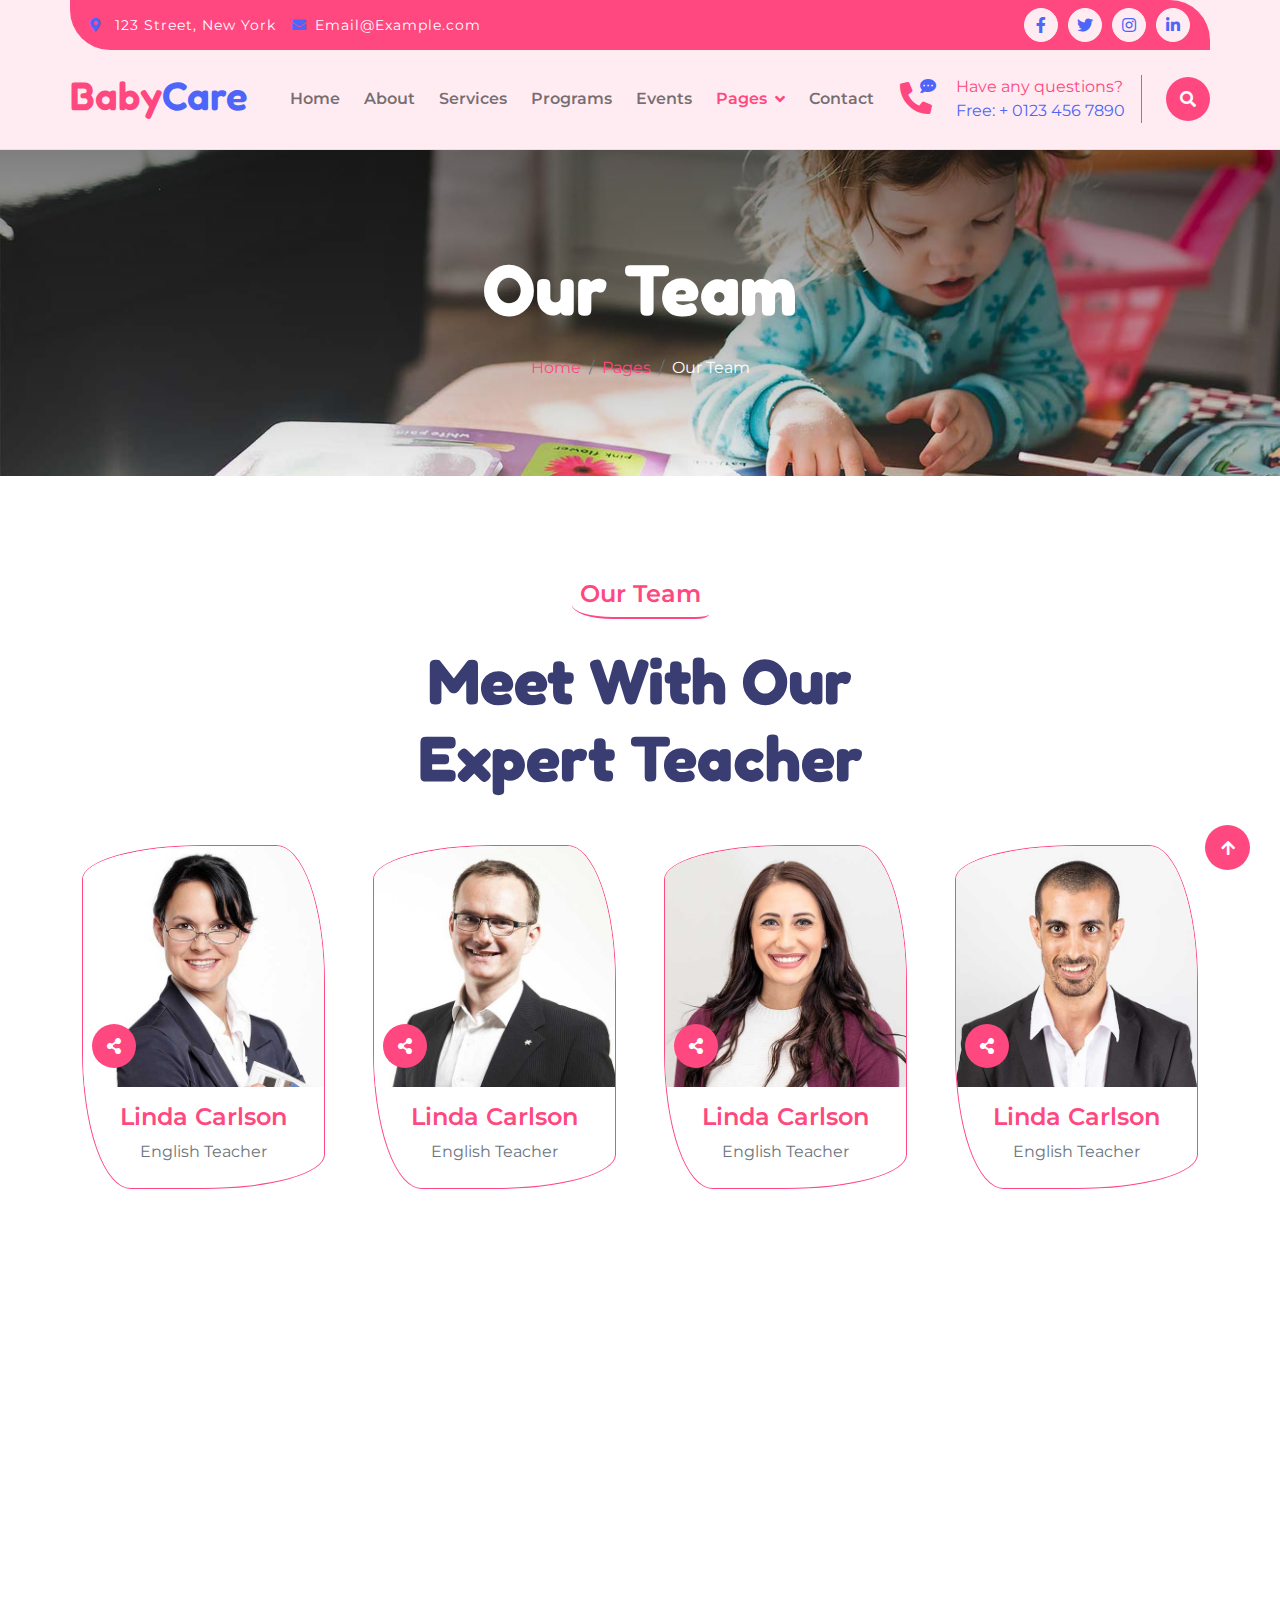
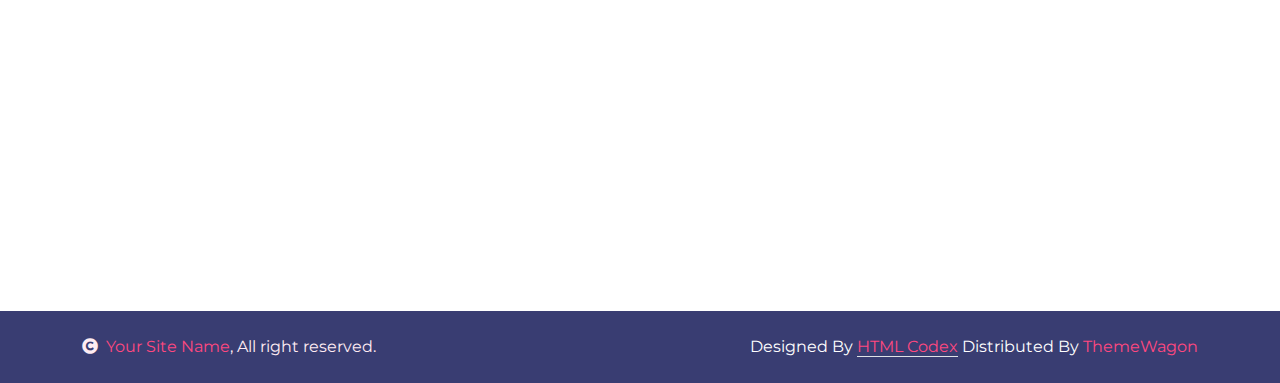
<file: team.html>
<!DOCTYPE html>
<html lang="en">

    <head>
        <meta charset="utf-8">
        <title>BabyCare - Daycare Website Template</title>
        <meta content="width=device-width, initial-scale=1.0" name="viewport">
        <meta content="" name="keywords">
        <meta content="" name="description">

        <!-- Google Web Fonts -->
        <link rel="preconnect" href="https://fonts.googleapis.com">
        <link rel="preconnect" href="https://fonts.gstatic.com" crossorigin>
        <link href="https://fonts.googleapis.com/css2?family=Fredoka:wght@600;700&family=Montserrat:wght@200;400;600&display=swap" rel="stylesheet"> 

        <!-- Icon Font Stylesheet -->
        <link rel="stylesheet" href="https://use.fontawesome.com/releases/v5.15.4/css/all.css"/>
        <link href="https://cdn.jsdelivr.net/npm/bootstrap-icons@1.4.1/font/bootstrap-icons.css" rel="stylesheet">

        <!-- Libraries Stylesheet -->
        <link href="lib/animate/animate.min.css" rel="stylesheet">
        <link href="lib/lightbox/css/lightbox.min.css" rel="stylesheet">
        <link href="lib/owlcarousel/assets/owl.carousel.min.css" rel="stylesheet">

        <!-- Customized Bootstrap Stylesheet -->
        <link href="css/bootstrap.min.css" rel="stylesheet">

        <!-- Template Stylesheet -->
        <link href="css/style.css" rel="stylesheet">

        

    </head>

    <body>

        <!-- Spinner Start -->
        <div id="spinner" class="show w-100 vh-100 bg-white position-fixed translate-middle top-50 start-50  d-flex align-items-center justify-content-center">
            <div class="spinner-grow text-primary" role="status"></div>
        </div>
        <!-- Spinner End -->


        <!-- Navbar start -->
        <div class="container-fluid border-bottom bg-light wow fadeIn" data-wow-delay="0.1s">
            <div class="container topbar bg-primary d-none d-lg-block py-2" style="border-radius: 0 40px">
                <div class="d-flex justify-content-between">
                    <div class="top-info ps-2">
                        <small class="me-3"><i class="fas fa-map-marker-alt me-2 text-secondary"></i> <a href="#" class="text-white">123 Street, New York</a></small>
                        <small class="me-3"><i class="fas fa-envelope me-2 text-secondary"></i><a href="#" class="text-white">Email@Example.com</a></small>
                    </div>
                    <div class="top-link pe-2">
                        <a href="" class="btn btn-light btn-sm-square rounded-circle"><i class="fab fa-facebook-f text-secondary"></i></a>
                        <a href="" class="btn btn-light btn-sm-square rounded-circle"><i class="fab fa-twitter text-secondary"></i></a>
                        <a href="" class="btn btn-light btn-sm-square rounded-circle"><i class="fab fa-instagram text-secondary"></i></a>
                        <a href="" class="btn btn-light btn-sm-square rounded-circle me-0"><i class="fab fa-linkedin-in text-secondary"></i></a>
                    </div>
                </div>
            </div>
            <div class="container px-0">
                <nav class="navbar navbar-light navbar-expand-xl py-3">
                    <a href="index.html" class="navbar-brand"><h1 class="text-primary display-6">Baby<span class="text-secondary">Care</span></h1></a>
                    <button class="navbar-toggler py-2 px-3" type="button" data-bs-toggle="collapse" data-bs-target="#navbarCollapse">
                        <span class="fa fa-bars text-primary"></span>
                    </button>
                    <div class="collapse navbar-collapse" id="navbarCollapse">
                        <div class="navbar-nav mx-auto">
                            <a href="index.html" class="nav-item nav-link">Home</a>
                            <a href="about.html" class="nav-item nav-link">About</a>
                            <a href="service.html" class="nav-item nav-link">Services</a>
                            <a href="program.html" class="nav-item nav-link">Programs</a>
                            <a href="event.html" class="nav-item nav-link">Events</a>
                            <div class="nav-item dropdown">
                                <a href="#" class="nav-link dropdown-toggle active" data-bs-toggle="dropdown">Pages</a>
                                <div class="dropdown-menu m-0 bg-secondary rounded-0">
                                    <a href="blog.html" class="dropdown-item">Our Blog</a>
                                    <a href="team.html" class="dropdown-item active">Our Team</a>
                                    <a href="testimonial.html" class="dropdown-item">Testimonial</a>
                                    <a href="404.html" class="dropdown-item">404 Page</a>
                                </div>
                            </div>
                            <a href="contact.html" class="nav-item nav-link">Contact</a>
                        </div>
                        <div class="d-flex me-4">
                            <div id="phone-tada" class="d-flex align-items-center justify-content-center">
                                <a href="" class="position-relative wow tada" data-wow-delay=".9s" >
                                    <i class="fa fa-phone-alt text-primary fa-2x me-4"></i>
                                    <div class="position-absolute" style="top: -7px; left: 20px;">
                                        <span><i class="fa fa-comment-dots text-secondary"></i></span>
                                    </div>
                                </a>
                            </div>
                            <div class="d-flex flex-column pe-3 border-end border-primary">
                                <span class="text-primary">Have any questions?</span>
                                <a href="#"><span class="text-secondary">Free: + 0123 456 7890</span></a>
                            </div>
                        </div>
                        <button class="btn-search btn btn-primary btn-md-square rounded-circle" data-bs-toggle="modal" data-bs-target="#searchModal"><i class="fas fa-search text-white"></i></button>
                    </div>
                </nav>
            </div>
        </div>
        <!-- Navbar End -->


        <!-- Modal Search Start -->
        <div class="modal fade" id="searchModal" tabindex="-1" aria-labelledby="exampleModalLabel" aria-hidden="true">
            <div class="modal-dialog modal-fullscreen">
                <div class="modal-content rounded-0">
                    <div class="modal-header">
                        <h5 class="modal-title" id="exampleModalLabel">Search by keyword</h5>
                        <button type="button" class="btn-close" data-bs-dismiss="modal" aria-label="Close"></button>
                    </div>
                    <div class="modal-body d-flex align-items-center">
                        <div class="input-group w-75 mx-auto d-flex">
                            <input type="search" class="form-control p-3" placeholder="keywords" aria-describedby="search-icon-1">
                            <span id="search-icon-1" class="input-group-text p-3"><i class="fa fa-search"></i></span>
                        </div>
                    </div>
                </div>
            </div>
        </div>
        <!-- Modal Search End -->

        
        <!-- Page Header Start -->
        <div class="container-fluid page-header py-5 wow fadeIn" data-wow-delay="0.1s">
            <div class="container text-center py-5">
                <h1 class="display-2 text-white mb-4">Our Team</h1>
                <nav aria-label="breadcrumb">
                    <ol class="breadcrumb justify-content-center mb-0">
                        <li class="breadcrumb-item"><a href="#">Home</a></li>
                        <li class="breadcrumb-item"><a href="#">Pages</a></li>
                        <li class="breadcrumb-item text-white" aria-current="page">Our Team</li>
                    </ol>
                </nav>
            </div>
        </div>
        <!-- Page Header End -->


        <!-- Team Start-->
        <div class="container-fluid team py-5">
            <div class="container py-5">
                <div class="mx-auto text-center wow fadeIn" data-wow-delay="0.1s" style="max-width: 600px;">
                    <h4 class="text-primary mb-4 border-bottom border-primary border-2 d-inline-block p-2 title-border-radius">Our Team</h4>
                    <h1 class="mb-5 display-3">Meet With Our Expert Teacher</h1>
                </div>
                <div class="row g-5 justify-content-center">
                    <div class="col-md-6 col-lg-4 col-xl-3 wow fadeIn" data-wow-delay="0.1s">
                        <div class="team-item border border-primary img-border-radius overflow-hidden">
                            <img src="img/team-1.jpg" class="img-fluid w-100" alt="">
                            <div class="team-icon d-flex align-items-center justify-content-center">
                                <a class="share btn btn-primary btn-md-square text-white rounded-circle me-3" href=""><i class="fas fa-share-alt"></i></a>
                                <a class="share-link btn btn-primary btn-md-square text-white rounded-circle me-3" href=""><i class="fab fa-facebook-f"></i></a>
                                <a class="share-link btn btn-primary btn-md-square text-white rounded-circle me-3" href=""><i class="fab fa-twitter"></i></a>
                                <a class="share-link btn btn-primary btn-md-square text-white rounded-circle" href=""><i class="fab fa-instagram"></i></a>
                            </div>
                            <div class="team-content text-center py-3">
                                <h4 class="text-primary">Linda Carlson</h4>
                                <p class="text-muted mb-2">English Teacher</p>
                            </div>
                        </div>
                    </div>
                    <div class="col-md-6 col-lg-4 col-xl-3 wow fadeIn" data-wow-delay="0.3s">
                        <div class="team-item border border-primary img-border-radius overflow-hidden">
                            <img src="img/team-2.jpg" class="img-fluid w-100" alt="">
                            <div class="team-icon d-flex align-items-center justify-content-center">
                                <a class="share btn btn-primary btn-md-square text-white rounded-circle me-3" href=""><i class="fas fa-share-alt"></i></a>
                                <a class="share-link btn btn-primary btn-md-square text-white rounded-circle me-3" href=""><i class="fab fa-facebook-f"></i></a>
                                <a class="share-link btn btn-primary btn-md-square text-white rounded-circle me-3" href=""><i class="fab fa-twitter"></i></a>
                                <a class="share-link btn btn-primary btn-md-square text-white rounded-circle" href=""><i class="fab fa-instagram"></i></a>
                            </div>
                            <div class="team-content text-center py-3">
                                <h4 class="text-primary">Linda Carlson</h4>
                                <p class="text-muted mb-2">English Teacher</p>
                            </div>
                        </div>
                    </div>
                    <div class="col-md-6 col-lg-4 col-xl-3 wow fadeIn" data-wow-delay="0.5s">
                        <div class="team-item border border-primary img-border-radius overflow-hidden">
                            <img src="img/team-3.jpg" class="img-fluid w-100" alt="">
                            <div class="team-icon d-flex align-items-center justify-content-center">
                                <a class="share btn btn-primary btn-md-square text-white rounded-circle me-3" href=""><i class="fas fa-share-alt"></i></a>
                                <a class="share-link btn btn-primary btn-md-square text-white rounded-circle me-3" href=""><i class="fab fa-facebook-f"></i></a>
                                <a class="share-link btn btn-primary btn-md-square text-white rounded-circle me-3" href=""><i class="fab fa-twitter"></i></a>
                                <a class="share-link btn btn-primary btn-md-square text-white rounded-circle" href=""><i class="fab fa-instagram"></i></a>
                            </div>
                            <div class="team-content text-center py-3">
                                <h4 class="text-primary">Linda Carlson</h4>
                                <p class="text-muted mb-2">English Teacher</p>
                            </div>
                        </div>
                    </div>
                    <div class="col-md-6 col-lg-4 col-xl-3 wow fadeIn" data-wow-delay="0.7s">
                        <div class="team-item border border-primary img-border-radius overflow-hidden">
                            <img src="img/team-4.jpg" class="img-fluid w-100" alt="">
                            <div class="team-icon d-flex align-items-center justify-content-center">
                                <a class="share btn btn-primary btn-md-square text-white rounded-circle me-3" href=""><i class="fas fa-share-alt"></i></a>
                                <a class="share-link btn btn-primary btn-md-square text-white rounded-circle me-3" href=""><i class="fab fa-facebook-f"></i></a>
                                <a class="share-link btn btn-primary btn-md-square text-white rounded-circle me-3" href=""><i class="fab fa-twitter"></i></a>
                                <a class="share-link btn btn-primary btn-md-square text-white rounded-circle" href=""><i class="fab fa-instagram"></i></a>
                            </div>
                            <div class="team-content text-center py-3">
                                <h4 class="text-primary">Linda Carlson</h4>
                                <p class="text-muted mb-2">English Teacher</p>
                            </div>
                        </div>
                    </div>
                </div>
            </div>
        </div>
        <!-- Team End-->


        <!-- Footer Start -->
        <div class="container-fluid footer py-5 wow fadeIn" data-wow-delay="0.1s">
            <div class="container py-5">
                <div class="row g-5">
                    <div class="col-md-6 col-lg-4 col-xl-3">
                        <div class="footer-item">
                            <h2 class="fw-bold mb-3"><span class="text-primary mb-0">Baby</span><span class="text-secondary">Care</span></h2>
                            <p class="mb-4">There cursus massa at urnaaculis estieSed aliquamellus vitae ultrs condmentum leo massamollis its estiegittis miristum.</p>
                            <div class="border border-primary p-3 rounded bg-light">
                                <h5 class="mb-3">Newsletter</h5>
                                <div class="position-relative mx-auto border border-primary rounded" style="max-width: 400px;">
                                    <input class="form-control border-0 w-100 py-3 ps-4 pe-5" type="text" placeholder="Your email">
                                    <button type="button" class="btn btn-primary py-2 position-absolute top-0 end-0 mt-2 me-2 text-white">SignUp</button>
                                </div>
                            </div>
                        </div>
                    </div>
                    <div class="col-md-6 col-lg-4 col-xl-3">
                        <div class="footer-item">
                            <div class="d-flex flex-column p-4 ps-5 text-dark border border-primary" 
                            style="border-radius: 50% 20% / 10% 40%;">
                                <p>Monday: 8am to 5pm</p>
                                <p>Tuesday: 8am to 5pm</p>
                                <p>Wednes: 8am to 5pm</p>
                                <p>Thursday: 8am to 5pm</p>
                                <p>Friday: 8am to 5pm</p>
                                <p>Saturday: 8am to 5pm</p>
                                <p class="mb-0">Sunday: Closed</p>
                            </div>
                        </div>
                    </div>
                    <div class="col-md-6 col-lg-4 col-xl-3">
                        <div class="footer-item">
                            <h4 class="text-primary mb-4 border-bottom border-primary border-2 d-inline-block p-2 title-border-radius">LOCATION</h4>
                            <div class="d-flex flex-column align-items-start">
                                <a href="" class="text-body mb-4"><i class="fa fa-map-marker-alt text-primary me-2"></i> 104 North tower New York, USA</a>
                                <a href="" class="text-start rounded-0 text-body mb-4"><i class="fa fa-phone-alt text-primary me-2"></i> (+012) 3456 7890 123</a>
                                <a href="" class="text-start rounded-0 text-body mb-4"><i class="fas fa-envelope text-primary me-2"></i> exampleemail@gmail.com</a>
                                <a href="" class="text-start rounded-0 text-body mb-4"><i class="fa fa-clock text-primary me-2"></i> 26/7 Hours Service</a>
                                <div class="footer-icon d-flex">
                                    <a class="btn btn-primary btn-sm-square me-3 rounded-circle text-white" href=""><i class="fab fa-facebook-f"></i></a>
                                    <a class="btn btn-primary btn-sm-square me-3 rounded-circle text-white" href=""><i class="fab fa-twitter"></i></a>
                                    <a href="#" class="btn btn-primary btn-sm-square me-3 rounded-circle text-white"><i class="fab fa-instagram"></i></a>
                                    <a href="#" class="btn btn-primary btn-sm-square rounded-circle text-white"><i class="fab fa-linkedin-in"></i></a>
                                </div>
                            </div>
                        </div>
                    </div>
                    <div class="col-md-6 col-lg-4 col-xl-3">
                        <div class="footer-item">
                            <h4 class="text-primary mb-4 border-bottom border-primary border-2 d-inline-block p-2 title-border-radius">OUR GALLARY</h4>
                            <div class="row g-3">
                                <div class="col-4">
                                    <div class="footer-galary-img rounded-circle border border-primary">
                                        <img src="img/galary-1.jpg" class="img-fluid rounded-circle p-2" alt="">
                                    </div>
                               </div>
                               <div class="col-4">
                                    <div class="footer-galary-img rounded-circle border border-primary">
                                        <img src="img/galary-2.jpg" class="img-fluid rounded-circle p-2" alt="">
                                    </div>
                               </div>
                                <div class="col-4">
                                    <div class="footer-galary-img rounded-circle border border-primary">
                                        <img src="img/galary-3.jpg" class="img-fluid rounded-circle p-2" alt="">
                                    </div>
                               </div>
                                <div class="col-4">
                                    <div class="footer-galary-img rounded-circle border border-primary">
                                        <img src="img/galary-4.jpg" class="img-fluid rounded-circle p-2" alt="">
                                    </div>
                               </div>
                                <div class="col-4">
                                    <div class="footer-galary-img rounded-circle border border-primary">
                                        <img src="img/galary-5.jpg" class="img-fluid rounded-circle p-2" alt="">
                                    </div>
                               </div>
                                <div class="col-4">
                                    <div class="footer-galary-img rounded-circle border border-primary">
                                        <img src="img/galary-6.jpg" class="img-fluid rounded-circle p-2" alt="">
                                    </div>
                               </div>
                            </div>
                        </div>
                    </div>
                </div>
            </div>
        </div>
        <!-- Footer End -->


        <!-- Copyright Start -->
        <div class="container-fluid copyright bg-dark py-4">
            <div class="container">
                <div class="row">
                    <div class="col-md-6 text-center text-md-start mb-3 mb-md-0">
                        <span class="text-light"><a href="#"><i class="fas fa-copyright text-light me-2"></i>Your Site Name</a>, All right reserved.</span>
                    </div>
                    <div class="col-md-6 my-auto text-center text-md-end text-white">
                        <!--/*** This template is free as long as you keep the below author’s credit link/attribution link/backlink. ***/-->
                        <!--/*** If you'd like to use the template without the below author’s credit link/attribution link/backlink, ***/-->
                        <!--/*** you can purchase the Credit Removal License from "https://htmlcodex.com/credit-removal". ***/-->
                        Designed By <a class="border-bottom" href="https://htmlcodex.com">HTML Codex</a> Distributed By <a clas="border-bottom" href="https://themewagon.com">ThemeWagon</a>
                    </div>
                </div>
            </div>
        </div>
        <!-- Copyright End -->


        <!-- Back to Top -->
        <a href="#" class="btn btn-primary border-3 border-primary rounded-circle back-to-top"><i class="fa fa-arrow-up"></i></a>   

        
    <!-- JavaScript Libraries -->
    <script src="https://ajax.googleapis.com/ajax/libs/jquery/3.6.4/jquery.min.js"></script>
    <script src="https://cdn.jsdelivr.net/npm/bootstrap@5.0.0/dist/js/bootstrap.bundle.min.js"></script>
    <script src="lib/wow/wow.min.js"></script>
    <script src="lib/easing/easing.min.js"></script>
    <script src="lib/waypoints/waypoints.min.js"></script>
    <script src="lib/lightbox/js/lightbox.min.js"></script>
    <script src="lib/owlcarousel/owl.carousel.min.js"></script>

    <!-- Template Javascript -->
    <script src="js/main.js"></script>
    </body>

</html>
</file>
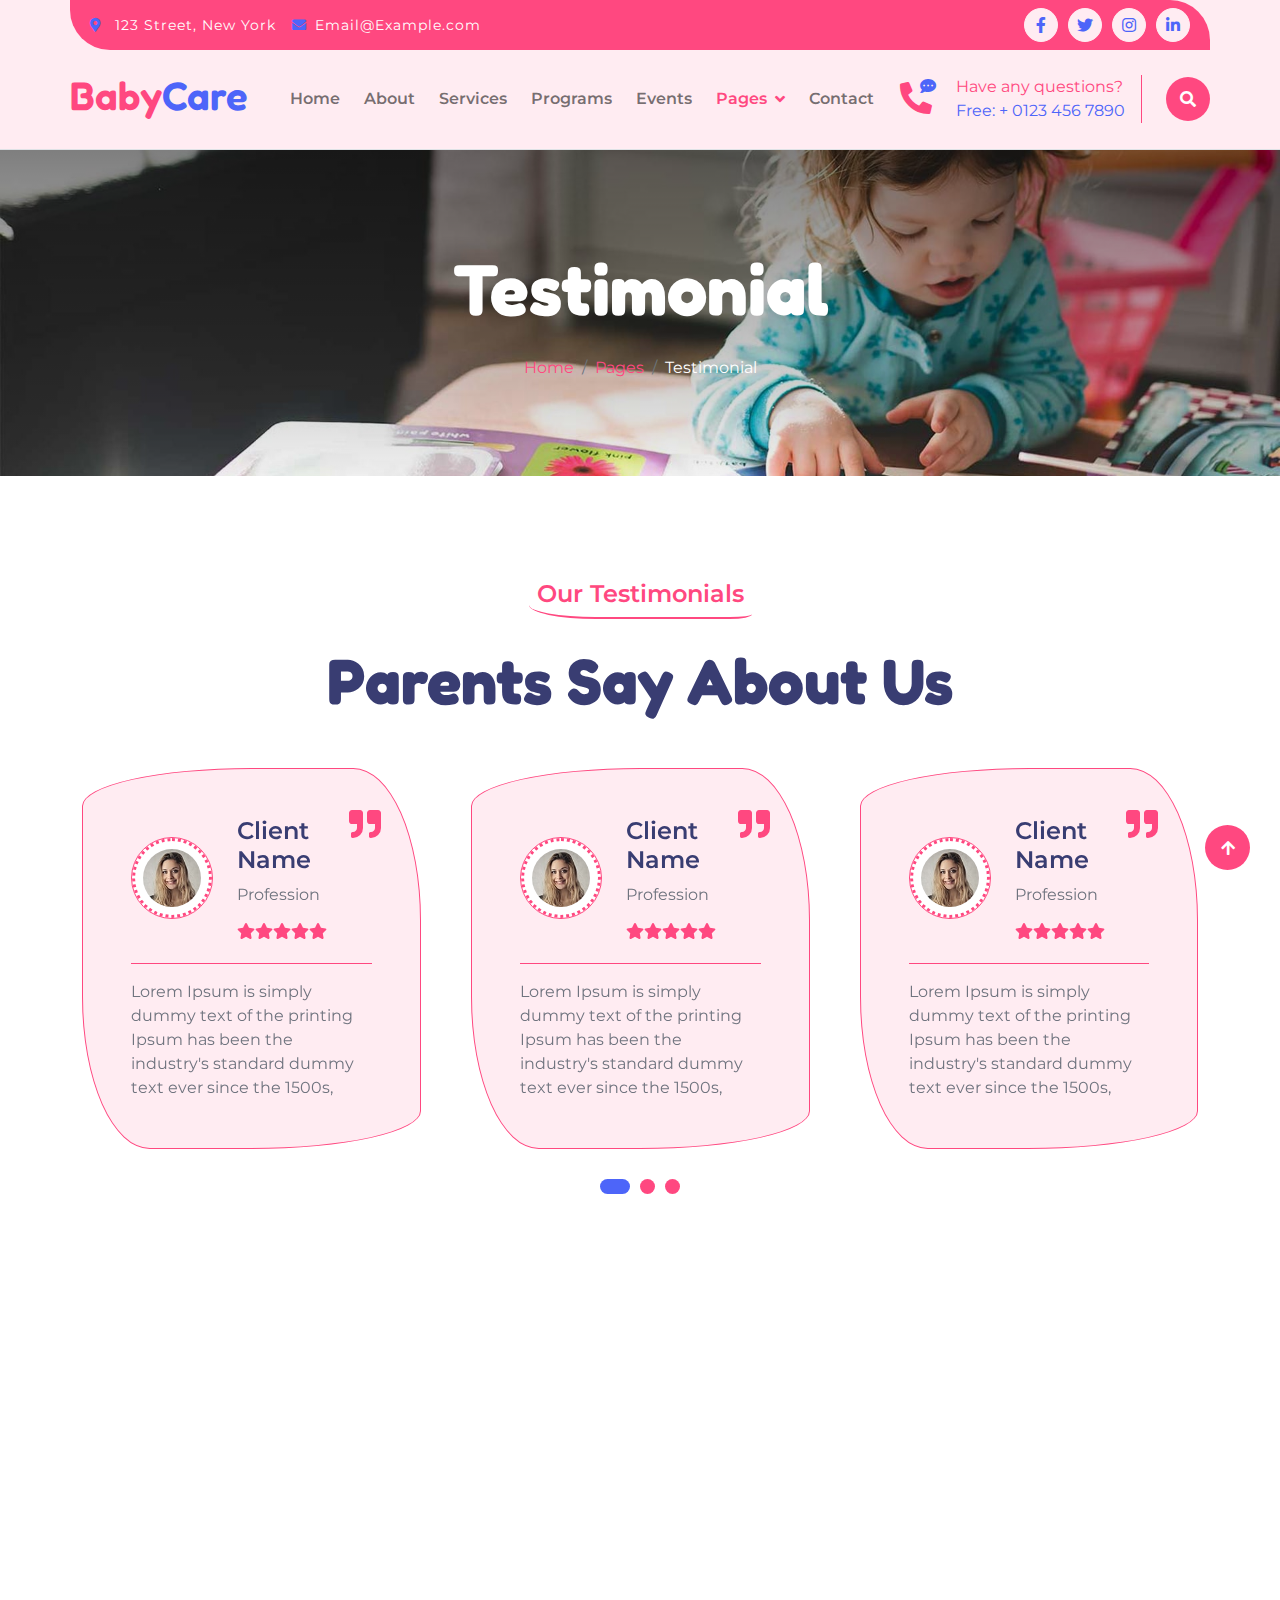
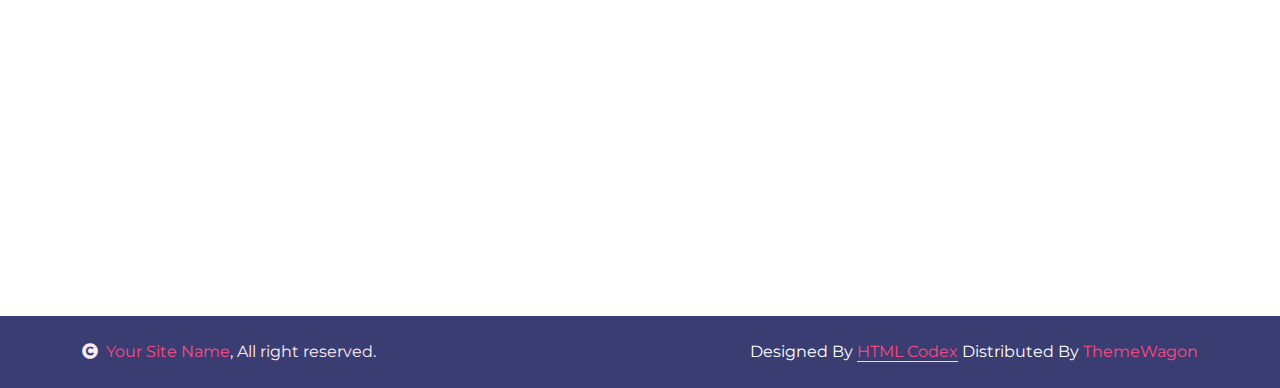
<file: testimonial.html>
<!DOCTYPE html>
<html lang="en">

    <head>
        <meta charset="utf-8">
        <title>BabyCare - Daycare Website Template</title>
        <meta content="width=device-width, initial-scale=1.0" name="viewport">
        <meta content="" name="keywords">
        <meta content="" name="description">

        <!-- Google Web Fonts -->
        <link rel="preconnect" href="https://fonts.googleapis.com">
        <link rel="preconnect" href="https://fonts.gstatic.com" crossorigin>
        <link href="https://fonts.googleapis.com/css2?family=Fredoka:wght@600;700&family=Montserrat:wght@200;400;600&display=swap" rel="stylesheet"> 

        <!-- Icon Font Stylesheet -->
        <link rel="stylesheet" href="https://use.fontawesome.com/releases/v5.15.4/css/all.css"/>
        <link href="https://cdn.jsdelivr.net/npm/bootstrap-icons@1.4.1/font/bootstrap-icons.css" rel="stylesheet">

        <!-- Libraries Stylesheet -->
        <link href="lib/animate/animate.min.css" rel="stylesheet">
        <link href="lib/lightbox/css/lightbox.min.css" rel="stylesheet">
        <link href="lib/owlcarousel/assets/owl.carousel.min.css" rel="stylesheet">

        <!-- Customized Bootstrap Stylesheet -->
        <link href="css/bootstrap.min.css" rel="stylesheet">

        <!-- Template Stylesheet -->
        <link href="css/style.css" rel="stylesheet">

        

    </head>

    <body>

        <!-- Spinner Start -->
        <div id="spinner" class="show w-100 vh-100 bg-white position-fixed translate-middle top-50 start-50  d-flex align-items-center justify-content-center">
            <div class="spinner-grow text-primary" role="status"></div>
        </div>
        <!-- Spinner End -->


        <!-- Navbar start -->
        <div class="container-fluid border-bottom bg-light wow fadeIn" data-wow-delay="0.1s">
            <div class="container topbar bg-primary d-none d-lg-block py-2" style="border-radius: 0 40px">
                <div class="d-flex justify-content-between">
                    <div class="top-info ps-2">
                        <small class="me-3"><i class="fas fa-map-marker-alt me-2 text-secondary"></i> <a href="#" class="text-white">123 Street, New York</a></small>
                        <small class="me-3"><i class="fas fa-envelope me-2 text-secondary"></i><a href="#" class="text-white">Email@Example.com</a></small>
                    </div>
                    <div class="top-link pe-2">
                        <a href="" class="btn btn-light btn-sm-square rounded-circle"><i class="fab fa-facebook-f text-secondary"></i></a>
                        <a href="" class="btn btn-light btn-sm-square rounded-circle"><i class="fab fa-twitter text-secondary"></i></a>
                        <a href="" class="btn btn-light btn-sm-square rounded-circle"><i class="fab fa-instagram text-secondary"></i></a>
                        <a href="" class="btn btn-light btn-sm-square rounded-circle me-0"><i class="fab fa-linkedin-in text-secondary"></i></a>
                    </div>
                </div>
            </div>
            <div class="container px-0">
                <nav class="navbar navbar-light navbar-expand-xl py-3">
                    <a href="index.html" class="navbar-brand"><h1 class="text-primary display-6">Baby<span class="text-secondary">Care</span></h1></a>
                    <button class="navbar-toggler py-2 px-3" type="button" data-bs-toggle="collapse" data-bs-target="#navbarCollapse">
                        <span class="fa fa-bars text-primary"></span>
                    </button>
                    <div class="collapse navbar-collapse" id="navbarCollapse">
                        <div class="navbar-nav mx-auto">
                            <a href="index.html" class="nav-item nav-link">Home</a>
                            <a href="about.html" class="nav-item nav-link">About</a>
                            <a href="service.html" class="nav-item nav-link">Services</a>
                            <a href="program.html" class="nav-item nav-link">Programs</a>
                            <a href="event.html" class="nav-item nav-link">Events</a>
                            <div class="nav-item dropdown">
                                <a href="#" class="nav-link dropdown-toggle active" data-bs-toggle="dropdown">Pages</a>
                                <div class="dropdown-menu m-0 bg-secondary rounded-0">
                                    <a href="blog.html" class="dropdown-item">Our Blog</a>
                                    <a href="team.html" class="dropdown-item">Our Team</a>
                                    <a href="testimonial.html" class="dropdown-item active">Testimonial</a>
                                    <a href="404.html" class="dropdown-item">404 Page</a>
                                </div>
                            </div>
                            <a href="contact.html" class="nav-item nav-link">Contact</a>
                        </div>
                        <div class="d-flex me-4">
                            <div id="phone-tada" class="d-flex align-items-center justify-content-center">
                                <a href="" class="position-relative wow tada" data-wow-delay=".9s" >
                                    <i class="fa fa-phone-alt text-primary fa-2x me-4"></i>
                                    <div class="position-absolute" style="top: -7px; left: 20px;">
                                        <span><i class="fa fa-comment-dots text-secondary"></i></span>
                                    </div>
                                </a>
                            </div>
                            <div class="d-flex flex-column pe-3 border-end border-primary">
                                <span class="text-primary">Have any questions?</span>
                                <a href="#"><span class="text-secondary">Free: + 0123 456 7890</span></a>
                            </div>
                        </div>
                        <button class="btn-search btn btn-primary btn-md-square rounded-circle" data-bs-toggle="modal" data-bs-target="#searchModal"><i class="fas fa-search text-white"></i></button>
                    </div>
                </nav>
            </div>
        </div>
        <!-- Navbar End -->


        <!-- Modal Search Start -->
        <div class="modal fade" id="searchModal" tabindex="-1" aria-labelledby="exampleModalLabel" aria-hidden="true">
            <div class="modal-dialog modal-fullscreen">
                <div class="modal-content rounded-0">
                    <div class="modal-header">
                        <h5 class="modal-title" id="exampleModalLabel">Search by keyword</h5>
                        <button type="button" class="btn-close" data-bs-dismiss="modal" aria-label="Close"></button>
                    </div>
                    <div class="modal-body d-flex align-items-center">
                        <div class="input-group w-75 mx-auto d-flex">
                            <input type="search" class="form-control p-3" placeholder="keywords" aria-describedby="search-icon-1">
                            <span id="search-icon-1" class="input-group-text p-3"><i class="fa fa-search"></i></span>
                        </div>
                    </div>
                </div>
            </div>
        </div>
        <!-- Modal Search End -->

        
        <!-- Page Header Start -->
        <div class="container-fluid page-header py-5 wow fadeIn" data-wow-delay="0.1s">
            <div class="container text-center py-5">
                <h1 class="display-2 text-white mb-4">Testimonial</h1>
                <nav aria-label="breadcrumb">
                    <ol class="breadcrumb justify-content-center mb-0">
                        <li class="breadcrumb-item"><a href="#">Home</a></li>
                        <li class="breadcrumb-item"><a href="#">Pages</a></li>
                        <li class="breadcrumb-item text-white" aria-current="page">Testimonial</li>
                    </ol>
                </nav>
            </div>
        </div>
        <!-- Page Header End -->


        <!-- Testimonial Start -->
        <div class="container-fluid testimonial py-5">
            <div class="container py-5">
                <div class="mx-auto text-center wow fadeIn" data-wow-delay="0.1s" style="max-width: 700px;">
                    <h4 class="text-primary mb-4 border-bottom border-primary border-2 d-inline-block p-2 title-border-radius">Our Testimonials</h4>
                    <h1 class="mb-5 display-3">Parents Say About Us</h1>
                </div>
                <div class="owl-carousel testimonial-carousel wow fadeIn" data-wow-delay="0.3s">
                    <div class="testimonial-item img-border-radius bg-light border border-primary p-4">
                        <div class="p-4 position-relative">
                            <i class="fa fa-quote-right fa-2x text-primary position-absolute" style="top: 15px; right: 15px;"></i>
                            <div class="d-flex align-items-center">
                                <div class="border border-primary bg-white rounded-circle">
                                    <img src="img/testimonial-2.jpg" class="rounded-circle p-2" style="width: 80px; height: 80px; border-style: dotted; border-color: var(--bs-primary);" alt="">
                                </div>
                                <div class="ms-4">
                                    <h4 class="text-dark">Client Name</h4>
                                    <p class="m-0 pb-3">Profession</p>
                                    <div class="d-flex pe-5">
                                        <i class="fas fa-star text-primary"></i>
                                        <i class="fas fa-star text-primary"></i>
                                        <i class="fas fa-star text-primary"></i>
                                        <i class="fas fa-star text-primary"></i>
                                        <i class="fas fa-star text-primary"></i>
                                    </div>
                                </div>
                            </div>
                            <div class="border-top border-primary mt-4 pt-3">
                                <p class="mb-0">Lorem Ipsum is simply dummy text of the printing Ipsum has been the industry's standard dummy text ever since the 1500s,
                                </p>
                            </div>
                        </div>
                    </div>
                    <div class="testimonial-item img-border-radius bg-light border border-primary p-4">
                        <div class="p-4 position-relative">
                            <i class="fa fa-quote-right fa-2x text-primary position-absolute" style="top: 15px; right: 15px;"></i>
                            <div class="d-flex align-items-center">
                                <div class="border border-primary bg-white rounded-circle">
                                    <img src="img/testimonial-2.jpg" class="rounded-circle p-2" style="width: 80px; height: 80px; border-style: dotted; border-color: var(--bs-primary);" alt="">
                                </div>
                                <div class="ms-4">
                                    <h4 class="text-dark">Client Name</h4>
                                    <p class="m-0 pb-3">Profession</p>
                                    <div class="d-flex pe-5">
                                        <i class="fas fa-star text-primary"></i>
                                        <i class="fas fa-star text-primary"></i>
                                        <i class="fas fa-star text-primary"></i>
                                        <i class="fas fa-star text-primary"></i>
                                        <i class="fas fa-star text-primary"></i>
                                    </div>
                                </div>
                            </div>
                            <div class="border-top border-primary mt-4 pt-3">
                                <p class="mb-0">Lorem Ipsum is simply dummy text of the printing Ipsum has been the industry's standard dummy text ever since the 1500s,
                                </p>
                            </div>
                        </div>
                    </div>
                    <div class="testimonial-item img-border-radius bg-light border border-primary p-4">
                        <div class="p-4 position-relative">
                            <i class="fa fa-quote-right fa-2x text-primary position-absolute" style="top: 15px; right: 15px;"></i>
                            <div class="d-flex align-items-center">
                                <div class="border border-primary bg-white rounded-circle">
                                    <img src="img/testimonial-2.jpg" class="rounded-circle p-2" style="width: 80px; height: 80px; border-style: dotted; border-color: var(--bs-primary);" alt="">
                                </div>
                                <div class="ms-4">
                                    <h4 class="text-dark">Client Name</h4>
                                    <p class="m-0 pb-3">Profession</p>
                                    <div class="d-flex pe-5">
                                        <i class="fas fa-star text-primary"></i>
                                        <i class="fas fa-star text-primary"></i>
                                        <i class="fas fa-star text-primary"></i>
                                        <i class="fas fa-star text-primary"></i>
                                        <i class="fas fa-star text-primary"></i>
                                    </div>
                                </div>
                            </div>
                            <div class="border-top border-primary mt-4 pt-3">
                                <p class="mb-0">Lorem Ipsum is simply dummy text of the printing Ipsum has been the industry's standard dummy text ever since the 1500s,
                                </p>
                            </div>
                        </div>
                    </div>
                </div>
            </div>
        </div>
        <!-- Testimonial End -->


        <!-- Footer Start -->
        <div class="container-fluid footer py-5 wow fadeIn" data-wow-delay="0.1s">
            <div class="container py-5">
                <div class="row g-5">
                    <div class="col-md-6 col-lg-4 col-xl-3">
                        <div class="footer-item">
                            <h2 class="fw-bold mb-3"><span class="text-primary mb-0">Baby</span><span class="text-secondary">Care</span></h2>
                            <p class="mb-4">There cursus massa at urnaaculis estieSed aliquamellus vitae ultrs condmentum leo massamollis its estiegittis miristum.</p>
                            <div class="border border-primary p-3 rounded bg-light">
                                <h5 class="mb-3">Newsletter</h5>
                                <div class="position-relative mx-auto border border-primary rounded" style="max-width: 400px;">
                                    <input class="form-control border-0 w-100 py-3 ps-4 pe-5" type="text" placeholder="Your email">
                                    <button type="button" class="btn btn-primary py-2 position-absolute top-0 end-0 mt-2 me-2 text-white">SignUp</button>
                                </div>
                            </div>
                        </div>
                    </div>
                    <div class="col-md-6 col-lg-4 col-xl-3">
                        <div class="footer-item">
                            <div class="d-flex flex-column p-4 ps-5 text-dark border border-primary" 
                            style="border-radius: 50% 20% / 10% 40%;">
                                <p>Monday: 8am to 5pm</p>
                                <p>Tuesday: 8am to 5pm</p>
                                <p>Wednes: 8am to 5pm</p>
                                <p>Thursday: 8am to 5pm</p>
                                <p>Friday: 8am to 5pm</p>
                                <p>Saturday: 8am to 5pm</p>
                                <p class="mb-0">Sunday: Closed</p>
                            </div>
                        </div>
                    </div>
                    <div class="col-md-6 col-lg-4 col-xl-3">
                        <div class="footer-item">
                            <h4 class="text-primary mb-4 border-bottom border-primary border-2 d-inline-block p-2 title-border-radius">LOCATION</h4>
                            <div class="d-flex flex-column align-items-start">
                                <a href="" class="text-body mb-4"><i class="fa fa-map-marker-alt text-primary me-2"></i> 104 North tower New York, USA</a>
                                <a href="" class="text-start rounded-0 text-body mb-4"><i class="fa fa-phone-alt text-primary me-2"></i> (+012) 3456 7890 123</a>
                                <a href="" class="text-start rounded-0 text-body mb-4"><i class="fas fa-envelope text-primary me-2"></i> exampleemail@gmail.com</a>
                                <a href="" class="text-start rounded-0 text-body mb-4"><i class="fa fa-clock text-primary me-2"></i> 26/7 Hours Service</a>
                                <div class="footer-icon d-flex">
                                    <a class="btn btn-primary btn-sm-square me-3 rounded-circle text-white" href=""><i class="fab fa-facebook-f"></i></a>
                                    <a class="btn btn-primary btn-sm-square me-3 rounded-circle text-white" href=""><i class="fab fa-twitter"></i></a>
                                    <a href="#" class="btn btn-primary btn-sm-square me-3 rounded-circle text-white"><i class="fab fa-instagram"></i></a>
                                    <a href="#" class="btn btn-primary btn-sm-square rounded-circle text-white"><i class="fab fa-linkedin-in"></i></a>
                                </div>
                            </div>
                        </div>
                    </div>
                    <div class="col-md-6 col-lg-4 col-xl-3">
                        <div class="footer-item">
                            <h4 class="text-primary mb-4 border-bottom border-primary border-2 d-inline-block p-2 title-border-radius">OUR GALLARY</h4>
                            <div class="row g-3">
                                <div class="col-4">
                                    <div class="footer-galary-img rounded-circle border border-primary">
                                        <img src="img/galary-1.jpg" class="img-fluid rounded-circle p-2" alt="">
                                    </div>
                               </div>
                               <div class="col-4">
                                    <div class="footer-galary-img rounded-circle border border-primary">
                                        <img src="img/galary-2.jpg" class="img-fluid rounded-circle p-2" alt="">
                                    </div>
                               </div>
                                <div class="col-4">
                                    <div class="footer-galary-img rounded-circle border border-primary">
                                        <img src="img/galary-3.jpg" class="img-fluid rounded-circle p-2" alt="">
                                    </div>
                               </div>
                                <div class="col-4">
                                    <div class="footer-galary-img rounded-circle border border-primary">
                                        <img src="img/galary-4.jpg" class="img-fluid rounded-circle p-2" alt="">
                                    </div>
                               </div>
                                <div class="col-4">
                                    <div class="footer-galary-img rounded-circle border border-primary">
                                        <img src="img/galary-5.jpg" class="img-fluid rounded-circle p-2" alt="">
                                    </div>
                               </div>
                                <div class="col-4">
                                    <div class="footer-galary-img rounded-circle border border-primary">
                                        <img src="img/galary-6.jpg" class="img-fluid rounded-circle p-2" alt="">
                                    </div>
                               </div>
                            </div>
                        </div>
                    </div>
                </div>
            </div>
        </div>
        <!-- Footer End -->


        <!-- Copyright Start -->
        <div class="container-fluid copyright bg-dark py-4">
            <div class="container">
                <div class="row">
                    <div class="col-md-6 text-center text-md-start mb-3 mb-md-0">
                        <span class="text-light"><a href="#"><i class="fas fa-copyright text-light me-2"></i>Your Site Name</a>, All right reserved.</span>
                    </div>
                    <div class="col-md-6 my-auto text-center text-md-end text-white">
                        <!--/*** This template is free as long as you keep the below author’s credit link/attribution link/backlink. ***/-->
                        <!--/*** If you'd like to use the template without the below author’s credit link/attribution link/backlink, ***/-->
                        <!--/*** you can purchase the Credit Removal License from "https://htmlcodex.com/credit-removal". ***/-->
                        Designed By <a class="border-bottom" href="https://htmlcodex.com">HTML Codex</a> Distributed By <a clas="border-bottom" href="https://themewagon.com">ThemeWagon</a>
                    </div>
                </div>
            </div>
        </div>
        <!-- Copyright End -->


        <!-- Back to Top -->
        <a href="#" class="btn btn-primary border-3 border-primary rounded-circle back-to-top"><i class="fa fa-arrow-up"></i></a>   

        
    <!-- JavaScript Libraries -->
    <script src="https://ajax.googleapis.com/ajax/libs/jquery/3.6.4/jquery.min.js"></script>
    <script src="https://cdn.jsdelivr.net/npm/bootstrap@5.0.0/dist/js/bootstrap.bundle.min.js"></script>
    <script src="lib/wow/wow.min.js"></script>
    <script src="lib/easing/easing.min.js"></script>
    <script src="lib/waypoints/waypoints.min.js"></script>
    <script src="lib/lightbox/js/lightbox.min.js"></script>
    <script src="lib/owlcarousel/owl.carousel.min.js"></script>

    <!-- Template Javascript -->
    <script src="js/main.js"></script>
    </body>

</html>
</file>
<file: css/style.css>
/*** Spinner Start ***/
#spinner {
    opacity: 0;
    visibility: hidden;
    transition: opacity .8s ease-out, visibility 0s linear .5s;
    z-index: 99999;
 }

 #spinner.show {
     transition: opacity .8s ease-out, visibility 0s linear .0s;
     visibility: visible;
     opacity: 1;
 }
/*** Spinner End ***/


/*** Common CSS Start ***/
.back-to-top {
    position: fixed;
    right: 30px;
    bottom: 30px;
    display: flex;
    width: 45px;
    height: 45px;
    align-items: center;
    justify-content: center;
    transition: 0.5s;
    z-index: 99;
}

h1,
h2,
h3,
.h1,
.h2,
.h3 {
    font-weight: 200;
    font-family: 'Montserrat', sans-serif;
}

h4,
h5,
h6,
.h4,
.h5,
.h6 {
    font-weight: 600;
    font-family: 'Montserrat', sans-serif;
}

.display-1,
.display-2,
.display-3,
.display-4,
.display-5,
.display-6 {
    font-weight: 700;
    font-family: 'Fredoka', sans-serif;
}

.display-4,
.display-5,
.display-6 {
    font-weight: 600;
}

.wow,
.animated {
    animation-duration: 2s !important;
}
/*** Common CSS End ***/


/*** Button Start ***/
.btn {
    font-weight: 600;
    transition: .5s;
}

.btn-square {
    width: 32px;
    height: 32px;
}

.btn-sm-square {
    width: 34px;
    height: 34px;
}

.btn-md-square {
    width: 44px;
    height: 44px;
}

.btn-lg-square {
    width: 56px;
    height: 56px;
}

.btn-square,
.btn-sm-square,
.btn-md-square,
.btn-lg-square {
    padding: 0;
    display: flex;
    align-items: center;
    justify-content: center;
    font-weight: normal;
}

.btn.btn-primary {
    border: 0;
    color: var(--bs-white);
}

.btn.btn-primary:hover {
    background: var(--bs-secondary);
    color: var(--bs-primary);
}

.btn-border-radius {
    border-radius: 25% 10%;
}

.img-border-radius {
    border-radius: 50% 20% / 10% 40%;
}

.title-border-radius {
    border-radius: 10% 30%;
}
/*** Button End ***/


/*** Topbar Start ***/
.topbar .top-info {
    font-size: medium;
    font-weight: 400;
    font-family: 'Montserrat', sans-serif;
    letter-spacing: 1px;
    display: flex;
    align-items: center;
}

.topbar .top-link {
    display: flex;
    align-items: center;
    justify-content: center;
}

.topbar .top-link a {
    margin-right: 10px;
}

.topbar .top-link a:hover {
    background: var(--bs-secondary) !important;
}

.topbar .top-link a:hover i {
    color: var(--bs-primary) !important;
}
/*** Topbar End ***/


/*** Navbar Start ***/
.navbar {
    border-bottom: 1px solid rgba(255, 255, 255, .1);
}

.navbar .navbar-nav .nav-link {
    padding: 10px 12px;
    font-size: 16px;
    font-weight: 600;
    transition: .5s;
}

.navbar .navbar-nav .nav-link:hover,
.navbar .navbar-nav .nav-link.active,
.fixed-top.bg-white .navbar .navbar-nav .nav-link:hover,
.fixed-top.bg-white .navbar .navbar-nav .nav-link.active {
    color: var(--bs-primary);
}

.navbar .dropdown-toggle::after {
    border: none;
    content: "\f107";
    font-family: "Font Awesome 5 Free";
    font-weight: 700;
    vertical-align: middle;
    margin-left: 8px;
}

@media (min-width: 1200px) {
    .navbar .nav-item .dropdown-menu {
        display: block;
        visibility: hidden;
        top: 100%;
        font-weight: 400;
        font-family: 'Fredoka', sans-serif;
        transform: rotateX(-75deg);
        transform-origin: 0% 0%;
        border: 0;
        transition: .5s;
        opacity: 0;
    }
}

.dropdown .dropdown-menu a:hover {
    background: var(--bs-secondary);
    color: var(--bs-primary);
}

.navbar .nav-item:hover .dropdown-menu {
    transform: rotateX(0deg);
    visibility: visible;
    background: var(--bs-light) !important;
    border-radius: 10px !important;
    transition: .5s;
    opacity: 1;
}

#searchModal .modal-content {
    background: rgba(255, 255, 255, .8);
}
/*** Navbar End ***/


/*** Hero Header ***/
.hero-header,
.page-header {
    background: linear-gradient(rgba(0, 0, 0, 0.5), rgba(0, 0, 0, 0.05)), url(../img/hero-img.jpg);
    background-position: center center;
    background-repeat: no-repeat;
    background-size: cover;
}
/*** Hero Header ***/


/*** About Start ***/
.video {
    position: relative;
    height: 100%;
    min-height: 400px;
    background: linear-gradient(rgba(255, 255, 255, 0.1), rgba(255, 255, 255, 0.1)), url(../img/about.jpg);
    background-position: center center;
    background-repeat: no-repeat;
    background-size: cover;
    border-radius: 10px;
}

.video .btn-play {
    position: absolute;
    z-index: 3;
    top: 50%;
    left: 50%;
    transform: translateX(-50%) translateY(-50%);
    box-sizing: content-box;
    display: block;
    width: 32px;
    height: 44px;
    border-radius: 50%;
    border: none;
    outline: none;
    padding: 18px 20px 18px 28px;
}

.video .btn-play:before {
    content: "";
    position: absolute;
    z-index: 0;
    left: 50%;
    top: 50%;
    transform: translateX(-50%) translateY(-50%);
    display: block;
    width: 100px;
    height: 100px;
    background: var(--bs-secondary);
    border-radius: 50%;
    animation: pulse-border 1500ms ease-out infinite;
}

.video .btn-play:after {
    content: "";
    position: absolute;
    z-index: 1;
    left: 50%;
    top: 50%;
    transform: translateX(-50%) translateY(-50%);
    display: block;
    width: 100px;
    height: 100px;
    background: var(--bs-primary);
    border-radius: 50%;
    transition: all 200ms;
}

.video .btn-play img {
    position: relative;
    z-index: 3;
    max-width: 100%;
    width: auto;
    height: auto;
}

.video .btn-play span {
    display: block;
    position: relative;
    z-index: 3;
    width: 0;
    height: 0;
    border-left: 32px solid var(--bs-white);
    border-top: 22px solid transparent;
    border-bottom: 22px solid transparent;
}

@keyframes pulse-border {
    0% {
        transform: translateX(-50%) translateY(-50%) translateZ(0) scale(1);
        opacity: 1;
    }

    100% {
        transform: translateX(-50%) translateY(-50%) translateZ(0) scale(1.5);
        opacity: 0;
    }
}

#videoModal {
    z-index: 99999;
}

#videoModal .modal-dialog {
    position: relative;
    max-width: 800px;
    margin: 60px auto 0 auto;
}

#videoModal .modal-body {
    position: relative;
    padding: 0px;
}

#videoModal .close {
    position: absolute;
    width: 30px;
    height: 30px;
    right: 0px;
    top: -30px;
    z-index: 999;
    font-size: 30px;
    font-weight: normal;
    color: #FFFFFF;
    background: #000000;
    opacity: 1;
}

.video.border {
    border-radius: 50% 20% / 10% 40%;
}

.about {
    background: linear-gradient(rgba(255, 255, 255, 0.8), rgba(255, 255, 255, 0.8)), url(../img/background.jpg);
    background-position: center center;
    background-repeat: no-repeat;
    background-size: cover;
}
/*** About End ***/


/*** service Start ***/
.service {
    background: linear-gradient(rgba(255, 72, 128, 0.05), rgba(255, 72, 128, 0.2));
}

.service .service-item {
    box-shadow: 0 0 45px rgba(0, 0, 0, .1);
    width: 100%;
    height: 100%;
    border-radius: 50% 20% / 10% 40%;
    transition: 0.5s;
    position: relative;
}

.service-content::after {
    position: absolute;
    content: "";
    width: 0;
    height: 100%;
    top: 0;
    left: 0;
    right: auto;
    background: transparent;
    border-radius: 50% 20% / 10% 40%;
    transition: .5s;
}

.service-item:hover {
    border: 1px solid var(--bs-secondary) !important;
}

.service-item:hover .service-content::after {
    background: var(--bs-secondary);
    width: 100%;
    opacity: 1;
    z-index: 1;
}

.service-item .service-content .service-content-inner {
    position: relative;
    z-index: 2;
}

.service-item .service-content-inner i,
.service-item .service-content-inner p,
.service-item .service-content-inner a.h4 {
    transition: 0.5s;
}

.service-item:hover .service-content-inner i,
.service-item:hover .service-content-inner p {
    color: var(--bs-white) !important;
}
.service-item:hover .service-content-inner a.h4 {
    color: var(--bs-primary);
}

.service-item:hover .service-content-inner a.btn-primary {
    background: var(--bs-white) !important;
    color: var(--bs-primary) !important;
}

.service-item .service-content-inner a.btn-primary:hover {
    background: var(--bs-primary) !important;
    color: var(--bs-white) !important;
}
/*** Service End ***/


/*** Programs Start ***/
.program {
    background: linear-gradient(rgba(255, 72, 128, 0.1), rgba(255, 72, 128, 0.1));
}

.program .program-item .program-img .program-rate {
    position: absolute;
    width: 100px; 
    top: -20px; 
    left: 50%; 
    margin-left: -50px; 
    border-radius: 10% / 50%;
}

.program .program-item .program-text {
    padding-top: 150px; 
    margin-top: -125px;
}

.program .program-item .program-img img,
.program .program-item .program-teacher img,
.program .program-item:hover .program-text-inner a.h4 {
    transition: 0.5s;
}

.program .program-item:hover .program-img img,
.program .program-item:hover .program-teacher img {
    transform: scale(1.2);
}

.program .program-item:hover .program-text-inner a.h4 {
    color: var(--bs-primary) !important;
}
/*** Programs End ***/


/*** Events Start ***/
.events .events-item {
    width: 100%;
    height: 100%;
    border-radius: 30%;
    position: relative;
}

.events .events-item .events-inner .events-rate {
    position: absolute;
    width: 120px; 
    top: -20px; 
    left: 50%; 
    margin-left: -60px; 
    border-radius: 10% / 50%;
}

.events .events-item .events-inner .events-img .event-overlay {
    position: absolute;
    top: 50%; 
    left: 50%;
    transform: translate(-50%, -50%);
    transition: 0.5s;
    z-index: 1;
    opacity: 0;
}

.events .events-item .events-inner .events-img:hover .event-overlay {
    opacity: 1;
}

.events .events-item .events-img::after {
    position: absolute;
    content: "";
    width: 100%;
    height: 0;
    top: 0;
    left: 0;
    bottom: auto;
    background: rgba(77, 101, 249, .7);
    border-radius: 10px;
    transition: 0.5s;
}

.events .events-item:hover .events-img::after {
    height: 100%;
    opacity: 1;
}

.events .events-item .events-text a.h4,
.events .events-item .events-img img {
    transition: 0.5s;
}

.events .events-item:hover .events-text a.h4 {
    color: var(--bs-primary) !important;
}

.events .events-item:hover .events-img img {
    transform: scale(1.3);
}
/*** Events End ***/


/*** Blog Start ***/
.blog .blog-item .blog-img::after {
    position: absolute;
    content: "";
    width: 100%;
    height: 0;
    top: 0;
    left: 0;
    bottom: auto;
    background: rgba(77, 101, 249, .7);
    border-radius: 10px 10px 0 0;
    transition: 0.5s;
}

.blog .blog-item:hover .blog-img::after {
    height: 100%;
    opacity: 1;
}

.blog .blog-item .blog-date-comments {
    padding-top: 150px !important; 
    margin-top: -125px;
}

.blog .blog-item .blog-img img,
.blog .blog-item .blog-content img,
.blog .blog-item .blog-text-inner a.h4 {
    transition: 0.5s;
}

.blog .blog-item:hover .blog-img img {
    transform: scale(1.3);
}

.blog .blog-item:hover .blog-content img {
    transform: scale(1.3);
}

.blog .blog-item:hover .blog-text-inner a.h4 {
    color: var(--bs-primary);
}
/*** Blog End ***/



/*** Team Start ***/
.team .team-item {
    position: relative;
    width: 100%;
    height: 100%;
}

.team .team-item .team-icon {
    position: absolute;
    bottom: 120px;
    left: 50%;
    transform: translateX(-50%);
}

.team .team-item .team-icon a.share-link {
    opacity: 0;
    transition: 0.5s;
}

.team .team-item:hover .team-icon a.share-link {
    opacity: 1;
}

.team .team-item .team-content,
.team .team-item .team-content h4,
.team .team-item .team-content p {
    transition: 0.5s;
}

.team .team-item:hover .team-content {
    background: var(--bs-primary) !important;
    border-radius: 0 0 10px 10px;
}

.team .team-item:hover .team-content h4 {
    color: var(--bs-white) !important;
}

.team .team-item:hover .team-content p {
    color: var(--bs-dark) !important;
}
/*** Team end ***/


/*** testimonial Start ***/
.testimonial .testimonial-carousel {
    position: relative;
    
}

.testimonial .testimonial-carousel .owl-dots {
    margin-top: 30px;
    display: flex;
    align-items: center;
    justify-content: center;
}

.testimonial .testimonial-carousel .owl-dot {
    position: relative;
    display: inline-block;
    margin: 0 5px;
    width: 15px;
    height: 15px;
    background: var(--bs-primary);
    border-radius: 10px;
    transition: 0.5s;
}

.testimonial .testimonial-carousel .owl-dot.active {
    width: 30px;
    background: var(--bs-secondary);
}
/*** testimonial End ***/


/*** Footer Start ***/
.footer {
    background: linear-gradient(rgba(255, 255, 255, .8), rgba(255, 255, 255, 1)), url(../img/background.jpg);
    background-position: top center;
    background-repeat: no-repeat;
    background-size: cover;
}

.footer .footer-galary-img img {
    width: 100%;
    border-style: dotted; 
    border-color: var(--bs-primary);
    transition: 0.5s;
}

.footer .footer-galary-img img:hover {
    transform: scale(1.2);
}

.footer-item a.text-body:hover {
    color: var(--bs-secondary) !important;
}
/*** Footer End ***/
</file>
